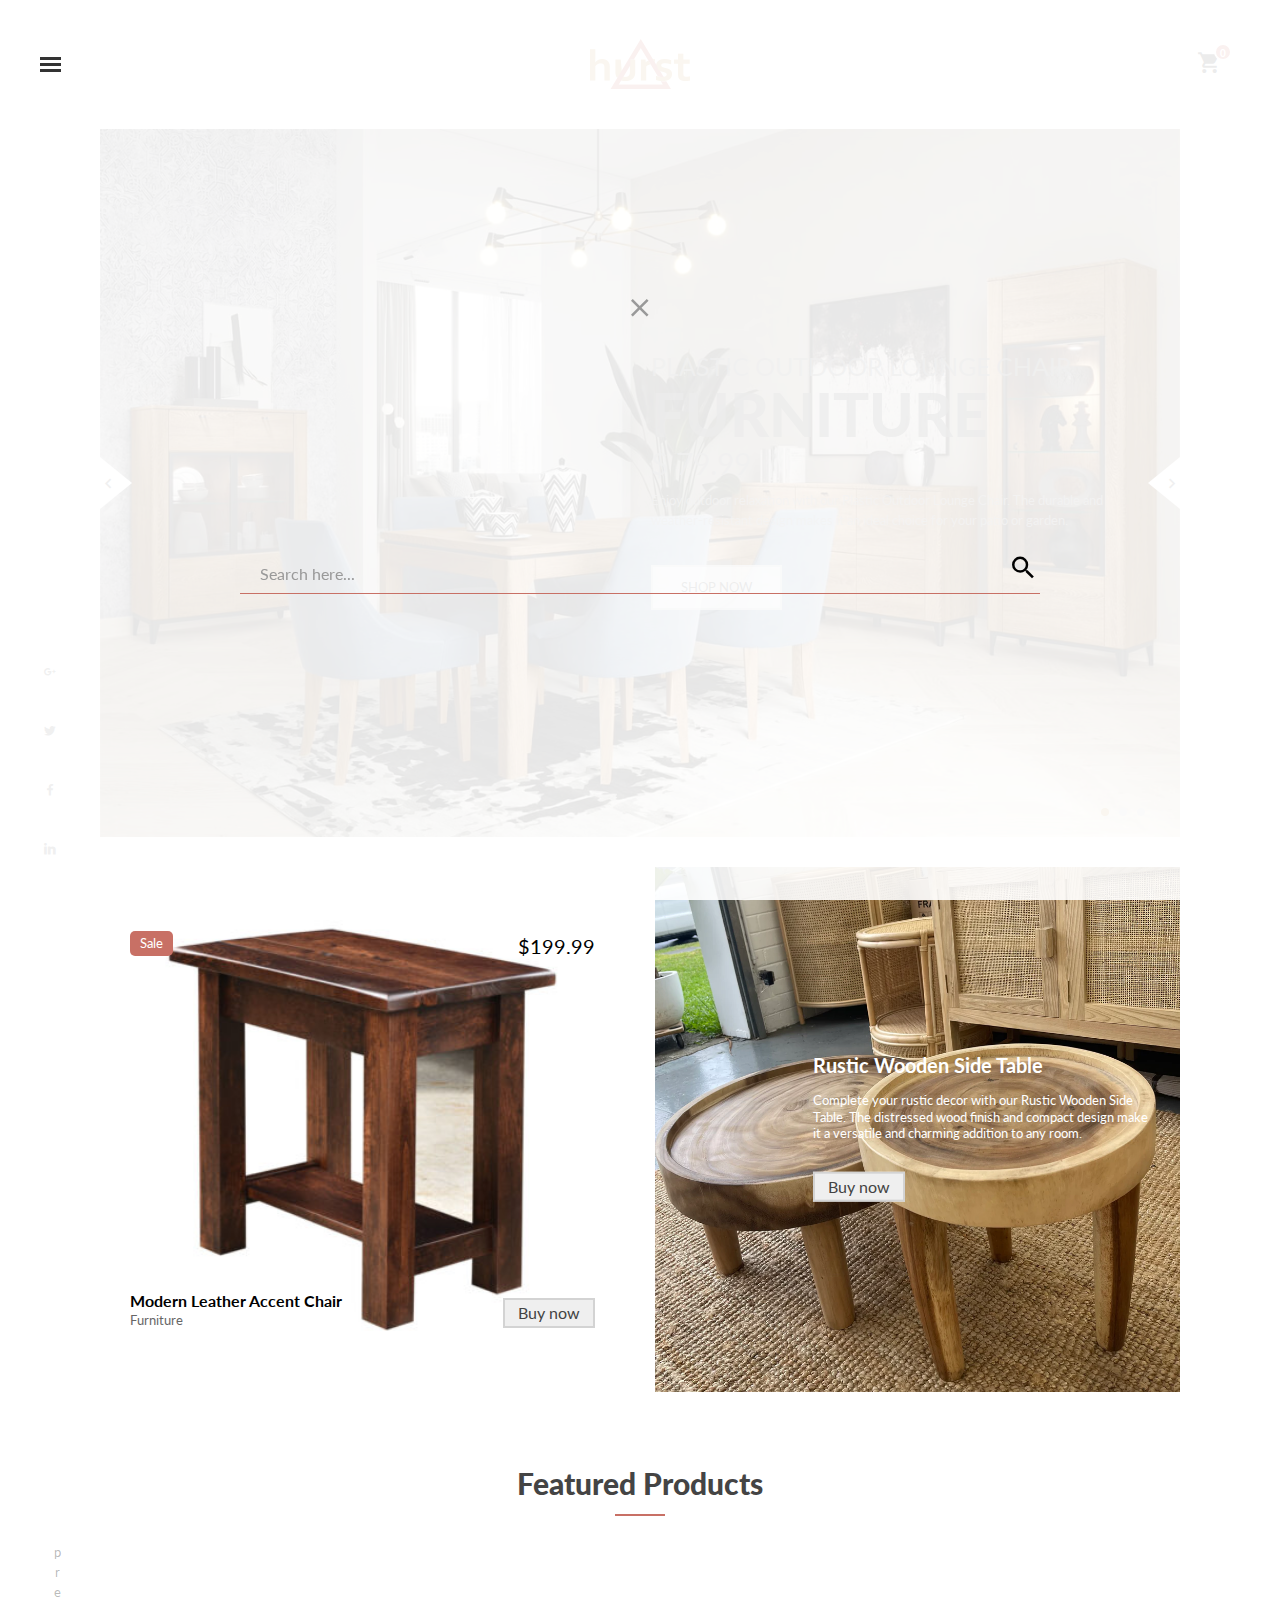
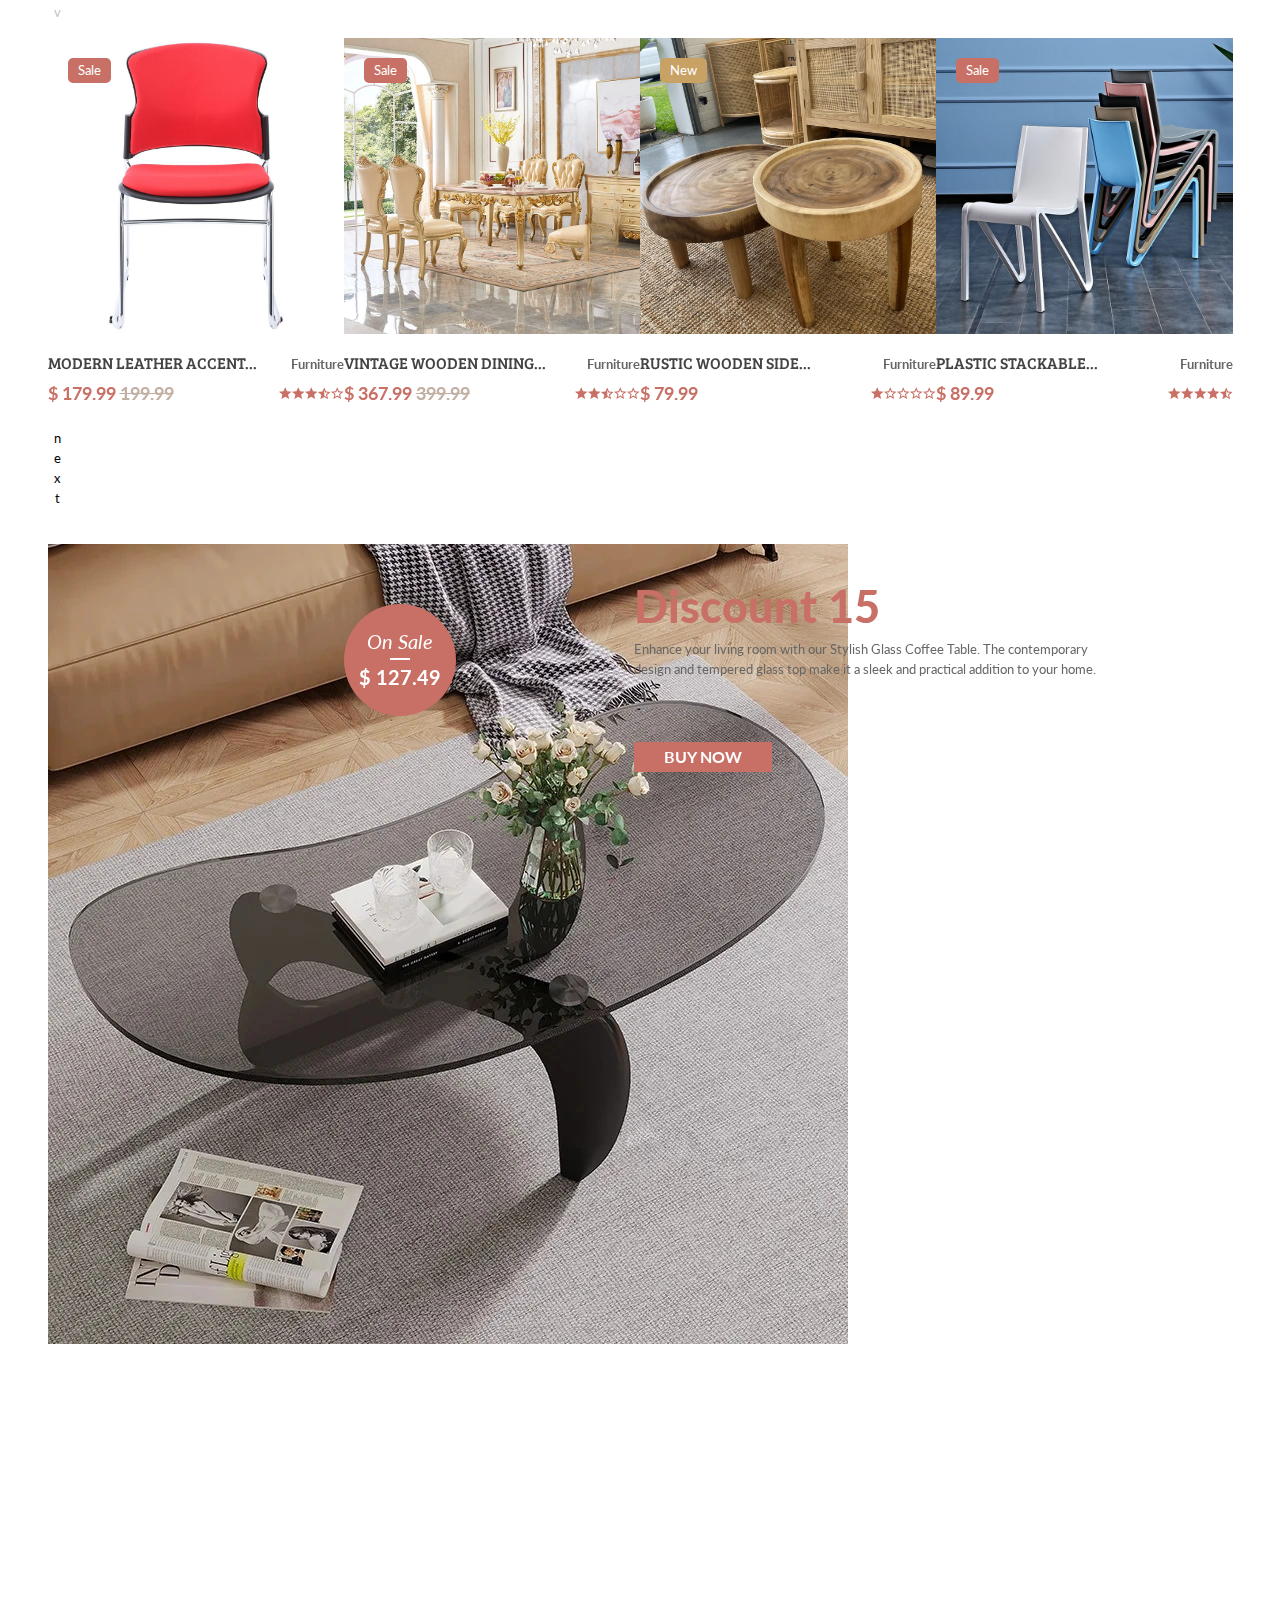
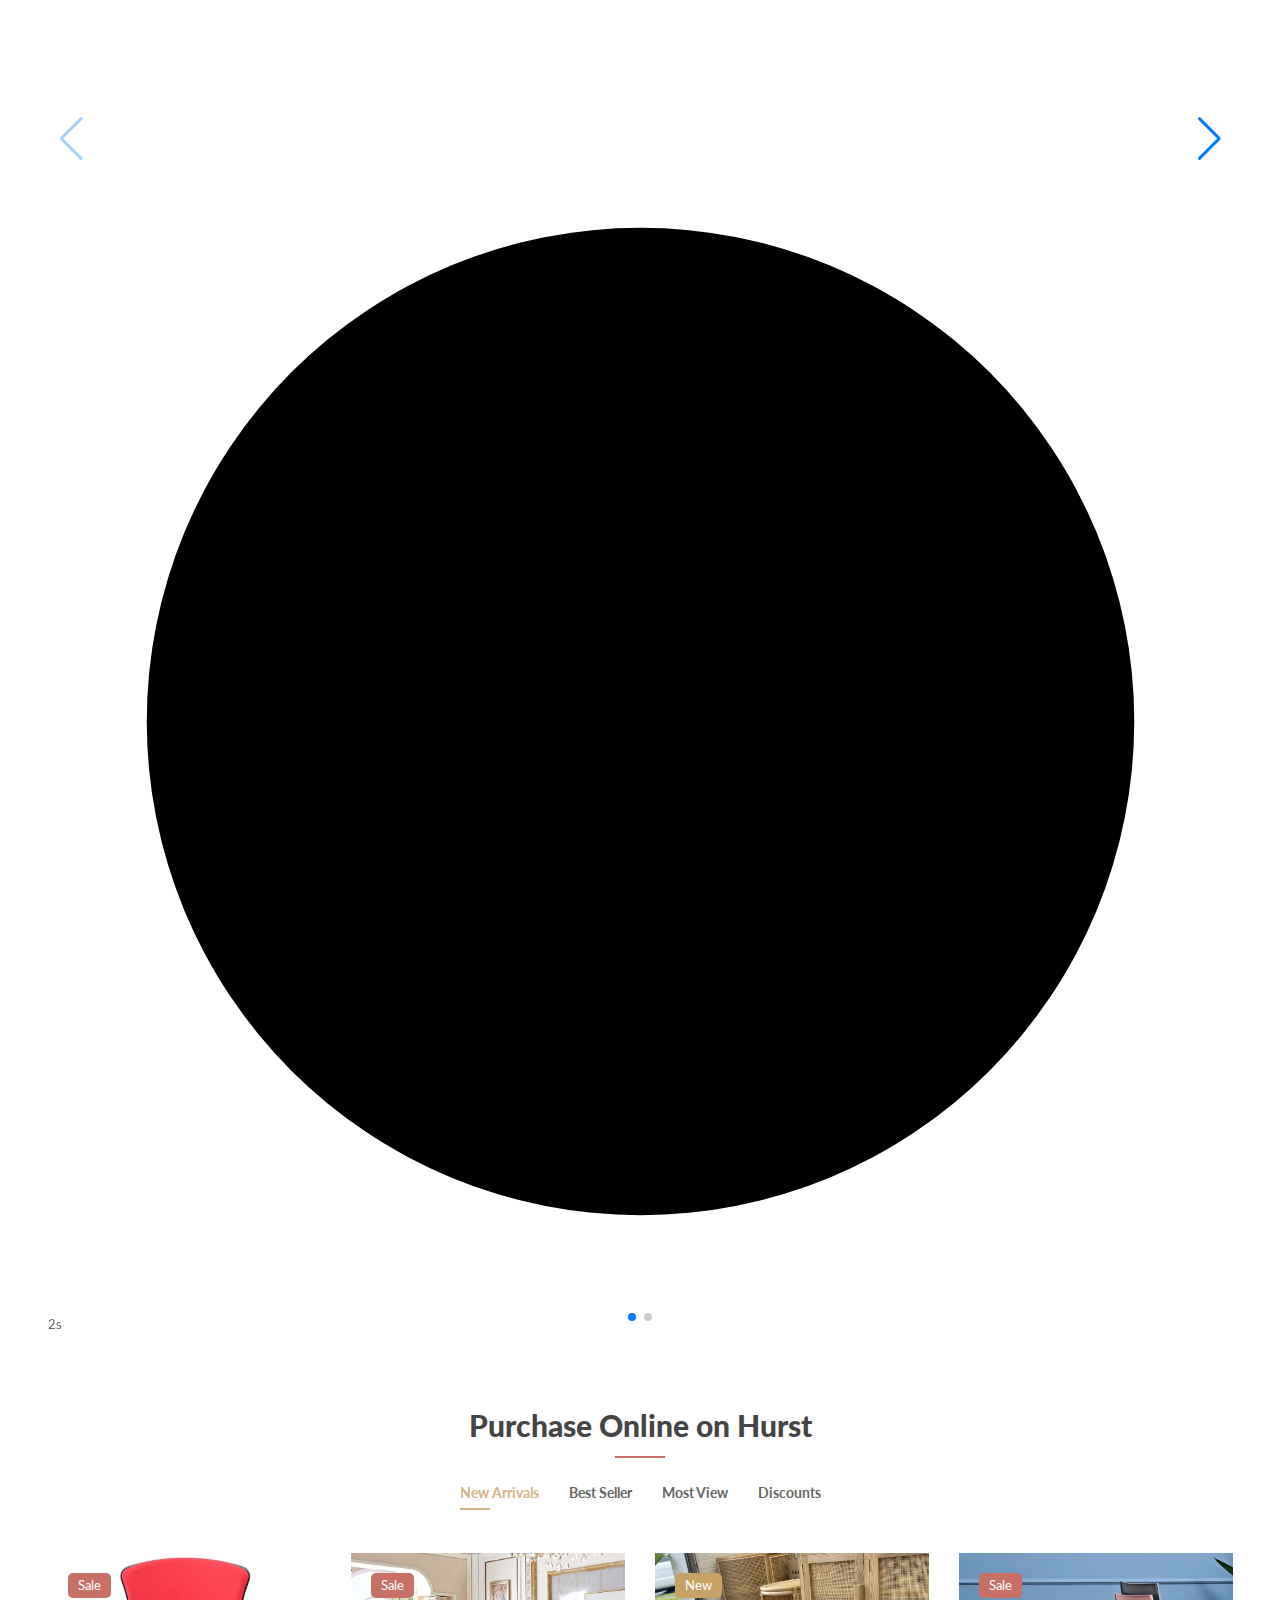
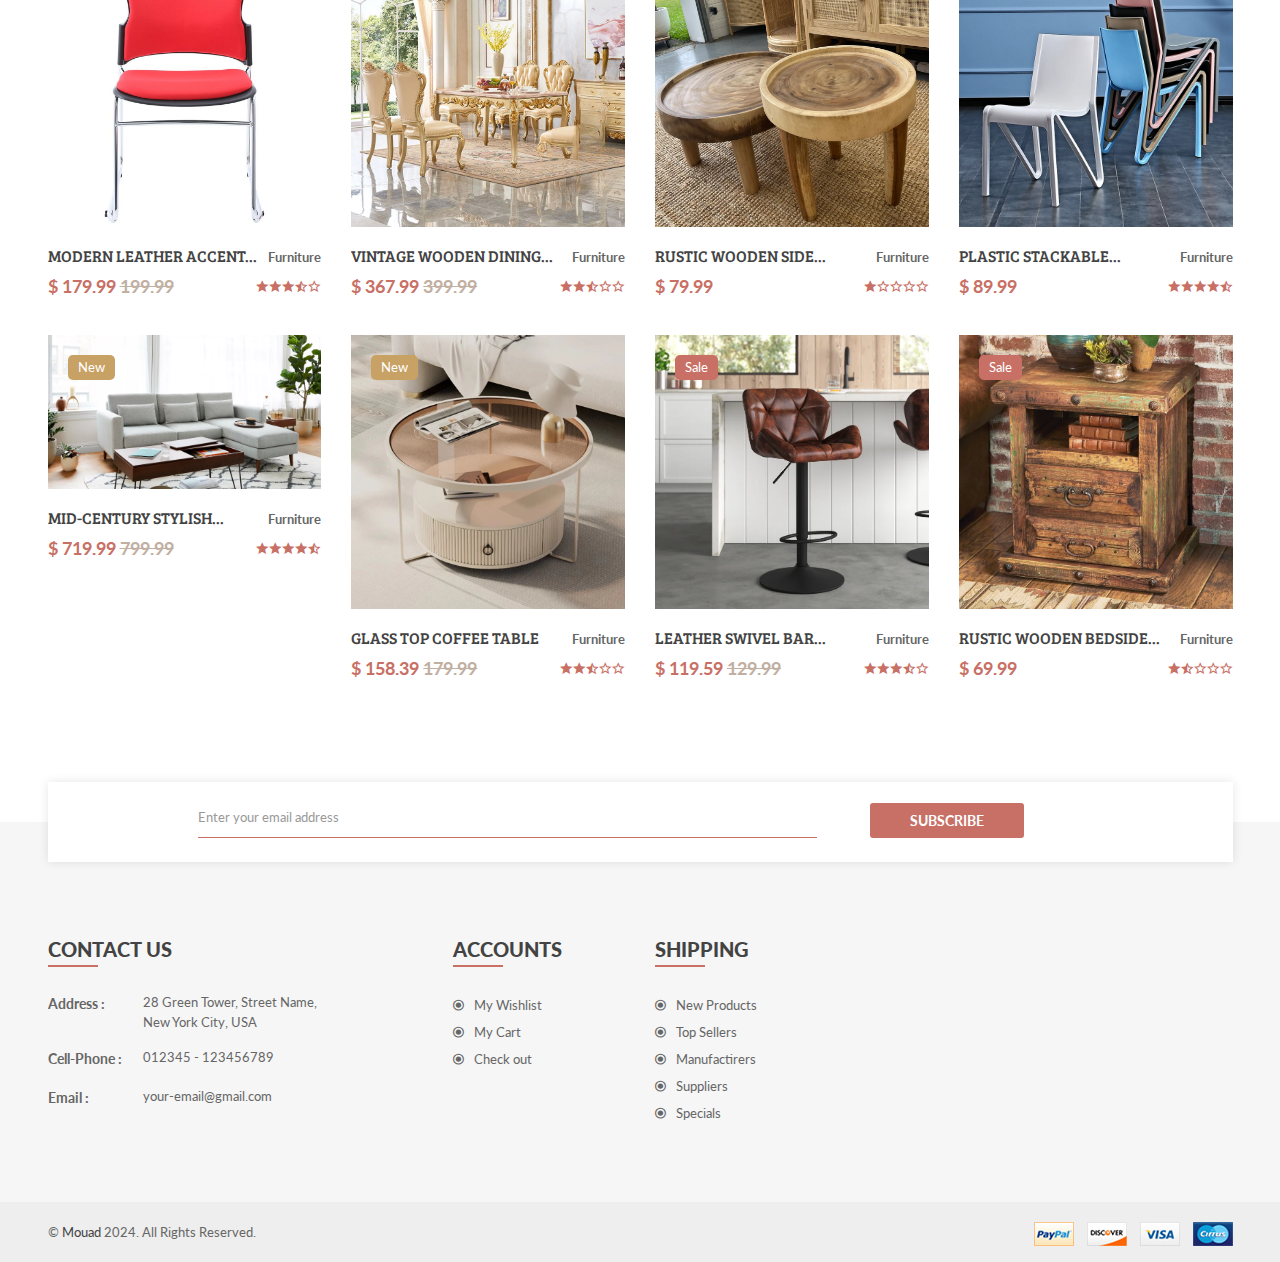
<file: index.html>
<!doctype html>
<html class="no-js" lang="en">
	<head>
		<meta charset="utf-8">
		<meta http-equiv="x-ua-compatible" content="ie=edge">
		<title>Home one || Hurst</title>
		<meta name="description" content="Hurst – Furniture Store eCommerce HTML Template is a clean and elegant design – suitable for selling flower, cookery, accessories, fashion, high fashion, accessories, digital, kids, watches, jewelries, shoes, kids, furniture, sports….. It has a fully responsive width adjusts automatically to any screen size or resolution.">
		<meta name="viewport" content="width=device-width, initial-scale=1">

		<link rel="shortcut icon" type="image/x-icon" href="img/favicon.ico">
		<!-- Place favicon.ico in the root directory -->

		<!-- Google Font -->
		<link href='https://fonts.googleapis.com/css?family=Lato:400,700,900' rel='stylesheet' type='text/css'>
		<link href='https://fonts.googleapis.com/css?family=Bree+Serif' rel='stylesheet' type='text/css'>

		<!-- all css here -->
		<!-- bootstrap v3.3.6 css -->
		<link rel="stylesheet" href="css/bootstrap.min.css">
		<!-- animate css -->
		<link rel="stylesheet" href="css/animate.min.css">
		<!-- jquery-ui.min css -->
		<link rel="stylesheet" href="css/jquery-ui.min.css">
		<!-- meanmenu css -->
		<link rel="stylesheet" href="css/meanmenu.min.css">
		<!-- nivo-slider css -->
		<link rel="stylesheet" href="lib/css/nivo-slider.css">
		<link rel="stylesheet" href="lib/css/preview.css">
		<!-- slick css -->
		<link rel="stylesheet" href="css/slick.min.css">
		<!-- lightbox css -->
		<link rel="stylesheet" href="css/lightbox.min.css">
		<!-- material-design-iconic-font css -->
		<link rel="stylesheet" href="css/material-design-iconic-font.css">
		<!-- All common css of theme -->
		<link rel="stylesheet" href="css/default.css">
		<!-- style css -->
		<link rel="stylesheet" href="style.min.css">
        <!-- shortcode css -->
        <link rel="stylesheet" href="css/shortcode.css">
		<!-- responsive css -->
		<link rel="stylesheet" href="css/responsive.css">
		<!-- modernizr css -->
		<script src="js/vendor/modernizr-3.11.2.min.js"></script>
	</head>
	<body>
		<!-- WRAPPER START -->
		<div class="wrapper">
			<!-- HEADER-AREA START -->
			<header id="sticky-menu" class="header">
				<div class="header-area">
					<div class="container-fluid">
						<div class="row">
							<div class="col-md-4 offset-md-4 col-7">
								<div class="logo text-md-center">
									<a href="index.html"><img src=" img/logo/logo.png " alt="" /></a>
								</div>
							</div>
							<div class="col-md-4 col-5">
								<div class="mini-cart text-end">
									<ul>
										<li>
											<a class="cart-icon" href="#">
												<i class="zmdi zmdi-shopping-cart"></i>
												<span>3</span>
											</a>
											<div class="mini-cart-brief text-left">
												<div class="cart-items">
													<p class="mb-0">You have <span>03 items</span> in your shopping bag</p>
												</div>
												<div class="all-cart-product clearfix">
													<div class="single-cart clearfix">
														<div class="cart-photo">
															<a href="#"><img src="img/cart/1.jpg" alt="" /></a>
														</div>
														<div class="cart-info">
															<h5><a href="#">dummy product name</a></h5>
															<p class="mb-0">Price : $ 100.00</p>
															<p class="mb-0">Qty : 02 </p>
															<span class="cart-delete"><a href="#"><i class="zmdi zmdi-close"></i></a></span>
														</div>
													</div>
													<div class="single-cart clearfix">
														<div class="cart-photo">
															<a href="#"><img src="img/cart/2.jpg" alt="" /></a>
														</div>
														<div class="cart-info">
															<h5><a href="#">dummy product name</a></h5>
															<p class="mb-0">Price : $ 300.00</p>
															<p class="mb-0">Qty : 01 </p>
															<span class="cart-delete"><a href="#"><i class="zmdi zmdi-close"></i></a></span>
														</div>
													</div>
												</div>
												<div class="cart-totals">
													<h5 class="mb-0">Total <span class="floatright">$500.00</span></h5>
												</div>
												<div class="cart-bottom  clearfix">
													<a href="cart.html" class="button-one floatleft text-uppercase" data-text="View cart">View cart</a>
													<a href="checkout.html" class="button-one floatright text-uppercase" data-text="Check out">Check out</a>
												</div>
											</div>
										</li>
									</ul>
								</div>
							</div>
						</div>
					</div>
				</div>
				<!-- MAIN-MENU START -->
				<div class="menu-toggle hamburger hamburger--emphatic d-none d-md-block">
					<div class="hamburger-box">
						<div class="hamburger-inner"></div>
					</div>
				</div>
				<div class="main-menu  d-none d-md-block">
					<nav>
						<ul>
							<li><a href="index.html">home</a>
							</li>
							<li><a href="shop.html">products</a>
							</li>
							<li><a href="about.html">about us</a></li>
							<li><a href="contact.html">contact</a></li>
						</ul>
					</nav>
				</div>
				<!-- MAIN-MENU END -->
			</header>
			<!-- HEADER-AREA END -->
			<!-- Mobile-menu start -->
			<div class="mobile-menu-area">
				<div class="container-fluid">
					<div class="row">
						<div class="col-xs-12 d-block d-md-none">
							<div class="mobile-menu">
								<nav id="dropdown">
									<ul>
										<li><a href="index.html">home</a>
										</li>
										<li><a href="shop.html">products</a></li>
										<li><a href="about.html">about us</a></li>
										<li><a href="contact.html">contact</a></li>
									</ul>
								</nav>
							</div>
						</div>
					</div>
				</div>
			</div>
			<!-- Mobile-menu end -->
			<!-- SLIDER-BANNER-AREA START -->
			<section class="slider-banner-area clearfix">
				<!-- Sidebar-social-media start -->
				<div class="sidebar-social d-none d-md-block">
					<div class="table">
						<div class="table-cell">
							<ul>
								<li><a href="#" target="_blank" title="Google Plus"><i class="zmdi zmdi-google-plus"></i></a></li>
								<li><a href="#" target="_blank" title="Twitter"><i class="zmdi zmdi-twitter"></i></a></li>
								<li><a href="#" target="_blank" title="Facebook"><i class="zmdi zmdi-facebook"></i></a></li>
								<li><a href="#" target="_blank" title="Linkedin"><i class="zmdi zmdi-linkedin"></i></a></li>
							</ul>
						</div>
					</div>
				</div>
				<!-- Sidebar-social-media start -->
				<div class="banner-left floatleft">
					<!-- Slider-banner start -->
					<div class="slider-banner">
						<div class="single-banner banner-1">
							<a class="banner-thumb" href="#"><img src="img/banner/1.jpg" alt="" /></a>
							<span class="pro-label new-label">new</span>
							<span class="price">$50.00</span>
							<div class="banner-brief">
								<h2 class="banner-title"><a href="#">Product name</a></h2>
								<p class="mb-0">Furniture</p>
							</div>
							<a href="#" class="button-one font-16px" data-text="Buy now">Buy now</a>
						</div>
						<div class="single-banner banner-2">
							<a class="banner-thumb" href="#"><img src="img/banner/2.jpg" alt="" /></a>
							<div class="banner-brief">
								<h2 class="banner-title"><a href="#">New Product 2021</a></h2>
								<p class="hidden-md hidden-sm d-none d-md-block">Lorem Ipsum is simply dummy text of the printing and types sate industry. Lorem Ipsum has been the industry.</p>
								<a href="#" class="button-one font-16px" data-text="Buy now">Buy now</a>
							</div>
						</div>
					</div>
					<!-- Slider-banner end -->
				</div>
				<div class="slider-right floatleft">
					<!-- Slider-area start -->
					<div class="slider-area">
						<div class="bend niceties preview-2">
							<div id="ensign-nivoslider" class="slides">
								<img src="img/slider/slider-1/1.jpg" alt="" title="#slider-direction-1"  />
								<img src="img/slider/slider-1/2.jpg" alt="" title="#slider-direction-2"  />
								<img src="img/slider/slider-1/3.jpg" alt="" title="#slider-direction-3"  />
							</div>
							<!-- direction 1 -->
							<div id="slider-direction-1" class="t-cn slider-direction">
								<div class="slider-progress"></div>
								<div class="slider-content t-lfl s-tb slider-1">
									<div class="title-container s-tb-c title-compress">
										<div class="layer-1">
											<div class="wow fadeIn" data-wow-duration="1s" data-wow-delay="0.5s">
												<h2 class="slider-title3 text-uppercase mb-0" >welcome to our</h2>
											</div>
											<div class="wow fadeIn" data-wow-duration="1.5s" data-wow-delay="1.5s">
												<h2 class="slider-title1 text-uppercase mb-0">furniture</h2>
											</div>
											<div class="wow fadeIn" data-wow-duration="2s" data-wow-delay="2.5s">
												<h3 class="slider-title2 text-uppercase" >gallery 2021</h3>
											</div>
											<div class="wow fadeInUpBig" data-wow-duration="2.5s" data-wow-delay="0.5s">
												<p class="slider-pro-brief">There are many variations of passages of Lorem Ipsum available, but the majority have suffered alteration in some form, by injected humour, or randomised words which don't look even slightly believable</p>
											</div>
											<div class="wow fadeIn" data-wow-duration="2.5s" data-wow-delay="3.5s">
												<a href="#" class="button-one style-2 text-uppercase mt-20" data-text="Shop now">Shop now</a>
											</div>
										</div>
									</div>
								</div>
							</div>
							<!-- direction 2 -->
							<div id="slider-direction-2" class="slider-direction">
								<div class="slider-progress"></div>
								<div class="slider-content t-lfl s-tb slider-1">
									<div class="title-container s-tb-c title-compress">
										<div class="layer-1">
											<div class="wow fadeInUpBig" data-wow-duration="1s" data-wow-delay="0.5s">
												<h2 class="slider-title3 text-uppercase mb-0" >welcome to our</h2>
											</div>
											<div class="wow fadeInUpBig" data-wow-duration="1.5s" data-wow-delay="0.5s">
												<h2 class="slider-title1 text-uppercase">furniture</h2>
											</div>
											<div class="wow fadeIn" data-wow-duration="2s" data-wow-delay="2.5s">
												<h3 class="slider-title2 text-uppercase" >gallery 2021</h3>
											</div>
											<div class="wow fadeInUpBig" data-wow-duration="2.5s" data-wow-delay="0.5s">
												<p class="slider-pro-brief">There are many variations of passages of Lorem Ipsum available, but the majority have suffered alteration in some form, by injected humour, or randomised words which don't look even slightly believable</p>
											</div>
											<div class="wow fadeInUpBig" data-wow-duration="2.5s" data-wow-delay="0.5s">
												<a href="#" class="button-one style-2 text-uppercase mt-20" data-text="Shop now">Shop now</a>
											</div>
										</div>
									</div>
								</div>
							</div>
							<!-- direction 3 -->
							<div id="slider-direction-3" class="slider-direction">
								<div class="slider-progress"></div>
								<div class="slider-content t-lfl s-tb slider-1">
									<div class="title-container s-tb-c title-compress">
										<div class="layer-1">
											<div class="wow fadeInUpBig" data-wow-duration="1s" data-wow-delay="0.5s">
												<h2 class="slider-title3 text-uppercase mb-0" >welcome to our</h2>
											</div>
											<div class="wow fadeInUpBig" data-wow-duration="1.5s" data-wow-delay="0.5s">
												<h2 class="slider-title1 text-uppercase mb-0">furniture</h2>
											</div>
											<div class="wow fadeInUpBig" data-wow-duration="2s" data-wow-delay="0.5s">
												<h3 class="slider-title2 text-uppercase" >gallery 2021</h3>
											</div>
											<div class="wow fadeInUpBig" data-wow-duration="2.5s" data-wow-delay="0.5s">
												<p class="slider-pro-brief">There are many variations of passages of Lorem Ipsum available, but the majority have suffered alteration in some form, by injected humour, or randomised words which don't look even slightly believable</p>
											</div>
											<div class="wow fadeInUpBig" data-wow-duration="3s" data-wow-delay="0.5s">
												<a href="#" class="button-one style-2 text-uppercase mt-20" data-text="Shop now">Shop now</a>
											</div>
										</div>
									</div>
								</div>
							</div>
						</div>
					</div>
					<!-- Slider-area end -->
				</div>
			</section>
			<!-- End Slider-section -->
			<!-- sidebar-search Start -->
			<div class="sidebar-search animated slideOutUp">
				<div class="table">
					<div class="table-cell">
						<div class="container">
							<div class="row">
								<div class="col-md-8 offset-md-2 p-0">
									<div class="search-form-wrap">
										<button class="close-search"><i class="zmdi zmdi-close"></i></button>
										<form action="#">
											<input type="text" placeholder="Search here..." />
											<button class="search-button" type="submit">
												<i class="zmdi zmdi-search"></i>
											</button>
										</form>
									</div>
								</div>
							</div>
						</div>
					</div>
				</div>
			</div>
			<!-- sidebar-search End -->
			<!-- PRODUCT-AREA START -->
			<div class="product-area pt-80 pb-35">
				<div class="container">
					<div class="row">
						<div class="col-lg-12">
							<div class="section-title text-center">
								<h2 class="title-border">Featured Products</h2>
							</div>
							<div class="style-1 arrow-left-right">
								<!-- Single-product start -->
								<div class="single-product">
									<div class="product-img">
										<span class="pro-label new-label">new</span>
										<a href="single-product.html"><img src="img/product/1.jpg" alt="" /></a>
										<div class="product-action clearfix">
											<a href="wishlist.html" data-bs-toggle="tooltip" data-placement="top" title="Wishlist"><i class="zmdi zmdi-favorite-outline"></i></a>
											<a href="#" data-bs-toggle="modal"  data-bs-target="#productModal" title="Quick View"><i class="zmdi zmdi-zoom-in"></i></a>
											<a href="#" data-bs-toggle="tooltip" data-placement="top" title="Compare"><i class="zmdi zmdi-refresh"></i></a>
											<a href="cart.html" data-bs-toggle="tooltip" data-placement="top" title="Add To Cart"><i class="zmdi zmdi-shopping-cart-plus"></i></a>
										</div>
									</div>
									<div class="product-info clearfix">
										<div class="fix">
											<h4 class="post-title floatleft"><a href="#">dummy Product name</a></h4>
											<p class="floatright hidden-sm d-none d-md-block">Furniture</p>
										</div>
										<div class="fix">
											<span class="pro-price floatleft">$ 56.20</span>
											<span class="pro-rating floatright">
												<a href="#"><i class="zmdi zmdi-star"></i></a>
												<a href="#"><i class="zmdi zmdi-star"></i></a>
												<a href="#"><i class="zmdi zmdi-star"></i></a>
												<a href="#"><i class="zmdi zmdi-star-half"></i></a>
												<a href="#"><i class="zmdi zmdi-star-half"></i></a>
											</span>
										</div>
									</div>
								</div>
								<!-- Single-product end -->
								<!-- Single-product start -->
								<div class="single-product">
									<div class="product-img">
										<span class="pro-label sale-label">Sale</span>
										<a href="single-product.html"><img src="img/product/2.jpg" alt="" /></a>
										<div class="product-action clearfix">
											<a href="wishlist.html" data-bs-toggle="tooltip" data-placement="top" title="Wishlist"><i class="zmdi zmdi-favorite-outline"></i></a>
											<a href="#" data-bs-toggle="modal"  data-bs-target="#productModal" title="Quick View"><i class="zmdi zmdi-zoom-in"></i></a>
											<a href="#" data-bs-toggle="tooltip" data-placement="top" title="Compare"><i class="zmdi zmdi-refresh"></i></a>
											<a href="cart.html" data-bs-toggle="tooltip" data-placement="top" title="Add To Cart"><i class="zmdi zmdi-shopping-cart-plus"></i></a>
										</div>
									</div>
									<div class="product-info clearfix">
										<div class="fix">
											<h4 class="post-title floatleft"><a href="#">dummy Product name</a></h4>
											<p class="floatright hidden-sm d-none d-md-block">Furniture</p>
										</div>
										<div class="fix">
											<span class="pro-price floatleft">$ 56.20</span>
											<span class="pro-rating floatright">
												<a href="#"><i class="zmdi zmdi-star"></i></a>
												<a href="#"><i class="zmdi zmdi-star"></i></a>
												<a href="#"><i class="zmdi zmdi-star"></i></a>
												<a href="#"><i class="zmdi zmdi-star-half"></i></a>
												<a href="#"><i class="zmdi zmdi-star-half"></i></a>
											</span>
										</div>
									</div>
								</div>
								<!-- Single-product end -->
								<!-- Single-product start -->
								<div class="single-product">
									<div class="product-img">
										<a href="single-product.html"><img src="img/product/3.jpg" alt="" /></a>
										<div class="product-action clearfix">
											<a href="wishlist.html" data-bs-toggle="tooltip" data-placement="top" title="Wishlist"><i class="zmdi zmdi-favorite-outline"></i></a>
											<a href="#" data-bs-toggle="modal"  data-bs-target="#productModal" title="Quick View"><i class="zmdi zmdi-zoom-in"></i></a>
											<a href="#" data-bs-toggle="tooltip" data-placement="top" title="Compare"><i class="zmdi zmdi-refresh"></i></a>
											<a href="cart.html" data-bs-toggle="tooltip" data-placement="top" title="Add To Cart"><i class="zmdi zmdi-shopping-cart-plus"></i></a>
										</div>
									</div>
									<div class="product-info clearfix">
										<div class="fix">
											<h4 class="post-title floatleft"><a href="#">dummy Product name</a></h4>
											<p class="floatright hidden-sm d-none d-md-block">Furniture</p>
										</div>
										<div class="fix">
											<span class="pro-price floatleft">$ 56.20</span>
											<span class="pro-rating floatright">
												<a href="#"><i class="zmdi zmdi-star"></i></a>
												<a href="#"><i class="zmdi zmdi-star"></i></a>
												<a href="#"><i class="zmdi zmdi-star"></i></a>
												<a href="#"><i class="zmdi zmdi-star-half"></i></a>
												<a href="#"><i class="zmdi zmdi-star-half"></i></a>
											</span>
										</div>
									</div>
								</div>
								<!-- Single-product end -->
								<!-- Single-product start -->
								<div class="single-product">
									<div class="product-img">
										<a href="single-product.html"><img src="img/product/4.jpg" alt="" /></a>
										<div class="product-action clearfix">
											<a href="wishlist.html" data-bs-toggle="tooltip" data-placement="top" title="Wishlist"><i class="zmdi zmdi-favorite-outline"></i></a>
											<a href="#" data-bs-toggle="modal"  data-bs-target="#productModal" title="Quick View"><i class="zmdi zmdi-zoom-in"></i></a>
											<a href="#" data-bs-toggle="tooltip" data-placement="top" title="Compare"><i class="zmdi zmdi-refresh"></i></a>
											<a href="cart.html" data-bs-toggle="tooltip" data-placement="top" title="Add To Cart"><i class="zmdi zmdi-shopping-cart-plus"></i></a>
										</div>
									</div>
									<div class="product-info clearfix">
										<div class="fix">
											<h4 class="post-title floatleft"><a href="#">dummy Product name</a></h4>
											<p class="floatright hidden-sm d-none d-md-block">Furniture</p>
										</div>
										<div class="fix">
											<span class="pro-price floatleft">$ 56.20</span>
											<span class="pro-rating floatright">
												<a href="#"><i class="zmdi zmdi-star"></i></a>
												<a href="#"><i class="zmdi zmdi-star"></i></a>
												<a href="#"><i class="zmdi zmdi-star"></i></a>
												<a href="#"><i class="zmdi zmdi-star-half"></i></a>
												<a href="#"><i class="zmdi zmdi-star-half"></i></a>
											</span>
										</div>
									</div>
								</div>
								<!-- Single-product end -->
								<!-- Single-product start -->
								<div class="single-product">
									<div class="product-img">
										<span class="pro-label new-label">new</span>
										<a href="single-product.html"><img src="img/product/3.jpg" alt="" /></a>
										<div class="product-action clearfix">
											<a href="wishlist.html" data-bs-toggle="tooltip" data-placement="top" title="Wishlist"><i class="zmdi zmdi-favorite-outline"></i></a>
											<a href="#" data-bs-toggle="modal"  data-bs-target="#productModal" title="Quick View"><i class="zmdi zmdi-zoom-in"></i></a>
											<a href="#" data-bs-toggle="tooltip" data-placement="top" title="Compare"><i class="zmdi zmdi-refresh"></i></a>
											<a href="cart.html" data-bs-toggle="tooltip" data-placement="top" title="Add To Cart"><i class="zmdi zmdi-shopping-cart-plus"></i></a>
										</div>
									</div>
									<div class="product-info clearfix">
										<div class="fix">
											<h4 class="post-title floatleft"><a href="#">dummy Product name</a></h4>
											<p class="floatright hidden-sm d-none d-md-block">Furniture</p>
										</div>
										<div class="fix">
											<span class="pro-price floatleft">$ 56.20</span>
											<span class="pro-rating floatright">
												<a href="#"><i class="zmdi zmdi-star"></i></a>
												<a href="#"><i class="zmdi zmdi-star"></i></a>
												<a href="#"><i class="zmdi zmdi-star"></i></a>
												<a href="#"><i class="zmdi zmdi-star-half"></i></a>
												<a href="#"><i class="zmdi zmdi-star-half"></i></a>
											</span>
										</div>
									</div>
								</div>
								<!-- Single-product end -->
							</div>
						</div>
					</div>
				</div>
			</div>
			<!-- PRODUCT-AREA END -->
			<!-- DISCOUNT-PRODUCT START -->
			<div class="discount-product-area">
				<div class="container">
					<div class="row">
						<div class="discount-product-slider dots-bottom-right">
							<!-- single-discount-product start -->
							<div class="col-lg-12">
								<div class="discount-product">
									<img src="img/discount/1.jpg" alt="" />
									<div class="discount-img-brief">
										<div class="onsale">
											<span class="onsale-text">On Sale</span>
											<span class="onsale-price">$ 10.00</span>
										</div>
										<div class="discount-info">
											<h1 class="text-dark-red d-none d-md-block">Discount 50%</h1>
											<p class="d-none d-md-block">Lorem ipsum dolor sit amet, consectetur adipiscing elit, sed does eiusmodes tempor incididunt ut labore et dolore magna aliqua. Ut enim ad minim venim, quis nostrud exercitation ullamco laboris.</p>
											<a href="#" class="button-one font-16px style-3 text-uppercase mt-md-5" data-text="Buy now">Buy now</a>
										</div>
									</div>
								</div>
							</div>
							<!-- single-discount-product end -->
							<!-- single-discount-product start -->
							<div class="col-lg-12">
								<div class="discount-product">
									<img src="img/discount/2.jpg" alt="" />
									<div class="discount-img-brief">
										<div class="onsale">
											<span class="onsale-text">On Sale</span>
											<span class="onsale-price">$ 20.00</span>
										</div>
										<div class="discount-info">
											<h1 class="text-dark-red d-none d-md-block">Discount 50%</h1>
											<p class="d-none d-md-block">Lorem ipsum dolor sit amet, consectetur adipiscing elit, sed does eiusmodes tempor incididunt ut labore et dolore magna aliqua. Ut enim ad minim venim, quis nostrud exercitation ullamco laboris.</p>
											<a href="#" class="button-one font-16px style-3 text-uppercase mt-md-5" data-text="Buy now">Buy now</a>
										</div>
									</div>
								</div>
							</div>
							<!-- single-discount-product end -->
							<!-- single-discount-product start -->
							<div class="col-lg-12">
								<div class="discount-product">
									<img src="img/discount/3.jpg" alt="" />
									<div class="discount-img-brief">
										<div class="onsale">
											<span class="onsale-text">On Sale</span>
											<span class="onsale-price">$ 30.00</span>
										</div>
										<div class="discount-info">
											<h1 class="text-dark-red d-none d-md-block">Discount 50%</h1>
											<p class="d-none d-md-block">Lorem ipsum dolor sit amet, consectetur adipiscing elit, sed does eiusmodes tempor incididunt ut labore et dolore magna aliqua. Ut enim ad minim venim, quis nostrud exercitation ullamco laboris.</p>
											<a href="#" class="button-one font-16px style-3 text-uppercase mt-md-5" data-text="Buy now">Buy now</a>
										</div>
									</div>
								</div>
							</div>
							<!-- single-discount-product end -->
							<!-- single-discount-product start -->
							<div class="col-lg-12">
								<div class="discount-product">
									<img src="img/discount/4.jpg" alt="" />
									<div class="discount-img-brief">
										<div class="onsale">
											<span class="onsale-text">On Sale</span>
											<span class="onsale-price">$ 40.00</span>
										</div>
										<div class="discount-info">
											<h1 class="text-dark-red d-none d-md-block">Discount 50%</h1>
											<p class="d-none d-md-block">Lorem ipsum dolor sit amet, consectetur adipiscing elit, sed does eiusmodes tempor incididunt ut labore et dolore magna aliqua. Ut enim ad minim venim, quis nostrud exercitation ullamco laboris.</p>
											<a href="#" class="button-one font-16px style-3 text-uppercase mt-md-5" data-text="Buy now">Buy now</a>
										</div>
									</div>
								</div>
							</div>
							<!-- single-discount-product end -->
						</div>
					</div>
				</div>
			</div>
			<!-- DISCOUNT-PRODUCT END -->
			<!-- PURCHASE-ONLINE-AREA START -->
			<div class="purchase-online-area pt-80">
				<div class="container">
					<div class="row">
						<div class="col-lg-12">
							<div class="section-title text-center">
								<h2 class="title-border">Purchase Online on Hurst</h2>
							</div>
						</div>
					</div>
					<div class="row">
						<div class="col-lg-12 text-center">
							<!-- Nav tabs -->
							<ul class="tab-menu nav clearfix">
								<li><a class="active" href="#new-arrivals" data-bs-toggle="tab">New Arrivals</a></li>
								<li><a href="#best-seller"  data-bs-toggle="tab">Best Seller </a></li>
								<li><a href="#most-view" data-bs-toggle="tab">Most View </a></li>
								<li><a href="#discounts" data-bs-toggle="tab">Discounts</a></li>
							</ul>
						</div>
						<div class="col-lg-12">
							<!-- Tab panes -->
							<div class="tab-content">
								<div class="tab-pane active" id="new-arrivals">
									<div class="row">
										<!-- Single-product start -->
										<div class="single-product col-xl-3 col-lg-4 col-md-6">
											<div class="product-img">
												<span class="pro-label new-label">new</span>
												<a href="single-product.html"><img src="img/product/5.jpg" alt="" /></a>
												<div class="product-action clearfix">
													<a href="wishlist.html" data-bs-toggle="tooltip" data-placement="top" title="Wishlist"><i class="zmdi zmdi-favorite-outline"></i></a>
													<a href="#" data-bs-toggle="modal"  data-bs-target="#productModal" title="Quick View"><i class="zmdi zmdi-zoom-in"></i></a>
													<a href="#" data-bs-toggle="tooltip" data-placement="top" title="Compare"><i class="zmdi zmdi-refresh"></i></a>
													<a href="cart.html" data-bs-toggle="tooltip" data-placement="top" title="Add To Cart"><i class="zmdi zmdi-shopping-cart-plus"></i></a>
												</div>
											</div>
											<div class="product-info clearfix">
												<div class="fix">
													<h4 class="post-title floatleft"><a href="#">dummy Product name</a></h4>
													<p class="floatright hidden-sm">Furniture</p>
												</div>
												<div class="fix">
													<span class="pro-price floatleft">$ 56.20</span>
													<span class="pro-rating floatright">
														<a href="#"><i class="zmdi zmdi-star"></i></a>
														<a href="#"><i class="zmdi zmdi-star"></i></a>
														<a href="#"><i class="zmdi zmdi-star"></i></a>
														<a href="#"><i class="zmdi zmdi-star-half"></i></a>
														<a href="#"><i class="zmdi zmdi-star-half"></i></a>
													</span>
												</div>
											</div>
										</div>
										<!-- Single-product end -->
										<!-- Single-product start -->
										<div class="single-product col-xl-3 col-lg-4 col-md-6">
											<div class="product-img">
												<span class="pro-label sale-label">Sale</span>
												<a href="single-product.html"><img src="img/product/6.jpg" alt="" /></a>
												<div class="product-action clearfix">
													<a href="wishlist.html" data-bs-toggle="tooltip" data-placement="top" title="Wishlist"><i class="zmdi zmdi-favorite-outline"></i></a>
													<a href="#" data-bs-toggle="modal"  data-bs-target="#productModal" title="Quick View"><i class="zmdi zmdi-zoom-in"></i></a>
													<a href="#" data-bs-toggle="tooltip" data-placement="top" title="Compare"><i class="zmdi zmdi-refresh"></i></a>
													<a href="cart.html" data-bs-toggle="tooltip" data-placement="top" title="Add To Cart"><i class="zmdi zmdi-shopping-cart-plus"></i></a>
												</div>
											</div>
											<div class="product-info clearfix">
												<div class="fix">
													<h4 class="post-title floatleft"><a href="#">dummy Product name</a></h4>
													<p class="floatright hidden-sm">Furniture</p>
												</div>
												<div class="fix">
													<span class="pro-price floatleft">$ 36.20</span>
													<span class="pro-rating floatright">
														<a href="#"><i class="zmdi zmdi-star"></i></a>
														<a href="#"><i class="zmdi zmdi-star"></i></a>
														<a href="#"><i class="zmdi zmdi-star"></i></a>
														<a href="#"><i class="zmdi zmdi-star-half"></i></a>
														<a href="#"><i class="zmdi zmdi-star-half"></i></a>
													</span>
												</div>
											</div>
										</div>
										<!-- Single-product end -->
										<!-- Single-product start -->
										<div class="single-product col-xl-3 col-lg-4 col-md-6">
											<div class="product-img">
												<a href="single-product.html"><img src="img/product/3.jpg" alt="" /></a>
												<div class="product-action clearfix">
													<a href="wishlist.html" data-bs-toggle="tooltip" data-placement="top" title="Wishlist"><i class="zmdi zmdi-favorite-outline"></i></a>
													<a href="#" data-bs-toggle="modal"  data-bs-target="#productModal" title="Quick View"><i class="zmdi zmdi-zoom-in"></i></a>
													<a href="#" data-bs-toggle="tooltip" data-placement="top" title="Compare"><i class="zmdi zmdi-refresh"></i></a>
													<a href="cart.html" data-bs-toggle="tooltip" data-placement="top" title="Add To Cart"><i class="zmdi zmdi-shopping-cart-plus"></i></a>
												</div>
											</div>
											<div class="product-info clearfix">
												<div class="fix">
													<h4 class="post-title floatleft"><a href="#">dummy Product name</a></h4>
													<p class="floatright hidden-sm">Furniture</p>
												</div>
												<div class="fix">
													<span class="pro-price floatleft">$ 66.20</span>
													<span class="pro-rating floatright">
														<a href="#"><i class="zmdi zmdi-star"></i></a>
														<a href="#"><i class="zmdi zmdi-star"></i></a>
														<a href="#"><i class="zmdi zmdi-star"></i></a>
														<a href="#"><i class="zmdi zmdi-star-half"></i></a>
														<a href="#"><i class="zmdi zmdi-star-half"></i></a>
													</span>
												</div>
											</div>
										</div>
										<!-- Single-product end -->
										<!-- Single-product start -->
										<div class="single-product col-xl-3 col-lg-4 col-md-6">
											<div class="product-img">
												<a href="single-product.html"><img src="img/product/7.jpg" alt="" /></a>
												<div class="product-action clearfix">
													<a href="wishlist.html" data-bs-toggle="tooltip" data-placement="top" title="Wishlist"><i class="zmdi zmdi-favorite-outline"></i></a>
													<a href="#" data-bs-toggle="modal"  data-bs-target="#productModal" title="Quick View"><i class="zmdi zmdi-zoom-in"></i></a>
													<a href="#" data-bs-toggle="tooltip" data-placement="top" title="Compare"><i class="zmdi zmdi-refresh"></i></a>
													<a href="cart.html" data-bs-toggle="tooltip" data-placement="top" title="Add To Cart"><i class="zmdi zmdi-shopping-cart-plus"></i></a>
												</div>
											</div>
											<div class="product-info clearfix">
												<div class="fix">
													<h4 class="post-title floatleft"><a href="#">dummy Product name</a></h4>
													<p class="floatright hidden-sm">Furniture</p>
												</div>
												<div class="fix">
													<span class="pro-price floatleft">$ 57.20</span>
													<span class="pro-rating floatright">
														<a href="#"><i class="zmdi zmdi-star"></i></a>
														<a href="#"><i class="zmdi zmdi-star"></i></a>
														<a href="#"><i class="zmdi zmdi-star"></i></a>
														<a href="#"><i class="zmdi zmdi-star-half"></i></a>
														<a href="#"><i class="zmdi zmdi-star-half"></i></a>
													</span>
												</div>
											</div>
										</div>
										<!-- Single-product end -->
										<!-- Single-product start -->
										<div class="single-product col-xl-3 col-lg-4 col-md-6">
											<div class="product-img">
												<span class="pro-label new-label">new</span>
												<a href="single-product.html"><img src="img/product/1.jpg" alt="" /></a>
												<div class="product-action clearfix">
													<a href="wishlist.html" data-bs-toggle="tooltip" data-placement="top" title="Wishlist"><i class="zmdi zmdi-favorite-outline"></i></a>
													<a href="#" data-bs-toggle="modal"  data-bs-target="#productModal" title="Quick View"><i class="zmdi zmdi-zoom-in"></i></a>
													<a href="#" data-bs-toggle="tooltip" data-placement="top" title="Compare"><i class="zmdi zmdi-refresh"></i></a>
													<a href="cart.html" data-bs-toggle="tooltip" data-placement="top" title="Add To Cart"><i class="zmdi zmdi-shopping-cart-plus"></i></a>
												</div>
											</div>
											<div class="product-info clearfix">
												<div class="fix">
													<h4 class="post-title floatleft"><a href="#">dummy Product name</a></h4>
													<p class="floatright hidden-sm">Furniture</p>
												</div>
												<div class="fix">
													<span class="pro-price floatleft">$ 55.20</span>
													<span class="pro-rating floatright">
														<a href="#"><i class="zmdi zmdi-star"></i></a>
														<a href="#"><i class="zmdi zmdi-star"></i></a>
														<a href="#"><i class="zmdi zmdi-star"></i></a>
														<a href="#"><i class="zmdi zmdi-star-half"></i></a>
														<a href="#"><i class="zmdi zmdi-star-half"></i></a>
													</span>
												</div>
											</div>
										</div>
										<!-- Single-product end -->
										<!-- Single-product start -->
										<div class="single-product col-xl-3 col-lg-4 col-md-6">
											<div class="product-img">
												<span class="pro-label sale-label">Sale</span>
												<a href="single-product.html"><img src="img/product/2.jpg" alt="" /></a>
												<div class="product-action clearfix">
													<a href="wishlist.html" data-bs-toggle="tooltip" data-placement="top" title="Wishlist"><i class="zmdi zmdi-favorite-outline"></i></a>
													<a href="#" data-bs-toggle="modal"  data-bs-target="#productModal" title="Quick View"><i class="zmdi zmdi-zoom-in"></i></a>
													<a href="#" data-bs-toggle="tooltip" data-placement="top" title="Compare"><i class="zmdi zmdi-refresh"></i></a>
													<a href="cart.html" data-bs-toggle="tooltip" data-placement="top" title="Add To Cart"><i class="zmdi zmdi-shopping-cart-plus"></i></a>
												</div>
											</div>
											<div class="product-info clearfix">
												<div class="fix">
													<h4 class="post-title floatleft"><a href="#">dummy Product name</a></h4>
													<p class="floatright hidden-sm">Furniture</p>
												</div>
												<div class="fix">
													<span class="pro-price floatleft">$ 65.20</span>
													<span class="pro-rating floatright">
														<a href="#"><i class="zmdi zmdi-star"></i></a>
														<a href="#"><i class="zmdi zmdi-star"></i></a>
														<a href="#"><i class="zmdi zmdi-star"></i></a>
														<a href="#"><i class="zmdi zmdi-star-half"></i></a>
														<a href="#"><i class="zmdi zmdi-star-half"></i></a>
													</span>
												</div>
											</div>
										</div>
										<!-- Single-product end -->
										<!-- Single-product start -->
										<div class="single-product col-xl-3 col-lg-4 col-md-6">
											<div class="product-img">
												<a href="single-product.html"><img src="img/product/8.jpg" alt="" /></a>
												<div class="product-action clearfix">
													<a href="wishlist.html" data-bs-toggle="tooltip" data-placement="top" title="Wishlist"><i class="zmdi zmdi-favorite-outline"></i></a>
													<a href="#" data-bs-toggle="modal"  data-bs-target="#productModal" title="Quick View"><i class="zmdi zmdi-zoom-in"></i></a>
													<a href="#" data-bs-toggle="tooltip" data-placement="top" title="Compare"><i class="zmdi zmdi-refresh"></i></a>
													<a href="cart.html" data-bs-toggle="tooltip" data-placement="top" title="Add To Cart"><i class="zmdi zmdi-shopping-cart-plus"></i></a>
												</div>
											</div>
											<div class="product-info clearfix">
												<div class="fix">
													<h4 class="post-title floatleft"><a href="#">dummy Product name</a></h4>
													<p class="floatright hidden-sm">Furniture</p>
												</div>
												<div class="fix">
													<span class="pro-price floatleft">$ 60.20</span>
													<span class="pro-rating floatright">
														<a href="#"><i class="zmdi zmdi-star"></i></a>
														<a href="#"><i class="zmdi zmdi-star"></i></a>
														<a href="#"><i class="zmdi zmdi-star"></i></a>
														<a href="#"><i class="zmdi zmdi-star-half"></i></a>
														<a href="#"><i class="zmdi zmdi-star-half"></i></a>
													</span>
												</div>
											</div>
										</div>
										<!-- Single-product end -->
										<!-- Single-product start -->
										<div class="single-product col-xl-3 col-lg-4 col-md-6">
											<div class="product-img">
												<a href="single-product.html"><img src="img/product/9.jpg" alt="" /></a>
												<div class="product-action clearfix">
													<a href="wishlist.html" data-bs-toggle="tooltip" data-placement="top" title="Wishlist"><i class="zmdi zmdi-favorite-outline"></i></a>
													<a href="#" data-bs-toggle="modal"  data-bs-target="#productModal" title="Quick View"><i class="zmdi zmdi-zoom-in"></i></a>
													<a href="#" data-bs-toggle="tooltip" data-placement="top" title="Compare"><i class="zmdi zmdi-refresh"></i></a>
													<a href="cart.html" data-bs-toggle="tooltip" data-placement="top" title="Add To Cart"><i class="zmdi zmdi-shopping-cart-plus"></i></a>
												</div>
											</div>
											<div class="product-info clearfix">
												<div class="fix">
													<h4 class="post-title floatleft"><a href="#">dummy Product name</a></h4>
													<p class="floatright hidden-sm">Furniture</p>
												</div>
												<div class="fix">
													<span class="pro-price floatleft">$ 66.20</span>
													<span class="pro-rating floatright">
														<a href="#"><i class="zmdi zmdi-star"></i></a>
														<a href="#"><i class="zmdi zmdi-star"></i></a>
														<a href="#"><i class="zmdi zmdi-star"></i></a>
														<a href="#"><i class="zmdi zmdi-star-half"></i></a>
														<a href="#"><i class="zmdi zmdi-star-half"></i></a>
													</span>
												</div>
											</div>
										</div>
										<!-- Single-product end -->
									</div>
								</div>
								<div class="tab-pane" id="best-seller">
									<div class="row">
										<!-- Single-product start -->
										<div class="single-product col-xl-3 col-lg-4 col-md-6">
											<div class="product-img">
												<span class="pro-label new-label">new</span>
												<a href="single-product.html"><img src="img/product/2.jpg" alt="" /></a>
												<div class="product-action clearfix">
													<a href="wishlist.html" data-bs-toggle="tooltip" data-placement="top" title="Wishlist"><i class="zmdi zmdi-favorite-outline"></i></a>
													<a href="#" data-bs-toggle="modal"  data-bs-target="#productModal" title="Quick View"><i class="zmdi zmdi-zoom-in"></i></a>
													<a href="#" data-bs-toggle="tooltip" data-placement="top" title="Compare"><i class="zmdi zmdi-refresh"></i></a>
													<a href="cart.html" data-bs-toggle="tooltip" data-placement="top" title="Add To Cart"><i class="zmdi zmdi-shopping-cart-plus"></i></a>
												</div>
											</div>
											<div class="product-info clearfix">
												<div class="fix">
													<h4 class="post-title floatleft"><a href="#">dummy Product name</a></h4>
													<p class="floatright hidden-sm">Furniture</p>
												</div>
												<div class="fix">
													<span class="pro-price floatleft">$ 56.20</span>
													<span class="pro-rating floatright">
														<a href="#"><i class="zmdi zmdi-star"></i></a>
														<a href="#"><i class="zmdi zmdi-star"></i></a>
														<a href="#"><i class="zmdi zmdi-star"></i></a>
														<a href="#"><i class="zmdi zmdi-star-half"></i></a>
														<a href="#"><i class="zmdi zmdi-star-half"></i></a>
													</span>
												</div>
											</div>
										</div>
										<!-- Single-product end -->
										<!-- Single-product start -->
										<div class="single-product col-xl-3 col-lg-4 col-md-6">
											<div class="product-img">
												<span class="pro-label sale-label">Sale</span>
												<a href="single-product.html"><img src="img/product/9.jpg" alt="" /></a>
												<div class="product-action clearfix">
													<a href="wishlist.html" data-bs-toggle="tooltip" data-placement="top" title="Wishlist"><i class="zmdi zmdi-favorite-outline"></i></a>
													<a href="#" data-bs-toggle="modal"  data-bs-target="#productModal" title="Quick View"><i class="zmdi zmdi-zoom-in"></i></a>
													<a href="#" data-bs-toggle="tooltip" data-placement="top" title="Compare"><i class="zmdi zmdi-refresh"></i></a>
													<a href="cart.html" data-bs-toggle="tooltip" data-placement="top" title="Add To Cart"><i class="zmdi zmdi-shopping-cart-plus"></i></a>
												</div>
											</div>
											<div class="product-info clearfix">
												<div class="fix">
													<h4 class="post-title floatleft"><a href="#">dummy Product name</a></h4>
													<p class="floatright hidden-sm">Furniture</p>
												</div>
												<div class="fix">
													<span class="pro-price floatleft">$ 36.20</span>
													<span class="pro-rating floatright">
														<a href="#"><i class="zmdi zmdi-star"></i></a>
														<a href="#"><i class="zmdi zmdi-star"></i></a>
														<a href="#"><i class="zmdi zmdi-star"></i></a>
														<a href="#"><i class="zmdi zmdi-star-half"></i></a>
														<a href="#"><i class="zmdi zmdi-star-half"></i></a>
													</span>
												</div>
											</div>
										</div>
										<!-- Single-product end -->
										<!-- Single-product start -->
										<div class="single-product col-xl-3 col-lg-4 col-md-6">
											<div class="product-img">
												<a href="single-product.html"><img src="img/product/8.jpg" alt="" /></a>
												<div class="product-action clearfix">
													<a href="wishlist.html" data-bs-toggle="tooltip" data-placement="top" title="Wishlist"><i class="zmdi zmdi-favorite-outline"></i></a>
													<a href="#" data-bs-toggle="modal"  data-bs-target="#productModal" title="Quick View"><i class="zmdi zmdi-zoom-in"></i></a>
													<a href="#" data-bs-toggle="tooltip" data-placement="top" title="Compare"><i class="zmdi zmdi-refresh"></i></a>
													<a href="cart.html" data-bs-toggle="tooltip" data-placement="top" title="Add To Cart"><i class="zmdi zmdi-shopping-cart-plus"></i></a>
												</div>
											</div>
											<div class="product-info clearfix">
												<div class="fix">
													<h4 class="post-title floatleft"><a href="#">dummy Product name</a></h4>
													<p class="floatright hidden-sm">Furniture</p>
												</div>
												<div class="fix">
													<span class="pro-price floatleft">$ 66.20</span>
													<span class="pro-rating floatright">
														<a href="#"><i class="zmdi zmdi-star"></i></a>
														<a href="#"><i class="zmdi zmdi-star"></i></a>
														<a href="#"><i class="zmdi zmdi-star"></i></a>
														<a href="#"><i class="zmdi zmdi-star-half"></i></a>
														<a href="#"><i class="zmdi zmdi-star-half"></i></a>
													</span>
												</div>
											</div>
										</div>
										<!-- Single-product end -->
										<!-- Single-product start -->
										<div class="single-product col-xl-3 col-lg-4 col-md-6">
											<div class="product-img">
												<a href="single-product.html"><img src="img/product/6.jpg" alt="" /></a>
												<div class="product-action clearfix">
													<a href="wishlist.html" data-bs-toggle="tooltip" data-placement="top" title="Wishlist"><i class="zmdi zmdi-favorite-outline"></i></a>
													<a href="#" data-bs-toggle="modal"  data-bs-target="#productModal" title="Quick View"><i class="zmdi zmdi-zoom-in"></i></a>
													<a href="#" data-bs-toggle="tooltip" data-placement="top" title="Compare"><i class="zmdi zmdi-refresh"></i></a>
													<a href="cart.html" data-bs-toggle="tooltip" data-placement="top" title="Add To Cart"><i class="zmdi zmdi-shopping-cart-plus"></i></a>
												</div>
											</div>
											<div class="product-info clearfix">
												<div class="fix">
													<h4 class="post-title floatleft"><a href="#">dummy Product name</a></h4>
													<p class="floatright hidden-sm">Furniture</p>
												</div>
												<div class="fix">
													<span class="pro-price floatleft">$ 57.20</span>
													<span class="pro-rating floatright">
														<a href="#"><i class="zmdi zmdi-star"></i></a>
														<a href="#"><i class="zmdi zmdi-star"></i></a>
														<a href="#"><i class="zmdi zmdi-star"></i></a>
														<a href="#"><i class="zmdi zmdi-star-half"></i></a>
														<a href="#"><i class="zmdi zmdi-star-half"></i></a>
													</span>
												</div>
											</div>
										</div>
										<!-- Single-product end -->
										<!-- Single-product start -->
										<div class="single-product col-xl-3 col-lg-4 col-md-6">
											<div class="product-img">
												<span class="pro-label new-label">new</span>
												<a href="single-product.html"><img src="img/product/4.jpg" alt="" /></a>
												<div class="product-action clearfix">
													<a href="wishlist.html" data-bs-toggle="tooltip" data-placement="top" title="Wishlist"><i class="zmdi zmdi-favorite-outline"></i></a>
													<a href="#" data-bs-toggle="modal"  data-bs-target="#productModal" title="Quick View"><i class="zmdi zmdi-zoom-in"></i></a>
													<a href="#" data-bs-toggle="tooltip" data-placement="top" title="Compare"><i class="zmdi zmdi-refresh"></i></a>
													<a href="cart.html" data-bs-toggle="tooltip" data-placement="top" title="Add To Cart"><i class="zmdi zmdi-shopping-cart-plus"></i></a>
												</div>
											</div>
											<div class="product-info clearfix">
												<div class="fix">
													<h4 class="post-title floatleft"><a href="#">dummy Product name</a></h4>
													<p class="floatright hidden-sm">Furniture</p>
												</div>
												<div class="fix">
													<span class="pro-price floatleft">$ 55.20</span>
													<span class="pro-rating floatright">
														<a href="#"><i class="zmdi zmdi-star"></i></a>
														<a href="#"><i class="zmdi zmdi-star"></i></a>
														<a href="#"><i class="zmdi zmdi-star"></i></a>
														<a href="#"><i class="zmdi zmdi-star-half"></i></a>
														<a href="#"><i class="zmdi zmdi-star-half"></i></a>
													</span>
												</div>
											</div>
										</div>
										<!-- Single-product end -->
										<!-- Single-product start -->
										<div class="single-product col-xl-3 col-lg-4 col-md-6">
											<div class="product-img">
												<span class="pro-label sale-label">Sale</span>
												<a href="single-product.html"><img src="img/product/3.jpg" alt="" /></a>
												<div class="product-action clearfix">
													<a href="wishlist.html" data-bs-toggle="tooltip" data-placement="top" title="Wishlist"><i class="zmdi zmdi-favorite-outline"></i></a>
													<a href="#" data-bs-toggle="modal"  data-bs-target="#productModal" title="Quick View"><i class="zmdi zmdi-zoom-in"></i></a>
													<a href="#" data-bs-toggle="tooltip" data-placement="top" title="Compare"><i class="zmdi zmdi-refresh"></i></a>
													<a href="cart.html" data-bs-toggle="tooltip" data-placement="top" title="Add To Cart"><i class="zmdi zmdi-shopping-cart-plus"></i></a>
												</div>
											</div>
											<div class="product-info clearfix">
												<div class="fix">
													<h4 class="post-title floatleft"><a href="#">dummy Product name</a></h4>
													<p class="floatright hidden-sm">Furniture</p>
												</div>
												<div class="fix">
													<span class="pro-price floatleft">$ 65.20</span>
													<span class="pro-rating floatright">
														<a href="#"><i class="zmdi zmdi-star"></i></a>
														<a href="#"><i class="zmdi zmdi-star"></i></a>
														<a href="#"><i class="zmdi zmdi-star"></i></a>
														<a href="#"><i class="zmdi zmdi-star-half"></i></a>
														<a href="#"><i class="zmdi zmdi-star-half"></i></a>
													</span>
												</div>
											</div>
										</div>
										<!-- Single-product end -->
										<!-- Single-product start -->
										<div class="single-product col-xl-3 col-lg-4 col-md-6">
											<div class="product-img">
												<a href="single-product.html"><img src="img/product/7.jpg" alt="" /></a>
												<div class="product-action clearfix">
													<a href="wishlist.html" data-bs-toggle="tooltip" data-placement="top" title="Wishlist"><i class="zmdi zmdi-favorite-outline"></i></a>
													<a href="#" data-bs-toggle="modal"  data-bs-target="#productModal" title="Quick View"><i class="zmdi zmdi-zoom-in"></i></a>
													<a href="#" data-bs-toggle="tooltip" data-placement="top" title="Compare"><i class="zmdi zmdi-refresh"></i></a>
													<a href="cart.html" data-bs-toggle="tooltip" data-placement="top" title="Add To Cart"><i class="zmdi zmdi-shopping-cart-plus"></i></a>
												</div>
											</div>
											<div class="product-info clearfix">
												<div class="fix">
													<h4 class="post-title floatleft"><a href="#">dummy Product name</a></h4>
													<p class="floatright hidden-sm">Furniture</p>
												</div>
												<div class="fix">
													<span class="pro-price floatleft">$ 60.20</span>
													<span class="pro-rating floatright">
														<a href="#"><i class="zmdi zmdi-star"></i></a>
														<a href="#"><i class="zmdi zmdi-star"></i></a>
														<a href="#"><i class="zmdi zmdi-star"></i></a>
														<a href="#"><i class="zmdi zmdi-star-half"></i></a>
														<a href="#"><i class="zmdi zmdi-star-half"></i></a>
													</span>
												</div>
											</div>
										</div>
										<!-- Single-product end -->
										<!-- Single-product start -->
										<div class="single-product col-xl-3 col-lg-4 col-md-6">
											<div class="product-img">
												<a href="single-product.html"><img src="img/product/5.jpg" alt="" /></a>
												<div class="product-action clearfix">
													<a href="wishlist.html" data-bs-toggle="tooltip" data-placement="top" title="Wishlist"><i class="zmdi zmdi-favorite-outline"></i></a>
													<a href="#" data-bs-toggle="modal"  data-bs-target="#productModal" title="Quick View"><i class="zmdi zmdi-zoom-in"></i></a>
													<a href="#" data-bs-toggle="tooltip" data-placement="top" title="Compare"><i class="zmdi zmdi-refresh"></i></a>
													<a href="cart.html" data-bs-toggle="tooltip" data-placement="top" title="Add To Cart"><i class="zmdi zmdi-shopping-cart-plus"></i></a>
												</div>
											</div>
											<div class="product-info clearfix">
												<div class="fix">
													<h4 class="post-title floatleft"><a href="#">dummy Product name</a></h4>
													<p class="floatright hidden-sm">Furniture</p>
												</div>
												<div class="fix">
													<span class="pro-price floatleft">$ 66.20</span>
													<span class="pro-rating floatright">
														<a href="#"><i class="zmdi zmdi-star"></i></a>
														<a href="#"><i class="zmdi zmdi-star"></i></a>
														<a href="#"><i class="zmdi zmdi-star"></i></a>
														<a href="#"><i class="zmdi zmdi-star-half"></i></a>
														<a href="#"><i class="zmdi zmdi-star-half"></i></a>
													</span>
												</div>
											</div>
										</div>
										<!-- Single-product end -->
									</div>
								</div>
								<div class="tab-pane" id="most-view">
									<div class="row">
										<!-- Single-product start -->
										<div class="single-product col-xl-3 col-lg-4 col-md-6">
											<div class="product-img">
												<span class="pro-label new-label">new</span>
												<a href="single-product.html"><img src="img/product/1.jpg" alt="" /></a>
												<div class="product-action clearfix">
													<a href="wishlist.html" data-bs-toggle="tooltip" data-placement="top" title="Wishlist"><i class="zmdi zmdi-favorite-outline"></i></a>
													<a href="#" data-bs-toggle="modal"  data-bs-target="#productModal" title="Quick View"><i class="zmdi zmdi-zoom-in"></i></a>
													<a href="#" data-bs-toggle="tooltip" data-placement="top" title="Compare"><i class="zmdi zmdi-refresh"></i></a>
													<a href="cart.html" data-bs-toggle="tooltip" data-placement="top" title="Add To Cart"><i class="zmdi zmdi-shopping-cart-plus"></i></a>
												</div>
											</div>
											<div class="product-info clearfix">
												<div class="fix">
													<h4 class="post-title floatleft"><a href="#">dummy Product name</a></h4>
													<p class="floatright hidden-sm">Furniture</p>
												</div>
												<div class="fix">
													<span class="pro-price floatleft">$ 56.20</span>
													<span class="pro-rating floatright">
														<a href="#"><i class="zmdi zmdi-star"></i></a>
														<a href="#"><i class="zmdi zmdi-star"></i></a>
														<a href="#"><i class="zmdi zmdi-star"></i></a>
														<a href="#"><i class="zmdi zmdi-star-half"></i></a>
														<a href="#"><i class="zmdi zmdi-star-half"></i></a>
													</span>
												</div>
											</div>
										</div>
										<!-- Single-product end -->
										<!-- Single-product start -->
										<div class="single-product col-xl-3 col-lg-4 col-md-6">
											<div class="product-img">
												<span class="pro-label sale-label">Sale</span>
												<a href="single-product.html"><img src="img/product/3.jpg" alt="" /></a>
												<div class="product-action clearfix">
													<a href="wishlist.html" data-bs-toggle="tooltip" data-placement="top" title="Wishlist"><i class="zmdi zmdi-favorite-outline"></i></a>
													<a href="#" data-bs-toggle="modal"  data-bs-target="#productModal" title="Quick View"><i class="zmdi zmdi-zoom-in"></i></a>
													<a href="#" data-bs-toggle="tooltip" data-placement="top" title="Compare"><i class="zmdi zmdi-refresh"></i></a>
													<a href="cart.html" data-bs-toggle="tooltip" data-placement="top" title="Add To Cart"><i class="zmdi zmdi-shopping-cart-plus"></i></a>
												</div>
											</div>
											<div class="product-info clearfix">
												<div class="fix">
													<h4 class="post-title floatleft"><a href="#">dummy Product name</a></h4>
													<p class="floatright hidden-sm">Furniture</p>
												</div>
												<div class="fix">
													<span class="pro-price floatleft">$ 36.20</span>
													<span class="pro-rating floatright">
														<a href="#"><i class="zmdi zmdi-star"></i></a>
														<a href="#"><i class="zmdi zmdi-star"></i></a>
														<a href="#"><i class="zmdi zmdi-star"></i></a>
														<a href="#"><i class="zmdi zmdi-star-half"></i></a>
														<a href="#"><i class="zmdi zmdi-star-half"></i></a>
													</span>
												</div>
											</div>
										</div>
										<!-- Single-product end -->
										<!-- Single-product start -->
										<div class="single-product col-xl-3 col-lg-4 col-md-6">
											<div class="product-img">
												<a href="single-product.html"><img src="img/product/5.jpg" alt="" /></a>
												<div class="product-action clearfix">
													<a href="wishlist.html" data-bs-toggle="tooltip" data-placement="top" title="Wishlist"><i class="zmdi zmdi-favorite-outline"></i></a>
													<a href="#" data-bs-toggle="modal"  data-bs-target="#productModal" title="Quick View"><i class="zmdi zmdi-zoom-in"></i></a>
													<a href="#" data-bs-toggle="tooltip" data-placement="top" title="Compare"><i class="zmdi zmdi-refresh"></i></a>
													<a href="cart.html" data-bs-toggle="tooltip" data-placement="top" title="Add To Cart"><i class="zmdi zmdi-shopping-cart-plus"></i></a>
												</div>
											</div>
											<div class="product-info clearfix">
												<div class="fix">
													<h4 class="post-title floatleft"><a href="#">dummy Product name</a></h4>
													<p class="floatright hidden-sm">Furniture</p>
												</div>
												<div class="fix">
													<span class="pro-price floatleft">$ 66.20</span>
													<span class="pro-rating floatright">
														<a href="#"><i class="zmdi zmdi-star"></i></a>
														<a href="#"><i class="zmdi zmdi-star"></i></a>
														<a href="#"><i class="zmdi zmdi-star"></i></a>
														<a href="#"><i class="zmdi zmdi-star-half"></i></a>
														<a href="#"><i class="zmdi zmdi-star-half"></i></a>
													</span>
												</div>
											</div>
										</div>
										<!-- Single-product end -->
										<!-- Single-product start -->
										<div class="single-product col-xl-3 col-lg-4 col-md-6">
											<div class="product-img">
												<a href="single-product.html"><img src="img/product/9.jpg" alt="" /></a>
												<div class="product-action clearfix">
													<a href="wishlist.html" data-bs-toggle="tooltip" data-placement="top" title="Wishlist"><i class="zmdi zmdi-favorite-outline"></i></a>
													<a href="#" data-bs-toggle="modal"  data-bs-target="#productModal" title="Quick View"><i class="zmdi zmdi-zoom-in"></i></a>
													<a href="#" data-bs-toggle="tooltip" data-placement="top" title="Compare"><i class="zmdi zmdi-refresh"></i></a>
													<a href="cart.html" data-bs-toggle="tooltip" data-placement="top" title="Add To Cart"><i class="zmdi zmdi-shopping-cart-plus"></i></a>
												</div>
											</div>
											<div class="product-info clearfix">
												<div class="fix">
													<h4 class="post-title floatleft"><a href="#">dummy Product name</a></h4>
													<p class="floatright hidden-sm">Furniture</p>
												</div>
												<div class="fix">
													<span class="pro-price floatleft">$ 57.20</span>
													<span class="pro-rating floatright">
														<a href="#"><i class="zmdi zmdi-star"></i></a>
														<a href="#"><i class="zmdi zmdi-star"></i></a>
														<a href="#"><i class="zmdi zmdi-star"></i></a>
														<a href="#"><i class="zmdi zmdi-star-half"></i></a>
														<a href="#"><i class="zmdi zmdi-star-half"></i></a>
													</span>
												</div>
											</div>
										</div>
										<!-- Single-product end -->
										<!-- Single-product start -->
										<div class="single-product col-xl-3 col-lg-4 col-md-6">
											<div class="product-img">
												<span class="pro-label new-label">new</span>
												<a href="single-product.html"><img src="img/product/7.jpg" alt="" /></a>
												<div class="product-action clearfix">
													<a href="wishlist.html" data-bs-toggle="tooltip" data-placement="top" title="Wishlist"><i class="zmdi zmdi-favorite-outline"></i></a>
													<a href="#" data-bs-toggle="modal"  data-bs-target="#productModal" title="Quick View"><i class="zmdi zmdi-zoom-in"></i></a>
													<a href="#" data-bs-toggle="tooltip" data-placement="top" title="Compare"><i class="zmdi zmdi-refresh"></i></a>
													<a href="cart.html" data-bs-toggle="tooltip" data-placement="top" title="Add To Cart"><i class="zmdi zmdi-shopping-cart-plus"></i></a>
												</div>
											</div>
											<div class="product-info clearfix">
												<div class="fix">
													<h4 class="post-title floatleft"><a href="#">dummy Product name</a></h4>
													<p class="floatright hidden-sm">Furniture</p>
												</div>
												<div class="fix">
													<span class="pro-price floatleft">$ 55.20</span>
													<span class="pro-rating floatright">
														<a href="#"><i class="zmdi zmdi-star"></i></a>
														<a href="#"><i class="zmdi zmdi-star"></i></a>
														<a href="#"><i class="zmdi zmdi-star"></i></a>
														<a href="#"><i class="zmdi zmdi-star-half"></i></a>
														<a href="#"><i class="zmdi zmdi-star-half"></i></a>
													</span>
												</div>
											</div>
										</div>
										<!-- Single-product end -->
										<!-- Single-product start -->
										<div class="single-product col-xl-3 col-lg-4 col-md-6">
											<div class="product-img">
												<span class="pro-label sale-label">Sale</span>
												<a href="single-product.html"><img src="img/product/5.jpg" alt="" /></a>
												<div class="product-action clearfix">
													<a href="wishlist.html" data-bs-toggle="tooltip" data-placement="top" title="Wishlist"><i class="zmdi zmdi-favorite-outline"></i></a>
													<a href="#" data-bs-toggle="modal"  data-bs-target="#productModal" title="Quick View"><i class="zmdi zmdi-zoom-in"></i></a>
													<a href="#" data-bs-toggle="tooltip" data-placement="top" title="Compare"><i class="zmdi zmdi-refresh"></i></a>
													<a href="cart.html" data-bs-toggle="tooltip" data-placement="top" title="Add To Cart"><i class="zmdi zmdi-shopping-cart-plus"></i></a>
												</div>
											</div>
											<div class="product-info clearfix">
												<div class="fix">
													<h4 class="post-title floatleft"><a href="#">dummy Product name</a></h4>
													<p class="floatright hidden-sm">Furniture</p>
												</div>
												<div class="fix">
													<span class="pro-price floatleft">$ 65.20</span>
													<span class="pro-rating floatright">
														<a href="#"><i class="zmdi zmdi-star"></i></a>
														<a href="#"><i class="zmdi zmdi-star"></i></a>
														<a href="#"><i class="zmdi zmdi-star"></i></a>
														<a href="#"><i class="zmdi zmdi-star-half"></i></a>
														<a href="#"><i class="zmdi zmdi-star-half"></i></a>
													</span>
												</div>
											</div>
										</div>
										<!-- Single-product end -->
										<!-- Single-product start -->
										<div class="single-product col-xl-3 col-lg-4 col-md-6">
											<div class="product-img">
												<a href="single-product.html"><img src="img/product/7.jpg" alt="" /></a>
												<div class="product-action clearfix">
													<a href="wishlist.html" data-bs-toggle="tooltip" data-placement="top" title="Wishlist"><i class="zmdi zmdi-favorite-outline"></i></a>
													<a href="#" data-bs-toggle="modal"  data-bs-target="#productModal" title="Quick View"><i class="zmdi zmdi-zoom-in"></i></a>
													<a href="#" data-bs-toggle="tooltip" data-placement="top" title="Compare"><i class="zmdi zmdi-refresh"></i></a>
													<a href="cart.html" data-bs-toggle="tooltip" data-placement="top" title="Add To Cart"><i class="zmdi zmdi-shopping-cart-plus"></i></a>
												</div>
											</div>
											<div class="product-info clearfix">
												<div class="fix">
													<h4 class="post-title floatleft"><a href="#">dummy Product name</a></h4>
													<p class="floatright hidden-sm">Furniture</p>
												</div>
												<div class="fix">
													<span class="pro-price floatleft">$ 60.20</span>
													<span class="pro-rating floatright">
														<a href="#"><i class="zmdi zmdi-star"></i></a>
														<a href="#"><i class="zmdi zmdi-star"></i></a>
														<a href="#"><i class="zmdi zmdi-star"></i></a>
														<a href="#"><i class="zmdi zmdi-star-half"></i></a>
														<a href="#"><i class="zmdi zmdi-star-half"></i></a>
													</span>
												</div>
											</div>
										</div>
										<!-- Single-product end -->
										<!-- Single-product start -->
										<div class="single-product col-xl-3 col-lg-4 col-md-6">
											<div class="product-img">
												<a href="single-product.html"><img src="img/product/8.jpg" alt="" /></a>
												<div class="product-action clearfix">
													<a href="wishlist.html" data-bs-toggle="tooltip" data-placement="top" title="Wishlist"><i class="zmdi zmdi-favorite-outline"></i></a>
													<a href="#" data-bs-toggle="modal"  data-bs-target="#productModal" title="Quick View"><i class="zmdi zmdi-zoom-in"></i></a>
													<a href="#" data-bs-toggle="tooltip" data-placement="top" title="Compare"><i class="zmdi zmdi-refresh"></i></a>
													<a href="cart.html" data-bs-toggle="tooltip" data-placement="top" title="Add To Cart"><i class="zmdi zmdi-shopping-cart-plus"></i></a>
												</div>
											</div>
											<div class="product-info clearfix">
												<div class="fix">
													<h4 class="post-title floatleft"><a href="#">dummy Product name</a></h4>
													<p class="floatright hidden-sm">Furniture</p>
												</div>
												<div class="fix">
													<span class="pro-price floatleft">$ 66.20</span>
													<span class="pro-rating floatright">
														<a href="#"><i class="zmdi zmdi-star"></i></a>
														<a href="#"><i class="zmdi zmdi-star"></i></a>
														<a href="#"><i class="zmdi zmdi-star"></i></a>
														<a href="#"><i class="zmdi zmdi-star-half"></i></a>
														<a href="#"><i class="zmdi zmdi-star-half"></i></a>
													</span>
												</div>
											</div>
										</div>
										<!-- Single-product end -->
									</div>
								</div>
								<div class="tab-pane" id="discounts">
									<div class="row">
										<!-- Single-product start -->
										<div class="single-product col-xl-3 col-lg-4 col-md-6">
											<div class="product-img">
												<span class="pro-label new-label">new</span>
												<a href="single-product.html"><img src="img/product/8.jpg" alt="" /></a>
												<div class="product-action clearfix">
													<a href="wishlist.html" data-bs-toggle="tooltip" data-placement="top" title="Wishlist"><i class="zmdi zmdi-favorite-outline"></i></a>
													<a href="#" data-bs-toggle="modal"  data-bs-target="#productModal" title="Quick View"><i class="zmdi zmdi-zoom-in"></i></a>
													<a href="#" data-bs-toggle="tooltip" data-placement="top" title="Compare"><i class="zmdi zmdi-refresh"></i></a>
													<a href="cart.html" data-bs-toggle="tooltip" data-placement="top" title="Add To Cart"><i class="zmdi zmdi-shopping-cart-plus"></i></a>
												</div>
											</div>
											<div class="product-info clearfix">
												<div class="fix">
													<h4 class="post-title floatleft"><a href="#">dummy Product name</a></h4>
													<p class="floatright hidden-sm">Furniture</p>
												</div>
												<div class="fix">
													<span class="pro-price floatleft">$ 56.20</span>
													<span class="pro-rating floatright">
														<a href="#"><i class="zmdi zmdi-star"></i></a>
														<a href="#"><i class="zmdi zmdi-star"></i></a>
														<a href="#"><i class="zmdi zmdi-star"></i></a>
														<a href="#"><i class="zmdi zmdi-star-half"></i></a>
														<a href="#"><i class="zmdi zmdi-star-half"></i></a>
													</span>
												</div>
											</div>
										</div>
										<!-- Single-product end -->
										<!-- Single-product start -->
										<div class="single-product col-xl-3 col-lg-4 col-md-6">
											<div class="product-img">
												<span class="pro-label sale-label">Sale</span>
												<a href="single-product.html"><img src="img/product/9.jpg" alt="" /></a>
												<div class="product-action clearfix">
													<a href="wishlist.html" data-bs-toggle="tooltip" data-placement="top" title="Wishlist"><i class="zmdi zmdi-favorite-outline"></i></a>
													<a href="#" data-bs-toggle="modal"  data-bs-target="#productModal" title="Quick View"><i class="zmdi zmdi-zoom-in"></i></a>
													<a href="#" data-bs-toggle="tooltip" data-placement="top" title="Compare"><i class="zmdi zmdi-refresh"></i></a>
													<a href="cart.html" data-bs-toggle="tooltip" data-placement="top" title="Add To Cart"><i class="zmdi zmdi-shopping-cart-plus"></i></a>
												</div>
											</div>
											<div class="product-info clearfix">
												<div class="fix">
													<h4 class="post-title floatleft"><a href="#">dummy Product name</a></h4>
													<p class="floatright hidden-sm">Furniture</p>
												</div>
												<div class="fix">
													<span class="pro-price floatleft">$ 36.20</span>
													<span class="pro-rating floatright">
														<a href="#"><i class="zmdi zmdi-star"></i></a>
														<a href="#"><i class="zmdi zmdi-star"></i></a>
														<a href="#"><i class="zmdi zmdi-star"></i></a>
														<a href="#"><i class="zmdi zmdi-star-half"></i></a>
														<a href="#"><i class="zmdi zmdi-star-half"></i></a>
													</span>
												</div>
											</div>
										</div>
										<!-- Single-product end -->
										<!-- Single-product start -->
										<div class="single-product col-xl-3 col-lg-4 col-md-6">
											<div class="product-img">
												<a href="single-product.html"><img src="img/product/7.jpg" alt="" /></a>
												<div class="product-action clearfix">
													<a href="wishlist.html" data-bs-toggle="tooltip" data-placement="top" title="Wishlist"><i class="zmdi zmdi-favorite-outline"></i></a>
													<a href="#" data-bs-toggle="modal"  data-bs-target="#productModal" title="Quick View"><i class="zmdi zmdi-zoom-in"></i></a>
													<a href="#" data-bs-toggle="tooltip" data-placement="top" title="Compare"><i class="zmdi zmdi-refresh"></i></a>
													<a href="cart.html" data-bs-toggle="tooltip" data-placement="top" title="Add To Cart"><i class="zmdi zmdi-shopping-cart-plus"></i></a>
												</div>
											</div>
											<div class="product-info clearfix">
												<div class="fix">
													<h4 class="post-title floatleft"><a href="#">dummy Product name</a></h4>
													<p class="floatright hidden-sm">Furniture</p>
												</div>
												<div class="fix">
													<span class="pro-price floatleft">$ 66.20</span>
													<span class="pro-rating floatright">
														<a href="#"><i class="zmdi zmdi-star"></i></a>
														<a href="#"><i class="zmdi zmdi-star"></i></a>
														<a href="#"><i class="zmdi zmdi-star"></i></a>
														<a href="#"><i class="zmdi zmdi-star-half"></i></a>
														<a href="#"><i class="zmdi zmdi-star-half"></i></a>
													</span>
												</div>
											</div>
										</div>
										<!-- Single-product end -->
										<!-- Single-product start -->
										<div class="single-product col-xl-3 col-lg-4 col-md-6">
											<div class="product-img">
												<a href="single-product.html"><img src="img/product/6.jpg" alt="" /></a>
												<div class="product-action clearfix">
													<a href="wishlist.html" data-bs-toggle="tooltip" data-placement="top" title="Wishlist"><i class="zmdi zmdi-favorite-outline"></i></a>
													<a href="#" data-bs-toggle="modal"  data-bs-target="#productModal" title="Quick View"><i class="zmdi zmdi-zoom-in"></i></a>
													<a href="#" data-bs-toggle="tooltip" data-placement="top" title="Compare"><i class="zmdi zmdi-refresh"></i></a>
													<a href="cart.html" data-bs-toggle="tooltip" data-placement="top" title="Add To Cart"><i class="zmdi zmdi-shopping-cart-plus"></i></a>
												</div>
											</div>
											<div class="product-info clearfix">
												<div class="fix">
													<h4 class="post-title floatleft"><a href="#">dummy Product name</a></h4>
													<p class="floatright hidden-sm">Furniture</p>
												</div>
												<div class="fix">
													<span class="pro-price floatleft">$ 57.20</span>
													<span class="pro-rating floatright">
														<a href="#"><i class="zmdi zmdi-star"></i></a>
														<a href="#"><i class="zmdi zmdi-star"></i></a>
														<a href="#"><i class="zmdi zmdi-star"></i></a>
														<a href="#"><i class="zmdi zmdi-star-half"></i></a>
														<a href="#"><i class="zmdi zmdi-star-half"></i></a>
													</span>
												</div>
											</div>
										</div>
										<!-- Single-product end -->
										<!-- Single-product start -->
										<div class="single-product col-xl-3 col-lg-4 col-md-6">
											<div class="product-img">
												<span class="pro-label new-label">new</span>
												<a href="single-product.html"><img src="img/product/3.jpg" alt="" /></a>
												<div class="product-action clearfix">
													<a href="wishlist.html" data-bs-toggle="tooltip" data-placement="top" title="Wishlist"><i class="zmdi zmdi-favorite-outline"></i></a>
													<a href="#" data-bs-toggle="modal"  data-bs-target="#productModal" title="Quick View"><i class="zmdi zmdi-zoom-in"></i></a>
													<a href="#" data-bs-toggle="tooltip" data-placement="top" title="Compare"><i class="zmdi zmdi-refresh"></i></a>
													<a href="cart.html" data-bs-toggle="tooltip" data-placement="top" title="Add To Cart"><i class="zmdi zmdi-shopping-cart-plus"></i></a>
												</div>
											</div>
											<div class="product-info clearfix">
												<div class="fix">
													<h4 class="post-title floatleft"><a href="#">dummy Product name</a></h4>
													<p class="floatright hidden-sm">Furniture</p>
												</div>
												<div class="fix">
													<span class="pro-price floatleft">$ 55.20</span>
													<span class="pro-rating floatright">
														<a href="#"><i class="zmdi zmdi-star"></i></a>
														<a href="#"><i class="zmdi zmdi-star"></i></a>
														<a href="#"><i class="zmdi zmdi-star"></i></a>
														<a href="#"><i class="zmdi zmdi-star-half"></i></a>
														<a href="#"><i class="zmdi zmdi-star-half"></i></a>
													</span>
												</div>
											</div>
										</div>
										<!-- Single-product end -->
										<!-- Single-product start -->
										<div class="single-product col-xl-3 col-lg-4 col-md-6">
											<div class="product-img">
												<span class="pro-label sale-label">Sale</span>
												<a href="single-product.html"><img src="img/product/4.jpg" alt="" /></a>
												<div class="product-action clearfix">
													<a href="wishlist.html" data-bs-toggle="tooltip" data-placement="top" title="Wishlist"><i class="zmdi zmdi-favorite-outline"></i></a>
													<a href="#" data-bs-toggle="modal"  data-bs-target="#productModal" title="Quick View"><i class="zmdi zmdi-zoom-in"></i></a>
													<a href="#" data-bs-toggle="tooltip" data-placement="top" title="Compare"><i class="zmdi zmdi-refresh"></i></a>
													<a href="cart.html" data-bs-toggle="tooltip" data-placement="top" title="Add To Cart"><i class="zmdi zmdi-shopping-cart-plus"></i></a>
												</div>
											</div>
											<div class="product-info clearfix">
												<div class="fix">
													<h4 class="post-title floatleft"><a href="#">dummy Product name</a></h4>
													<p class="floatright hidden-sm">Furniture</p>
												</div>
												<div class="fix">
													<span class="pro-price floatleft">$ 65.20</span>
													<span class="pro-rating floatright">
														<a href="#"><i class="zmdi zmdi-star"></i></a>
														<a href="#"><i class="zmdi zmdi-star"></i></a>
														<a href="#"><i class="zmdi zmdi-star"></i></a>
														<a href="#"><i class="zmdi zmdi-star-half"></i></a>
														<a href="#"><i class="zmdi zmdi-star-half"></i></a>
													</span>
												</div>
											</div>
										</div>
										<!-- Single-product end -->
										<!-- Single-product start -->
										<div class="single-product col-xl-3 col-lg-4 col-md-6">
											<div class="product-img">
												<a href="single-product.html"><img src="img/product/5.jpg" alt="" /></a>
												<div class="product-action clearfix">
													<a href="wishlist.html" data-bs-toggle="tooltip" data-placement="top" title="Wishlist"><i class="zmdi zmdi-favorite-outline"></i></a>
													<a href="#" data-bs-toggle="modal"  data-bs-target="#productModal" title="Quick View"><i class="zmdi zmdi-zoom-in"></i></a>
													<a href="#" data-bs-toggle="tooltip" data-placement="top" title="Compare"><i class="zmdi zmdi-refresh"></i></a>
													<a href="cart.html" data-bs-toggle="tooltip" data-placement="top" title="Add To Cart"><i class="zmdi zmdi-shopping-cart-plus"></i></a>
												</div>
											</div>
											<div class="product-info clearfix">
												<div class="fix">
													<h4 class="post-title floatleft"><a href="#">dummy Product name</a></h4>
													<p class="floatright hidden-sm">Furniture</p>
												</div>
												<div class="fix">
													<span class="pro-price floatleft">$ 60.20</span>
													<span class="pro-rating floatright">
														<a href="#"><i class="zmdi zmdi-star"></i></a>
														<a href="#"><i class="zmdi zmdi-star"></i></a>
														<a href="#"><i class="zmdi zmdi-star"></i></a>
														<a href="#"><i class="zmdi zmdi-star-half"></i></a>
														<a href="#"><i class="zmdi zmdi-star-half"></i></a>
													</span>
												</div>
											</div>
										</div>
										<!-- Single-product end -->
										<!-- Single-product start -->
										<div class="single-product col-xl-3 col-lg-4 col-md-6">
											<div class="product-img">
												<a href="single-product.html"><img src="img/product/2.jpg" alt="" /></a>
												<div class="product-action clearfix">
													<a href="wishlist.html" data-bs-toggle="tooltip" data-placement="top" title="Wishlist"><i class="zmdi zmdi-favorite-outline"></i></a>
													<a href="#" data-bs-toggle="modal"  data-bs-target="#productModal" title="Quick View"><i class="zmdi zmdi-zoom-in"></i></a>
													<a href="#" data-bs-toggle="tooltip" data-placement="top" title="Compare"><i class="zmdi zmdi-refresh"></i></a>
													<a href="cart.html" data-bs-toggle="tooltip" data-placement="top" title="Add To Cart"><i class="zmdi zmdi-shopping-cart-plus"></i></a>
												</div>
											</div>
											<div class="product-info clearfix">
												<div class="fix">
													<h4 class="post-title floatleft"><a href="#">dummy Product name</a></h4>
													<p class="floatright hidden-sm">Furniture</p>
												</div>
												<div class="fix">
													<span class="pro-price floatleft">$ 66.20</span>
													<span class="pro-rating floatright">
														<a href="#"><i class="zmdi zmdi-star"></i></a>
														<a href="#"><i class="zmdi zmdi-star"></i></a>
														<a href="#"><i class="zmdi zmdi-star"></i></a>
														<a href="#"><i class="zmdi zmdi-star-half"></i></a>
														<a href="#"><i class="zmdi zmdi-star-half"></i></a>
													</span>
												</div>
											</div>
										</div>
										<!-- Single-product end -->
									</div>
								</div>
							</div>
						</div>
					</div>
				</div>
			</div>
			<!-- PURCHASE-ONLINE-AREA END -->
			<!-- SUBSCRIVE-AREA START -->
			<div class="subscribe-area pt-80">
				<div class="container">
					<div class="row">
						<div class="col-lg-12">
							<div class="subscribe">
								<form action="#">
									<input type="text" placeholder="Enter your email address"/>
									<button class="submit-button submit-btn-2 button-one" data-text="subscribe" type="submit" >subscribe</button>
								</form>
							</div>
						</div>
					</div>
				</div>
			</div>
			<!-- SUBSCRIVE-AREA END -->
			<!-- FOOTER START -->
			<footer>
				<!-- Footer-area start -->
				<div class="footer-area">
					<div class="container">
						<div class="row">
							<div class="col-lg-4 col-md-6">
								<div class="single-footer">
									<h3 class="footer-title  title-border">Contact Us</h3>
									<ul class="footer-contact">
										<li><span>Address :</span>28 Green Tower, Street Name,<br>New York City, USA</li>
										<li><span>Cell-Phone :</span>012345 - 123456789</li>
										<li><span>Email :</span>your-email@gmail.com</li>
									</ul>
								</div>
							</div>
							<div class="col-lg-2 col-md-3 col-sm-6">
								<div class="single-footer">
									<h3 class="footer-title  title-border">accounts</h3>
									<ul class="footer-menu">
										<li><a href="cart.html"><i class="zmdi zmdi-dot-circle"></i>My Wishlist</a></li>
										<li><a href="cart.html"><i class="zmdi zmdi-dot-circle"></i>My Cart</a></li>
										<li><a href="cart.html"><i class="zmdi zmdi-dot-circle"></i>Check out</a></li>
									</ul>
								</div>
							</div>
							<div class="col-lg-2 col-md-3 col-sm-6">
								<div class="single-footer">
									<h3 class="footer-title  title-border">shipping</h3>
									<ul class="footer-menu">
										<li><a href="#"><i class="zmdi zmdi-dot-circle"></i>New Products</a></li>
										<li><a href="#"><i class="zmdi zmdi-dot-circle"></i>Top Sellers</a></li>
										<li><a href="#"><i class="zmdi zmdi-dot-circle"></i>Manufactirers</a></li>
										<li><a href="#"><i class="zmdi zmdi-dot-circle"></i>Suppliers</a></li>
										<li><a href="#"><i class="zmdi zmdi-dot-circle"></i>Specials</a></li>
									</ul>
								</div>
							</div>
							<div class="col-lg-4 col-md-6">

							</div>
						</div>
					</div>
				</div>
				<!-- Footer-area end -->
				<!-- Copyright-area start -->
				<div class="copyright-area">
					<div class="container">
						<div class="row">
							<div class="col-md-6">
								<div class="copyright">
									<p class="mb-0">&copy; <a href=" https://github.com/moaadahtchaou/Hurst " target="_blank"> Mouad  </a> 2024. All Rights Reserved.</p>
								</div>
							</div>
							<div class="col-md-6">
								<div class="payment  text-md-end">
									<a href="#"><img src="img/payment/1.png" alt="" /></a>
									<a href="#"><img src="img/payment/2.png" alt="" /></a>
									<a href="#"><img src="img/payment/3.png" alt="" /></a>
									<a href="#"><img src="img/payment/4.png" alt="" /></a>
								</div>
							</div>
						</div>
					</div>
				</div>
				<!-- Copyright-area start -->
			</footer>
			<!-- FOOTER END -->
			<!-- QUICKVIEW PRODUCT -->
			<div id="quickview-wrapper">
			   <!-- Modal -->
			   <div class="modal fade" id="productModal" tabindex="-1" role="dialog">
					<div class="modal-dialog" role="document">
						<div class="modal-content">
							<div class="modal-header">
								<button type="button" class="close" data-bs-dismiss="modal" aria-label="Close"><span aria-hidden="true">&times;</span></button>
							</div>
							<div class="modal-body">
								<div class="modal-product">
									<div class="product-images">
										<div class="main-image images">
											<img alt="#" src="img/product/quickview-photo.jpg"/>
										</div>
									</div><!-- .product-images -->

									<div class="product-info">
										<h1>Aenean eu tristique</h1>
										<div class="price-box-3">
											<hr />
											<div class="s-price-box">
												<span class="new-price">$160.00</span>
												<span class="old-price">$190.00</span>
											</div>
											<hr />
										</div>
										<a href="shop.html" class="see-all">See all features</a>
										<div class="quick-add-to-cart">
											<form method="post" class="cart">
												<div class="numbers-row">
													<input type="number" id="french-hens" value="3" min="1">
												</div>
												<button class="single_add_to_cart_button" type="submit">Add to cart</button>
											</form>
										</div>
										<div class="quick-desc">
											Lorem ipsum dolor sit amet, consectetur adipiscing elit. Nam fringilla augue nec est tristique auctor. Donec non est at libero.
										</div>
										<div class="social-sharing">
											<div class="widget widget_socialsharing_widget">
												<h3 class="widget-title-modal">Share this product</h3>
												<ul class="social-icons">
													<li><a target="_blank" title="Google +" href="#" class="gplus social-icon"><i class="zmdi zmdi-google-plus"></i></a></li>
													<li><a target="_blank" title="Twitter" href="#" class="twitter social-icon"><i class="zmdi zmdi-twitter"></i></a></li>
													<li><a target="_blank" title="Facebook" href="#" class="facebook social-icon"><i class="zmdi zmdi-facebook"></i></a></li>
													<li><a target="_blank" title="LinkedIn" href="#" class="linkedin social-icon"><i class="zmdi zmdi-linkedin"></i></a></li>
												</ul>
											</div>
										</div>
									</div><!-- .product-info -->
								</div><!-- .modal-product -->
							</div><!-- .modal-body -->
						</div><!-- .modal-content -->
					</div><!-- .modal-dialog -->
			   </div>
			   <!-- END Modal -->
			</div>
			<!-- END QUICKVIEW PRODUCT -->

		</div>
		<!-- WRAPPER END -->
		<!-- all js here -->
		<!-- jquery latest version -->
		<script src="js/vendor/jquery-3.6.0.min.js"></script>
		<script src="js/vendor/jquery-migrate-3.3.2.min.js"></script>
		<!-- bootstrap js -->
		<script src="js/bootstrap.bundle.min.js"></script>
		<!-- jquery.meanmenu js -->
		<script src="js/jquery.meanmenu.js"></script>
		<!-- slick.min js -->
		<script src="js/slick.min.js"></script>
		<!-- jquery.treeview js -->
		<script src="js/jquery.treeview.js"></script>
		<!-- lightbox.min js -->
		<script src="js/lightbox.min.js"></script>
		<!-- jquery-ui js -->
		<script src="js/jquery-ui.min.js"></script>
		<!-- jquery.nivo.slider js -->
		<script src="lib/js/jquery.nivo.slider.js"></script>
		<script src="lib/home.js"></script>
		<!-- jquery.nicescroll.min js -->
		<script src="js/jquery.nicescroll.min.js"></script>
		<!-- countdon.min js -->
		<script src="js/countdon.min.js"></script>
		<!-- wow js -->
		<script src="js/wow.min.js"></script>
		<!-- plugins js -->
		<script src="js/plugins.js"></script>
		<!-- main js -->
		<script src="js/main.min.js"></script>
		<!--Swiper js -->
		<link rel="stylesheet" href="https://cdn.jsdelivr.net/npm/swiper@11/swiper-bundle.min.css"/>
		<script src="https://cdn.jsdelivr.net/npm/swiper@11/swiper-bundle.min.js"></script>
		<script type="module" src="./components/Slider/slider.js"></script>
		<!-- Created By Mouad -->
		<script type="module" src="./components/index/index.js"></script>
	</body>
</html>
</file>
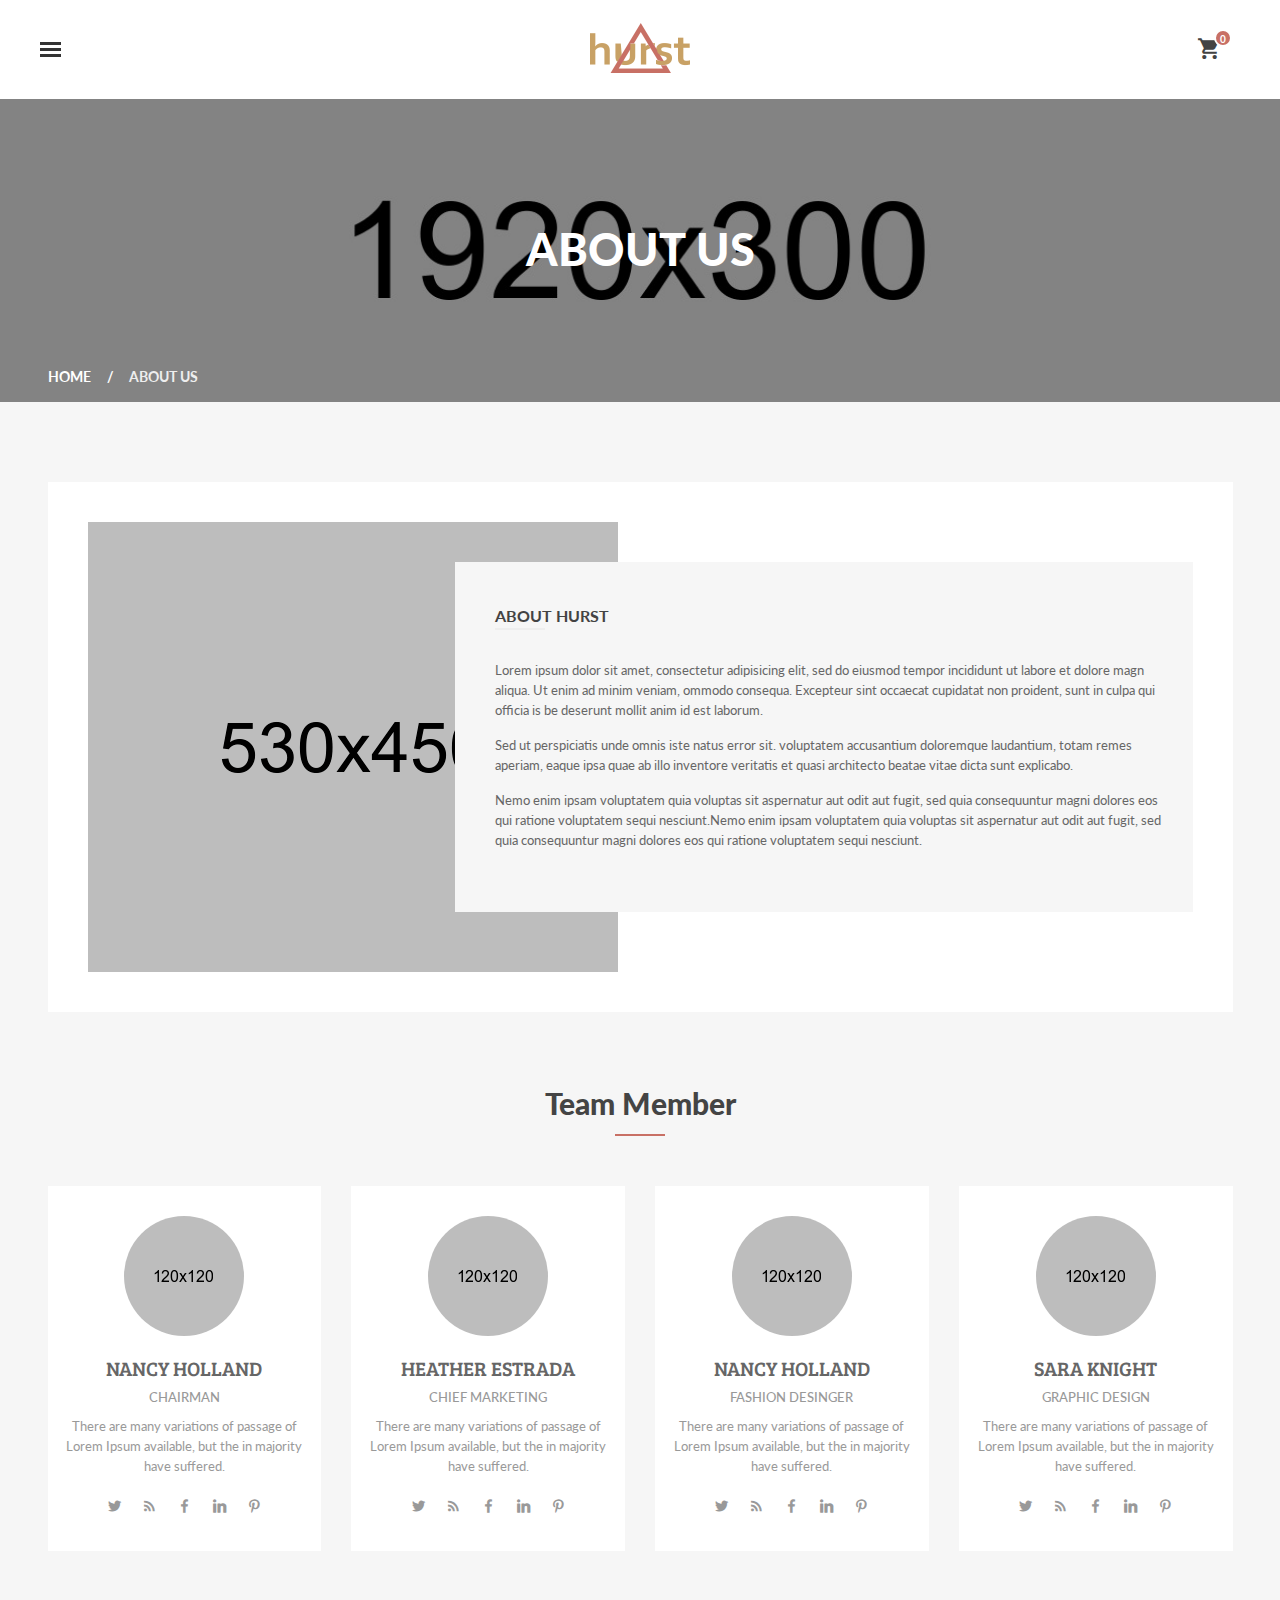
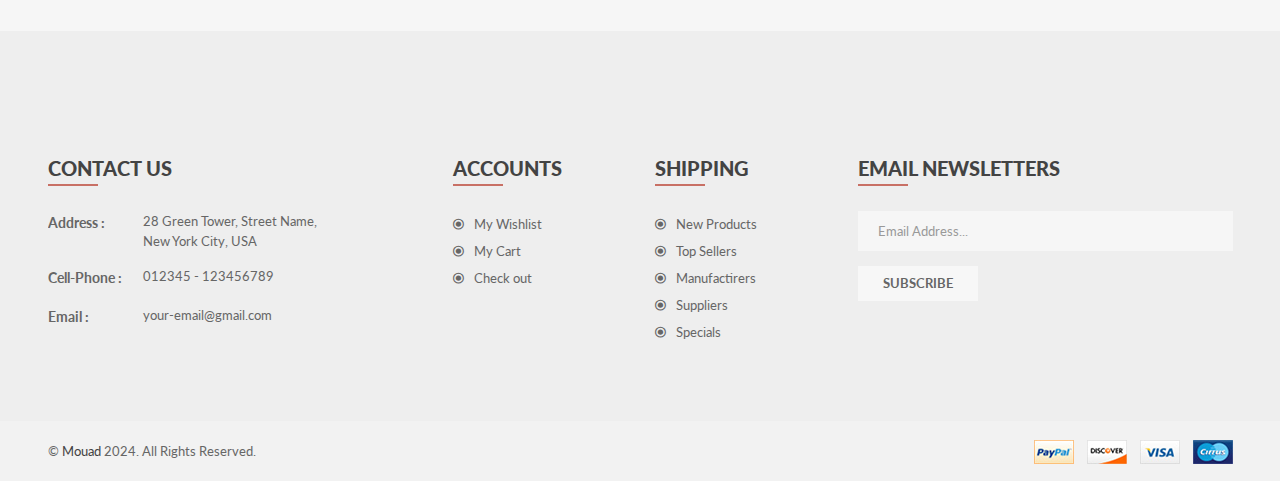
<file: about.html>
<!doctype html>
<html class="no-js" lang="en">
	<head>
		<meta charset="utf-8">
		<meta http-equiv="x-ua-compatible" content="ie=edge">
		<title>About Us || Hurst</title>
		<meta name="description" content="Hurst – Furniture Store eCommerce HTML Template is a clean and elegant design – suitable for selling flower, cookery, accessories, fashion, high fashion, accessories, digital, kids, watches, jewelries, shoes, kids, furniture, sports….. It has a fully responsive width adjusts automatically to any screen size or resolution.">
		<meta name="viewport" content="width=device-width, initial-scale=1">

		<link rel="shortcut icon" type="image/x-icon" href="img/favicon.ico">
		<!-- Place favicon.ico in the root directory -->
		
		<!-- Google Font -->
		<link href='https://fonts.googleapis.com/css?family=Lato:400,700,900' rel='stylesheet' type='text/css'>
		<link href='https://fonts.googleapis.com/css?family=Bree+Serif' rel='stylesheet' type='text/css'>

		<!-- all css here -->
		<!-- bootstrap v3.3.6 css -->
		<link rel="stylesheet" href="css/bootstrap.min.css">
		<!-- animate css -->
		<link rel="stylesheet" href="css/animate.min.css">
		<!-- jquery-ui.min css -->
		<link rel="stylesheet" href="css/jquery-ui.min.css">
		<!-- meanmenu css -->
		<link rel="stylesheet" href="css/meanmenu.min.css">
		<!-- nivo-slider css -->
		<link rel="stylesheet" href="lib/css/nivo-slider.css">
		<link rel="stylesheet" href="lib/css/preview.css">
		<!-- slick css -->
		<link rel="stylesheet" href="css/slick.min.css">
		<!-- lightbox css -->
		<link rel="stylesheet" href="css/lightbox.min.css">
		<!-- material-design-iconic-font css -->
		<link rel="stylesheet" href="css/material-design-iconic-font.css">
		<!-- All common css of theme -->
		<link rel="stylesheet" href="css/default.css">
		<!-- style css -->
		<link rel="stylesheet" href="style.min.css">
        <!-- shortcode css -->
        <link rel="stylesheet" href="css/shortcode.css">
		<!-- responsive css -->
		<link rel="stylesheet" href="css/responsive.css">
		<!-- modernizr css -->
		<script src="js/vendor/modernizr-3.11.2.min.js"></script>
	</head>
	<body>	
		<!-- WRAPPER START -->
		<div class="wrapper bg-dark-white">

			<!-- HEADER-AREA START -->
			<header id="sticky-menu" class="header header-2">
				<div class="header-area">
					<div class="container-fluid">
						<div class="row">
							<div class="col-md-4 offset-md-4 col-7">
								<div class="logo text-md-center">
									<a href="index.html"><img src="img/logo/logo.png" alt="" /></a>
								</div>
							</div>
							<div class="col-md-4 col-5">
								<div class="mini-cart text-end">
									<ul>
										<li>
											<a class="cart-icon" href="#">
												<i class="zmdi zmdi-shopping-cart"></i>
												<span>3</span>
											</a>
											<div class="mini-cart-brief text-left">
												<div class="cart-items">
													<p class="mb-0">You have <span>03 items</span> in your shopping bag</p>
												</div>
												<div class="all-cart-product clearfix">
													<div class="single-cart clearfix">
														<div class="cart-photo">
															<a href="#"><img src="img/cart/1.jpg" alt="" /></a>
														</div>
														<div class="cart-info">
															<h5><a href="#">dummy product name</a></h5>
															<p class="mb-0">Price : $ 100.00</p>
															<p class="mb-0">Qty : 02 </p>
															<span class="cart-delete"><a href="#"><i class="zmdi zmdi-close"></i></a></span>
														</div>
													</div>
													<div class="single-cart clearfix">
														<div class="cart-photo">
															<a href="#"><img src="img/cart/2.jpg" alt="" /></a>
														</div>
														<div class="cart-info">
															<h5><a href="#">dummy product name</a></h5>
															<p class="mb-0">Price : $ 300.00</p>
															<p class="mb-0">Qty : 01 </p>
															<span class="cart-delete"><a href="#"><i class="zmdi zmdi-close"></i></a></span>
														</div>
													</div>
												</div>
												<div class="cart-totals">
													<h5 class="mb-0">Total <span class="floatright">$500.00</span></h5>
												</div>
												<div class="cart-bottom  clearfix">
													<a href="cart.html" class="button-one floatleft text-uppercase" data-text="View cart">View cart</a>
													<a href="checkout.html" class="button-one floatright text-uppercase" data-text="Check out">Check out</a>
												</div>
											</div>
										</li>
									</ul>
								</div>
							</div>
						</div>
					</div>
				</div>
				<!-- MAIN-MENU START -->
				<div class="menu-toggle menu-toggle-2 hamburger hamburger--emphatic d-none d-md-block">
					<div class="hamburger-box">
						<div class="hamburger-inner"></div>
					</div>
				</div>
				<div class="main-menu  d-none d-md-block">
<nav>
				<ul>
					<li><a href="index.html">home</a>
					</li>
					<li><a href="shop.html">products</a>
					</li>
					<li><a href="about.html">about us</a></li>
					<li><a href="contact.html">contact</a></li>
				</ul>
					</nav>
				</div>
				<!-- MAIN-MENU END -->
			</header>
			<!-- HEADER-AREA END -->
			<!-- Mobile-menu start -->
			<div class="mobile-menu-area">
				<div class="container-fluid">
					<div class="row">
						<div class="col-xs-12 d-block d-md-none">
							<div class="mobile-menu">
								<nav id="dropdown">
									<ul>
										<li><a href="index.html">home</a>
										</li>
										<li><a href="shop.html">products</a>
										</li>
										<li><a href="about.html">about us</a></li>
										<li><a href="contact.html">contact</a></li>
									</ul>
								</nav>
							</div>
						</div>
					</div>
				</div>
			</div>
			<!-- Mobile-menu end -->
			<!-- HEADING-BANNER START -->
			<div class="heading-banner-area overlay-bg">
				<div class="container">
					<div class="row">
						<div class="col-md-12">
							<div class="heading-banner">
								<div class="heading-banner-title">
									<h2>About Us</h2>
								</div>
								<div class="breadcumbs pb-15">
									<ul>
										<li><a href="index.html">Home</a></li>
										<li>About Us</li>
									</ul>
								</div>
							</div>
						</div>
					</div>
				</div>
			</div>
			<!-- HEADING-BANNER END -->
			<!-- ABOUT-US-AREA START -->
			<div class="about-us-area  pt-80 pb-80">
				<div class="container">	
					<div class="about-us bg-white">
						<div class="row">
							<div class="col-lg-6">
								<div class="about-photo">
									<img src="img/bg/about.png" alt="" />
								</div>
							</div>
							<div class="col-lg-6">
								<div class="about-brief bg-dark-white">
									<h4 class="title-1 title-border text-uppercase mb-30">about hurst</h4>
									<p>Lorem ipsum dolor sit amet, consectetur adipisicing elit, sed do eiusmod tempor incididunt ut labore et dolore magn aliqua. Ut enim ad minim veniam, ommodo consequa.  Excepteur sint occaecat cupidatat non proident, sunt in culpa qui officia is be deserunt mollit anim id est laborum.</p>
									<p>Sed ut perspiciatis unde omnis iste natus error sit. voluptatem accusantium doloremque laudantium, totam remes aperiam, eaque ipsa quae ab illo inventore veritatis et quasi architecto beatae vitae dicta sunt explicabo.</p>
									<p>Nemo enim ipsam voluptatem quia voluptas sit aspernatur aut odit aut fugit, sed quia consequuntur magni dolores eos qui ratione voluptatem sequi nesciunt.Nemo enim ipsam voluptatem quia voluptas sit aspernatur aut odit aut fugit, sed quia consequuntur magni dolores eos qui ratione voluptatem sequi nesciunt.</p>
								</div>
							</div>
						</div>
					</div>
				</div>
			</div>
			<!-- ABOUT-US-AREA END -->
			<!-- TEAM-MEMBER-AREA END -->
			<div class="team-member-area pb-80">
				<div class="container">
					<!-- Section-title start -->
					<div class="row">
						<div class="col-lg-12">
							<div class="section-title text-center">
								<h2 class="title-border">Team Member</h2>
							</div>
						</div>
					</div>
					<!-- Section-title end -->	
					<div class="team-member">
						<div class="row">
							<div class="col-lg-3 col-md-6">
								<div class="single-member text-center bg-white mt-25">
									<img src="img/team/1.png" alt="" />
									<h3 class="text-uppercase mt-20">Nancy holland</h3>
									<h4 class="text-uppercase text-gray">Chairman</h4>
									<p class="text-gray">There are many variations of passage of Lorem Ipsum available, but the in majority have suffered.</p>
									<div class="team-social">
										<ul>
											<li><a href="#"><i class="zmdi zmdi-twitter"></i></a></li>
											<li><a href="#"><i class="zmdi zmdi-rss"></i></a></li>
											<li><a href="#"><i class="zmdi zmdi-facebook"></i></a></li>
											<li><a href="#"><i class="zmdi zmdi-linkedin"></i></a></li>
											<li><a href="#"><i class="zmdi zmdi-pinterest"></i></a></li>
										</ul>
									</div>
								</div>
							</div>
							<div class="col-lg-3 col-md-6">
								<div class="single-member text-center bg-white mt-25">
									<img src="img/team/2.png" alt="" />
									<h3 class="text-uppercase mt-20">Heather Estrada</h3>
									<h4 class="text-uppercase text-gray">Chief Marketing</h4>
									<p class="text-gray">There are many variations of passage of Lorem Ipsum available, but the in majority have suffered.</p>
									<div class="team-social">
										<ul>
											<li><a href="#"><i class="zmdi zmdi-twitter"></i></a></li>
											<li><a href="#"><i class="zmdi zmdi-rss"></i></a></li>
											<li><a href="#"><i class="zmdi zmdi-facebook"></i></a></li>
											<li><a href="#"><i class="zmdi zmdi-linkedin"></i></a></li>
											<li><a href="#"><i class="zmdi zmdi-pinterest"></i></a></li>
										</ul>
									</div>
								</div>
							</div>
							<div class="col-lg-3 col-md-6">
								<div class="single-member text-center bg-white mt-25">
									<img src="img/team/3.png" alt="" />
									<h3 class="text-uppercase mt-20">Nancy holland</h3>
									<h4 class="text-uppercase text-gray">fashion desinger</h4>
									<p class="text-gray">There are many variations of passage of Lorem Ipsum available, but the in majority have suffered.</p>
									<div class="team-social">
										<ul>
											<li><a href="#"><i class="zmdi zmdi-twitter"></i></a></li>
											<li><a href="#"><i class="zmdi zmdi-rss"></i></a></li>
											<li><a href="#"><i class="zmdi zmdi-facebook"></i></a></li>
											<li><a href="#"><i class="zmdi zmdi-linkedin"></i></a></li>
											<li><a href="#"><i class="zmdi zmdi-pinterest"></i></a></li>
										</ul>
									</div>
								</div>
							</div>
							<div class="col-lg-3 col-md-6">
								<div class="single-member text-center bg-white mt-25">
									<img src="img/team/1.png" alt="" />
									<h3 class="text-uppercase mt-20">Sara Knight</h3>
									<h4 class="text-uppercase text-gray">Graphic Design</h4>
									<p class="text-gray">There are many variations of passage of Lorem Ipsum available, but the in majority have suffered.</p>
									<div class="team-social">
										<ul>
											<li><a href="#"><i class="zmdi zmdi-twitter"></i></a></li>
											<li><a href="#"><i class="zmdi zmdi-rss"></i></a></li>
											<li><a href="#"><i class="zmdi zmdi-facebook"></i></a></li>
											<li><a href="#"><i class="zmdi zmdi-linkedin"></i></a></li>
											<li><a href="#"><i class="zmdi zmdi-pinterest"></i></a></li>
										</ul>
									</div>
								</div>
							</div>
						</div>
					</div>
				</div>
			</div>
			<!-- TEAM-MEMBER-AREA END -->		
			<!-- FOOTER START -->
			<footer>
				<!-- Footer-area start -->
				<div class="footer-area footer-2">
                    <div class="container">
                        <div class="row">
                            <div class="col-lg-4 col-md-6">
                                <div class="single-footer">
                                    <h3 class="footer-title  title-border">Contact Us</h3>
                                    <ul class="footer-contact">
                                        <li><span>Address :</span>28 Green Tower, Street Name,<br>New York City, USA</li>
                                        <li><span>Cell-Phone :</span>012345 - 123456789</li>
                                        <li><span>Email :</span>your-email@gmail.com</li>
                                    </ul>
                                </div>
                            </div>
                            <div class="col-lg-2 col-md-3 col-sm-6">
                                <div class="single-footer">
                                    <h3 class="footer-title  title-border">accounts</h3>
                                    <ul class="footer-menu">
                                        <li><a href="cart.html"><i class="zmdi zmdi-dot-circle"></i>My Wishlist</a></li>
                                        <li><a href="cart.html"><i class="zmdi zmdi-dot-circle"></i>My Cart</a></li>
                                        <li><a href="cart.html"><i class="zmdi zmdi-dot-circle"></i>Check out</a></li>
                                    </ul>
                                </div>
                            </div>
                            <div class="col-lg-2 col-md-3 col-sm-6">
                                <div class="single-footer">
                                    <h3 class="footer-title  title-border">shipping</h3>
                                    <ul class="footer-menu">
                                        <li><a href="#"><i class="zmdi zmdi-dot-circle"></i>New Products</a></li>
                                        <li><a href="#"><i class="zmdi zmdi-dot-circle"></i>Top Sellers</a></li>
                                        <li><a href="#"><i class="zmdi zmdi-dot-circle"></i>Manufactirers</a></li>
                                        <li><a href="#"><i class="zmdi zmdi-dot-circle"></i>Suppliers</a></li>
                                        <li><a href="#"><i class="zmdi zmdi-dot-circle"></i>Specials</a></li>
                                    </ul>
                                </div>
                            </div>
                            <div class="col-lg-4 col-md-6">
                                <div class="single-footer newsletter-item">
                                    <h3 class="footer-title  title-border">Email Newsletters</h3>
                                    <div class="footer-subscribe">
                                        <form action="#">
                                            <input type="text" name="email" placeholder="Email Address..." />
                                            <button class="button-one submit-btn-4" type="submit" data-text="Subscribe">Subscribe</button>
                                        </form>
                                    </div>
                                </div>
                            </div>
                        </div>
                    </div>
                </div>
				<!-- Footer-area end -->
				<!-- Copyright-area start -->
				<div class="copyright-area copyright-2">
					<div class="container">
						<div class="row">
							<div class="col-md-6">
								<div class="copyright">
									<p class="mb-0">&copy; <a href=" https://github.com/moaadahtchaou/Hurst " target="_blank"> Mouad  </a> 2024. All Rights Reserved.</p>
								</div>
							</div>
							<div class="col-md-6">
								<div class="payment  text-md-end">
									<a href="#"><img src="img/payment/1.png" alt="" /></a>
									<a href="#"><img src="img/payment/2.png" alt="" /></a>
									<a href="#"><img src="img/payment/3.png" alt="" /></a>
									<a href="#"><img src="img/payment/4.png" alt="" /></a>
								</div>
							</div>
						</div>
					</div>
				</div>
				<!-- Copyright-area start -->
			</footer>
			<!-- FOOTER END -->
			<!-- QUICKVIEW PRODUCT -->
			<div id="quickview-wrapper">
			   <!-- Modal -->
			   <div class="modal fade" id="productModal" tabindex="-1" role="dialog">
					<div class="modal-dialog" role="document">
						<div class="modal-content">
							<div class="modal-header">
								<button type="button" class="close" data-bs-dismiss="modal" aria-label="Close"><span aria-hidden="true">&times;</span></button>
							</div>
							<div class="modal-body">
								<div class="modal-product">
									<div class="product-images">
										<div class="main-image images">
											<img alt="#" src="img/product/quickview-photo.jpg"/>
										</div>
									</div><!-- .product-images -->

									<div class="product-info">
										<h1>Aenean eu tristique</h1>
										<div class="price-box-3">
											<hr />
											<div class="s-price-box">
												<span class="new-price">$160.00</span>
												<span class="old-price">$190.00</span>
											</div>
											<hr />
										</div>
										<a href="shop.html" class="see-all">See all features</a>
										<div class="quick-add-to-cart">
											<form method="post" class="cart">
												<div class="numbers-row">
													<input type="number" id="french-hens" value="3" min="1">
												</div>
												<button class="single_add_to_cart_button" type="submit">Add to cart</button>
											</form>
										</div>
										<div class="quick-desc">
											Lorem ipsum dolor sit amet, consectetur adipiscing elit. Nam fringilla augue nec est tristique auctor. Donec non est at libero.
										</div>
										<div class="social-sharing">
											<div class="widget widget_socialsharing_widget">
												<h3 class="widget-title-modal">Share this product</h3>
												<ul class="social-icons">
													<li><a target="_blank" title="Google +" href="#" class="gplus social-icon"><i class="zmdi zmdi-google-plus"></i></a></li>
													<li><a target="_blank" title="Twitter" href="#" class="twitter social-icon"><i class="zmdi zmdi-twitter"></i></a></li>
													<li><a target="_blank" title="Facebook" href="#" class="facebook social-icon"><i class="zmdi zmdi-facebook"></i></a></li>
													<li><a target="_blank" title="LinkedIn" href="#" class="linkedin social-icon"><i class="zmdi zmdi-linkedin"></i></a></li>
												</ul>
											</div>
										</div>
									</div><!-- .product-info -->
								</div><!-- .modal-product -->
							</div><!-- .modal-body -->
						</div><!-- .modal-content -->
					</div><!-- .modal-dialog -->
			   </div>
			   <!-- END Modal -->
			</div>
			<!-- END QUICKVIEW PRODUCT -->	
			
		</div>
		<!-- WRAPPER END -->

		<!-- all js here -->
		<!-- jquery latest version -->
		<script src="js/vendor/jquery-3.6.0.min.js"></script>
		<script src="js/vendor/jquery-migrate-3.3.2.min.js"></script>
		<!-- bootstrap js -->
		<script src="js/bootstrap.bundle.min.js"></script>
		<!-- jquery.meanmenu js -->
		<script src="js/jquery.meanmenu.js"></script>
		<!-- slick.min js -->
		<script src="js/slick.min.js"></script>
		<!-- jquery.treeview js -->
		<script src="js/jquery.treeview.js"></script>
		<!-- lightbox.min js -->
		<script src="js/lightbox.min.js"></script>
		<!-- jquery-ui js -->
		<script src="js/jquery-ui.min.js"></script>
		<!-- jquery.nivo.slider js -->
		<script src="lib/js/jquery.nivo.slider.js"></script>
		<script src="lib/home.js"></script>
		<!-- jquery.nicescroll.min js -->
		<script src="js/jquery.nicescroll.min.js"></script>
		<!-- countdon.min js -->
		<script src="js/countdon.min.js"></script>
		<!-- wow js -->
		<script src="js/wow.min.js"></script>
		<!-- plugins js -->
		<script src="js/plugins.js"></script>
		<!-- main js -->
		<script src="js/main.min.js"></script>
		<!-- Created By Mouad -->
		<script type="module" src="./components/Error/404.js"></script>
	</body>
</html>
</file>
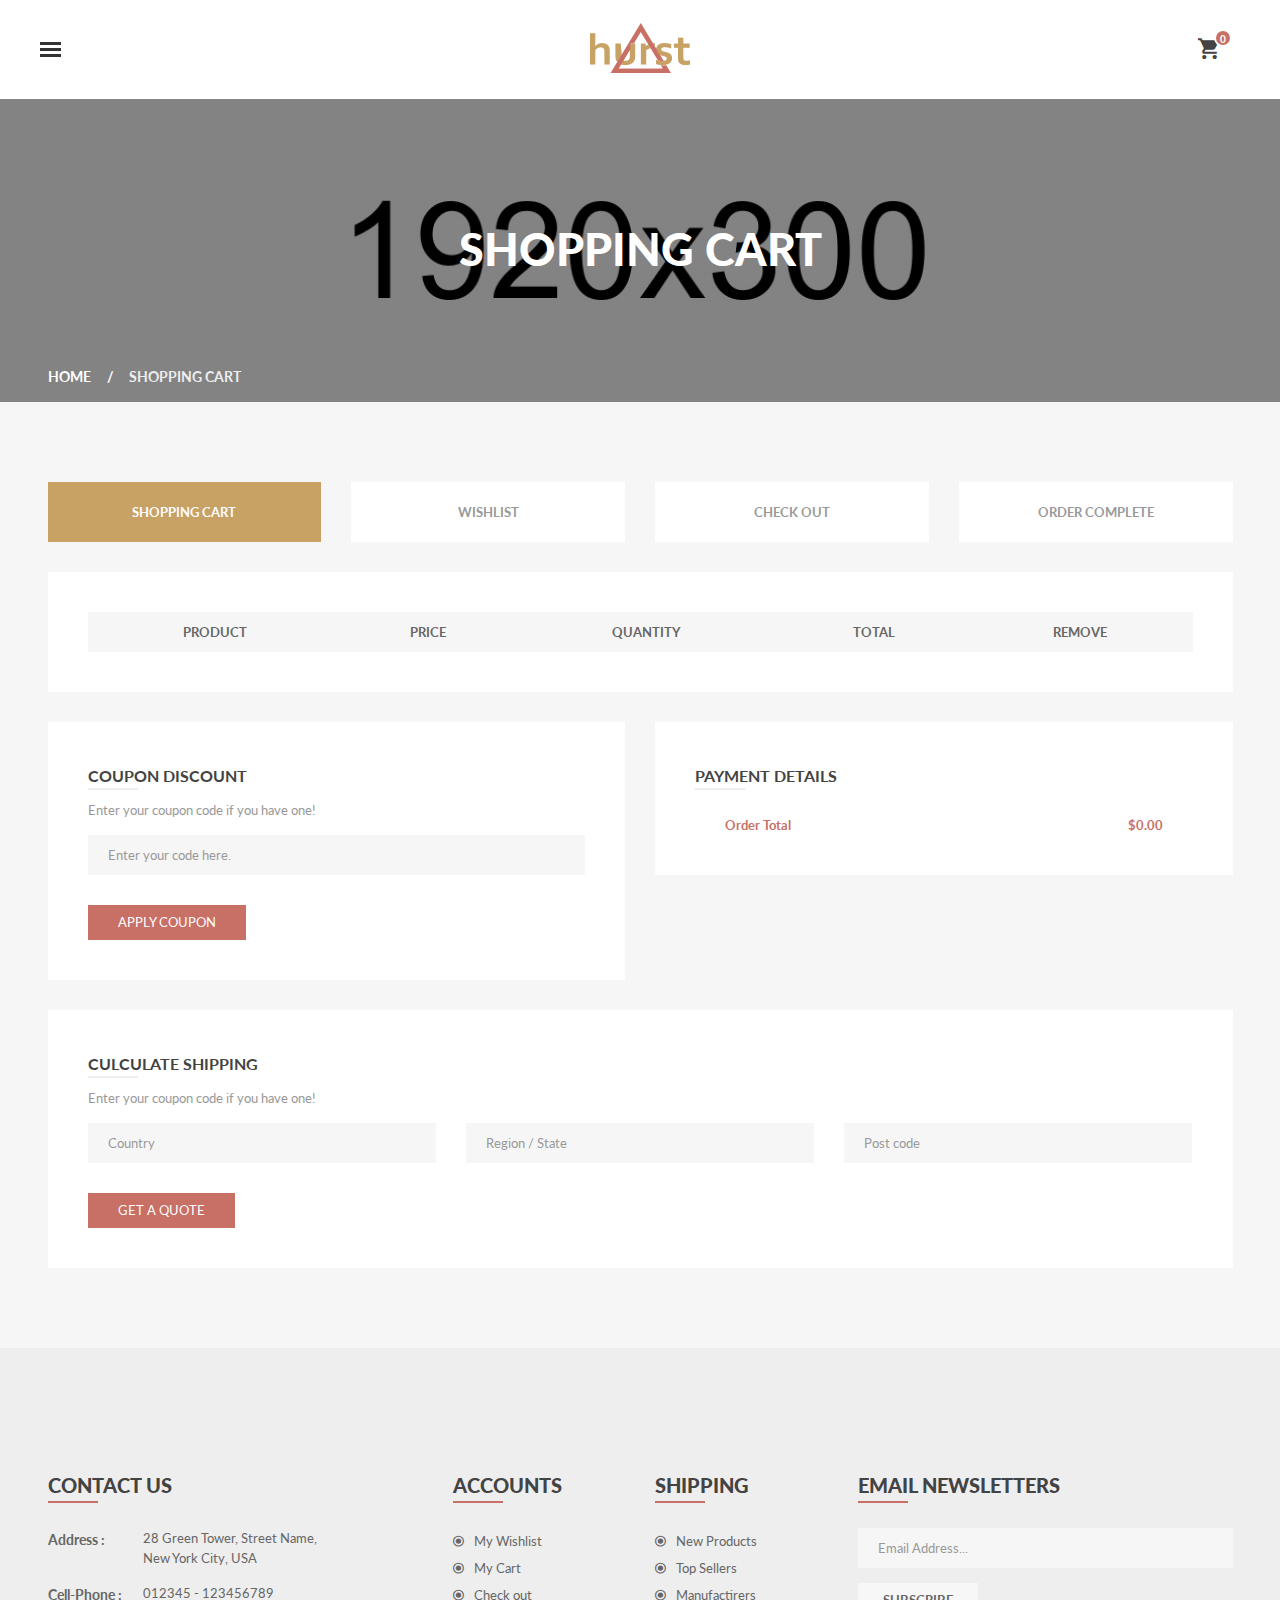
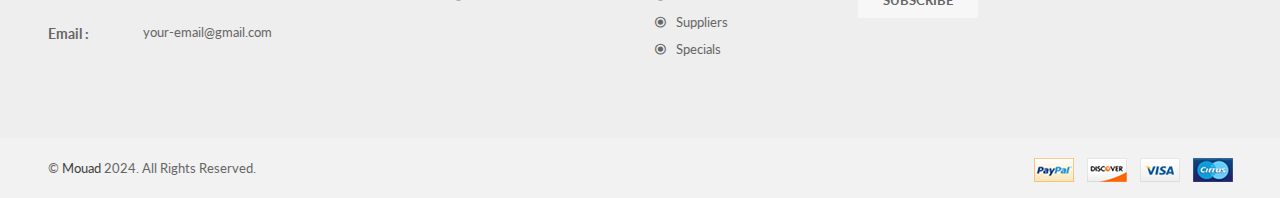
<file: cart.html>
<!doctype html>
<html class="no-js" lang="en">
	<head>
		<meta charset="utf-8">
		<meta http-equiv="x-ua-compatible" content="ie=edge">
		<title>Shopping Cart || Hurst</title>
		<meta name="description" content="Hurst – Furniture Store eCommerce HTML Template is a clean and elegant design – suitable for selling flower, cookery, accessories, fashion, high fashion, accessories, digital, kids, watches, jewelries, shoes, kids, furniture, sports….. It has a fully responsive width adjusts automatically to any screen size or resolution.">
		<meta name="viewport" content="width=device-width, initial-scale=1">

		<link rel="shortcut icon" type="image/x-icon" href="img/favicon.ico">
		<!-- Place favicon.ico in the root directory -->
		
		<!-- Google Font -->
		<link href='https://fonts.googleapis.com/css?family=Lato:400,700,900' rel='stylesheet' type='text/css'>
		<link href='https://fonts.googleapis.com/css?family=Bree+Serif' rel='stylesheet' type='text/css'>

		<!-- all css here -->
		<!-- bootstrap v3.3.6 css -->
		<link rel="stylesheet" href="css/bootstrap.min.css">
		<!-- animate css -->
		<link rel="stylesheet" href="css/animate.min.css">
		<!-- jquery-ui.min css -->
		<link rel="stylesheet" href="css/jquery-ui.min.css">
		<!-- meanmenu css -->
		<link rel="stylesheet" href="css/meanmenu.min.css">
		<!-- nivo-slider css -->
		<link rel="stylesheet" href="lib/css/nivo-slider.css">
		<link rel="stylesheet" href="lib/css/preview.css">
		<!-- slick css -->
		<link rel="stylesheet" href="css/slick.min.css">
		<!-- lightbox css -->
		<link rel="stylesheet" href="css/lightbox.min.css">
		<!-- material-design-iconic-font css -->
		<link rel="stylesheet" href="css/material-design-iconic-font.css">
		<!-- All common css of theme -->
		<link rel="stylesheet" href="css/default.css">
		<!-- style css -->
		<link rel="stylesheet" href="style.min.css">
        <!-- shortcode css -->
        <link rel="stylesheet" href="css/shortcode.css">
		<!-- responsive css -->
		<link rel="stylesheet" href="css/responsive.css">
		<!-- modernizr css -->
		<script src="js/vendor/modernizr-3.11.2.min.js"></script>
	</head>
	<body>	
		<!-- WRAPPER START -->
		<div class="wrapper bg-dark-white">

			<!-- HEADER-AREA START -->
			<header id="sticky-menu" class="header header-2">
				<div class="header-area">
					<div class="container-fluid">
						<div class="row">
							<div class="col-md-4 offset-md-4 col-7">
								<div class="logo text-md-center">
									<a href="index.html"><img src="img/logo/logo.png" alt="" /></a>
								</div>
							</div>
							<div class="col-md-4 col-5">
								<div class="mini-cart text-end">
									<ul>
										<li>
											<a class="cart-icon" href="#">
												<i class="zmdi zmdi-shopping-cart"></i>
												<span>3</span>
											</a>
											<div class="mini-cart-brief text-left">
												<div class="cart-items">
													<p class="mb-0">You have <span>03 items</span> in your shopping bag</p>
												</div>
												<div class="all-cart-product clearfix">
													<div class="single-cart clearfix">
														<div class="cart-photo">
															<a href="#"><img src="img/cart/1.jpg" alt="" /></a>
														</div>
														<div class="cart-info">
															<h5><a href="#">dummy product name</a></h5>
															<p class="mb-0">Price : $ 100.00</p>
															<p class="mb-0">Qty : 02 </p>
															<span class="cart-delete"><a href="#"><i class="zmdi zmdi-close"></i></a></span>
														</div>
													</div>
													<div class="single-cart clearfix">
														<div class="cart-photo">
															<a href="#"><img src="img/cart/2.jpg" alt="" /></a>
														</div>
														<div class="cart-info">
															<h5><a href="#">dummy product name</a></h5>
															<p class="mb-0">Price : $ 300.00</p>
															<p class="mb-0">Qty : 01 </p>
															<span class="cart-delete"><a href="#"><i class="zmdi zmdi-close"></i></a></span>
														</div>
													</div>
												</div>
												<div class="cart-totals">
													<h5 class="mb-0">Total <span class="floatright">$500.00</span></h5>
												</div>
												<div class="cart-bottom  clearfix">
													<a href="cart.html" class="button-one floatleft text-uppercase" data-text="View cart">View cart</a>
													<a href="checkout.html" class="button-one floatright text-uppercase" data-text="Check out">Check out</a>
												</div>
											</div>
										</li>
									</ul>
								</div>
							</div>
						</div>
					</div>
				</div>
				<!-- MAIN-MENU START -->
				<div class="menu-toggle menu-toggle-2 hamburger hamburger--emphatic d-none d-md-block">
					<div class="hamburger-box">
						<div class="hamburger-inner"></div>
					</div>
				</div>
				<div class="main-menu  d-none d-md-block">
<nav>
						<ul>
							<li><a href="index.html">home</a>
							</li>
							<li><a href="shop.html">products</a></li>
							<li><a href="about.html">about us</a></li>
							<li><a href="contact.html">contact</a></li>
						</ul>
					</nav>
				</div>
				<!-- MAIN-MENU END -->
			</header>
			<!-- HEADER-AREA END -->
			<!-- Mobile-menu start -->
			<div class="mobile-menu-area">
				<div class="container-fluid">
					<div class="row">
						<div class="col-xs-12 d-block d-md-none">
							<div class="mobile-menu">
								<nav id="dropdown">
									<ul>
										<li><a href="index.html">home</a>
										</li>
										<li><a href="shop.html">products</a></li>
										<li><a href="about.html">about us</a></li>
										<li><a href="contact.html">contact</a></li>
									</ul>
								</nav>
							</div>
						</div>
					</div>
				</div>
			</div>
			<!-- Mobile-menu end -->
			<!-- HEADING-BANNER START -->
			<div class="heading-banner-area overlay-bg">
				<div class="container">
					<div class="row">
						<div class="col-md-12">
							<div class="heading-banner">
								<div class="heading-banner-title">
									<h2>Shopping Cart</h2>
								</div>
								<div class="breadcumbs pb-15">
									<ul>
										<li><a href="index.html">Home</a></li>
										<li>Shopping Cart</li>
									</ul>
								</div>
							</div>
						</div>
					</div>
				</div>
			</div>
			<!-- HEADING-BANNER END -->
			<!-- SHOPPING-CART-AREA START -->
			<div class="shopping-cart-area  pt-80 pb-80">
				<div class="container">	
					<div class="row">
						<div class="col-lg-12">
							<div class="shopping-cart">
								<!-- Nav tabs -->
								<ul class="cart-page-menu nav row clearfix mb-30">
									<li><a class="active" href="#shopping-cart" data-bs-toggle="tab">shopping cart</a></li>
									<li><a href="#wishlist" data-bs-toggle="tab">wishlist</a></li>
									<li><a href="#check-out" data-bs-toggle="tab">check out</a></li>
									<li><a href="#order-complete" data-bs-toggle="tab">order complete</a></li>
								</ul>

								<!-- Tab panes -->
								<div class="tab-content">
									<!-- shopping-cart start -->
									<div class="tab-pane active" id="shopping-cart">
										<form action="#">
											<div class="shop-cart-table">
												<div class="table-content table-responsive">
													<table>
														<thead>
															<tr>
																<th class="product-thumbnail">Product</th>
																<th class="product-price">Price</th>
																<th class="product-quantity">Quantity</th>
																<th class="product-subtotal">Total</th>
																<th class="product-remove">Remove</th>
															</tr>
														</thead>
														<tbody>
															<tr>
																<td class="product-thumbnail  text-left">
																	<!-- Single-product start -->
																	<div class="single-product">
																		<div class="product-img">
																			<a href="single-product.html"><img src="img/product/2.jpg" alt="" /></a>
																		</div>
																		<div class="product-info">
																			<h4 class="post-title"><a class="text-light-black" href="#">dummy product name</a></h4>
																			<p class="mb-0">Color :  Black</p>
																			<p class="mb-0">Size :     SL</p>
																		</div>
																	</div>
																	<!-- Single-product end -->												
																</td>
																<td class="product-price">$56.00</td>
																<td class="product-quantity">
																	<div class="cart-plus-minus">
																		<input type="text" value="02" name="qtybutton" class="cart-plus-minus-box">
																	</div>
																</td>
																<td class="product-subtotal">$112.00</td>
																<td class="product-remove">
																	<a href="#"><i class="zmdi zmdi-close"></i></a>
																</td>
															</tr>
															<tr>
																<td class="product-thumbnail  text-left">
																	<!-- Single-product start -->
																	<div class="single-product">
																		<div class="product-img">
																			<a href="single-product.html"><img src="img/product/12.jpg" alt="" /></a>
																		</div>
																		<div class="product-info">
																			<h4 class="post-title"><a class="text-light-black" href="#">dummy product name</a></h4>
																			<p class="mb-0">Color :  Black</p>
																			<p class="mb-0">Size :     SL</p>
																		</div>
																	</div>
																	<!-- Single-product end -->												
																</td>
																<td class="product-price">$56.00</td>
																<td class="product-quantity">
																	<div class="cart-plus-minus">
																		<input type="text" value="02" name="qtybutton" class="cart-plus-minus-box">
																	</div>
																</td>
																<td class="product-subtotal">$112.00</td>
																<td class="product-remove">
																	<a href="#"><i class="zmdi zmdi-close"></i></a>
																</td>
															</tr>
															<tr>
																<td class="product-thumbnail  text-left">
																	<!-- Single-product start -->
																	<div class="single-product">
																		<div class="product-img">
																			<a href="single-product.html"><img src="img/product/6.jpg" alt="" /></a>
																		</div>
																		<div class="product-info">
																			<h4 class="post-title"><a class="text-light-black" href="#">dummy product name</a></h4>
																			<p class="mb-0">Color :  Black</p>
																			<p class="mb-0">Size :     SL</p>
																		</div>
																	</div>
																	<!-- Single-product end -->												
																</td>
																<td class="product-price">$56.00</td>
																<td class="product-quantity">
																	<div class="cart-plus-minus">
																		<input type="text" value="02" name="qtybutton" class="cart-plus-minus-box">
																	</div>
																</td>
																<td class="product-subtotal">$112.00</td>
																<td class="product-remove">
																	<a href="#"><i class="zmdi zmdi-close"></i></a>
																</td>
															</tr>
														</tbody>
													</table>
												</div>
											</div>
											<div class="row">
												<div class="col-md-6">
													<div class="customer-login mt-30">
														<h4 class="title-1 title-border text-uppercase">coupon discount</h4>
														<p class="text-gray">Enter your coupon code if you have one!</p>
														<input type="text" placeholder="Enter your code here.">
														<button type="submit" data-text="apply coupon" class="button-one submit-button mt-15">apply coupon</button>
													</div>
												</div>
												<div class="col-md-6">
													<div class="customer-login payment-details mt-30">
														<h4 class="title-1 title-border text-uppercase">payment details</h4>
														<table>
															<tbody>
																<tr>
																	<td class="text-left">Cart Subtotal</td>
																	<td class="text-end">$155.00</td>
																</tr>
																<tr>
																	<td class="text-left">Cart Subtotal</td>
																	<td class="text-end">$15.00</td>
																</tr>
																<tr>
																	<td class="text-left">Vat</td>
																	<td class="text-end">$00.00</td>
																</tr>
																<tr>
																	<td class="text-left">Order Total</td>
																	<td class="text-end">$170.00</td>
																</tr>
															</tbody>
														</table>
													</div>
												</div>
											</div>
											<div class="row">
												<div class="col-md-12">
													<div class="customer-login mt-30">
														<h4 class="title-1 title-border text-uppercase">culculate shipping</h4>
														<p class="text-gray">Enter your coupon code if you have one!</p>
														<div class="row">
															<div class="col-md-4">
																<input type="text" placeholder="Country">
															</div>
															<div class="col-md-4">
																<input type="text" placeholder="Region / State">
															</div>
															<div class="col-md-4">
																<input type="text" placeholder="Post code">
															</div>
														</div>
														<button type="submit" data-text="get a quote" class="button-one submit-button mt-15">get a quote</button>
													</div>											
												</div>
											</div>
										</form>		
									</div>
									<!-- shopping-cart end -->
									<!-- wishlist start -->
									<div class="tab-pane" id="wishlist">
										<form action="#">
											<div class="shop-cart-table">
												<div class="table-content table-responsive">
													<table>
														<thead>
															<tr>
																<th class="product-thumbnail">Product</th>
																<th class="product-price">Price</th>
																<th class="product-stock">stock status</th>
																<th class="product-add-cart">Add to cart</th>
																<th class="product-remove">Remove</th>
															</tr>
														</thead>
														<tbody>
															<tr>
																<td class="product-thumbnail  text-left">
																	<!-- Single-product start -->
																	<div class="single-product">
																		<div class="product-img">
																			<a href="single-product.html"><img src="img/product/2.jpg" alt="" /></a>
																		</div>
																		<div class="product-info">
																			<h4 class="post-title"><a class="text-light-black" href="#">dummy product name</a></h4>
																			<p class="mb-0">Color :  Black</p>
																			<p class="mb-0">Size : SL</p>
																		</div>
																	</div>
																	<!-- Single-product end -->				
																</td>
																<td class="product-price">$56.00</td>
																<td class="product-stock">in stock</td>
																<td class="product-add-cart">
																	<a class="text-light-black" href="#"><i class="zmdi zmdi-shopping-cart-plus"></i></a>
																</td>
																<td class="product-remove">
																	<a href="#"><i class="zmdi zmdi-close"></i></a>
																</td>
															</tr>
															<tr>
																<td class="product-thumbnail  text-left">
																	<!-- Single-product start -->
																	<div class="single-product">
																		<div class="product-img">
																			<a href="single-product.html"><img src="img/product/12.jpg" alt="" /></a>
																		</div>
																		<div class="product-info">
																			<h4 class="post-title"><a class="text-light-black" href="#">dummy product name</a></h4>
																			<p class="mb-0">Color :  Black</p>
																			<p class="mb-0">Size :     SL</p>
																		</div>
																	</div>
																	<!-- Single-product end -->												
																</td>
																<td class="product-price">$56.00</td>
																<td class="product-stock">in stock</td>
																<td class="product-add-cart">
																	<a class="text-light-black" href="#"><i class="zmdi zmdi-shopping-cart-plus"></i></a>
																</td>
																<td class="product-remove">
																	<a href="#"><i class="zmdi zmdi-close"></i></a>
																</td>
															</tr>
															<tr>
																<td class="product-thumbnail  text-left">
																	<!-- Single-product start -->
																	<div class="single-product">
																		<div class="product-img">
																			<a href="single-product.html"><img src="img/product/6.jpg" alt="" /></a>
																		</div>
																		<div class="product-info">
																			<h4 class="post-title"><a class="text-light-black" href="#">dummy product name</a></h4>
																			<p class="mb-0">Color :  Black</p>
																			<p class="mb-0">Size :     SL</p>
																		</div>
																	</div>
																	<!-- Single-product end -->												
																</td>
																<td class="product-price">$56.00</td>
																<td class="product-stock">in stock</td>
																<td class="product-add-cart">
																	<a class="text-light-black" href="#"><i class="zmdi zmdi-shopping-cart-plus"></i></a>
																</td>
																<td class="product-remove">
																	<a href="#"><i class="zmdi zmdi-close"></i></a>
																</td>
															</tr>
														</tbody>
													</table>
												</div>
											</div>
										</form>									
									</div>
									<!-- wishlist end -->
									<!-- check-out start -->
									<div class="tab-pane" id="check-out">
										<form action="#">
											<div class="shop-cart-table check-out-wrap">
												<div class="row">
													<div class="col-md-6">
														<div class="billing-details pr-20">
															<h4 class="title-1 title-border text-uppercase mb-30">billing details</h4>
															<input type="text" placeholder="Your name here...">
															<input type="text" placeholder="Email address here...">
															<input type="text" placeholder="Phone here...">
															<input type="text" placeholder="Company neme here...">
															<select class="custom-select mb-15">
																<option>Contry</option>
																<option>Bangladesh</option>
																<option>United States</option>
																<option>united Kingdom</option>
																<option>Australia</option>
																<option>Canada</option>
															</select>
															<select class="custom-select mb-15">
																<option>State</option>
																<option>Dhaka</option>
																<option>New York</option>
																<option>London</option>
																<option>Melbourne</option>
																<option>Ottawa</option>
															</select>
															<select class="custom-select mb-15">
																<option>Town / City</option>
																<option>Dhaka</option>
																<option>New York</option>
																<option>London</option>
																<option>Melbourne</option>
																<option>Ottawa</option>
															</select>
															<textarea class="custom-textarea" placeholder="Your address here..." ></textarea>
														</div>
													</div>
													<div class="col-md-6 mt-xs-30">
														<div class="billing-details pl-20">
															<h4 class="title-1 title-border text-uppercase mb-30">ship to different address</h4>
															<input type="text" placeholder="Your name here...">
															<input type="text" placeholder="Email address here...">
															<input type="text" placeholder="Phone here...">
															<input type="text" placeholder="Company neme here...">
															<select class="custom-select mb-15">
																<option>Contry</option>
																<option>Bangladesh</option>
																<option>United States</option>
																<option>united Kingdom</option>
																<option>Australia</option>
																<option>Canada</option>
															</select>
															<select class="custom-select mb-15">
																<option>State</option>
																<option>Dhaka</option>
																<option>New York</option>
																<option>London</option>
																<option>Melbourne</option>
																<option>Ottawa</option>
															</select>
															<select class="custom-select mb-15">
																<option>Town / City</option>
																<option>Dhaka</option>
																<option>New York</option>
																<option>London</option>
																<option>Melbourne</option>
																<option>Ottawa</option>
															</select>
															<textarea class="custom-textarea" placeholder="Your address here..." ></textarea>
														</div>
													</div>
													<div class="col-md-6">
														<div class="our-order payment-details mt-60 pr-20">
															<h4 class="title-1 title-border text-uppercase mb-30">our order</h4>
															<table>
																<thead>
																	<tr>
																		<th><strong>Product</strong></th>
																		<th class="text-end"><strong>Total</strong></th>
																	</tr>
																</thead>
																<tbody>
																	<tr>
																		<td>Dummy Product Name  x 2</td>
																		<td class="text-end">$86.00</td>
																	</tr>
																	<tr>
																		<td>Dummy Product Name  x 1</td>
																		<td class="text-end">$69.00</td>
																	</tr>
																	<tr>
																		<td>Cart Subtotal</td>
																		<td class="text-end">$155.00</td>
																	</tr>
																	<tr>
																		<td>Shipping and Handing</td>
																		<td class="text-end">$15.00</td>
																	</tr>
																	<tr>
																		<td>Vat</td>
																		<td class="text-end">$00.00</td>
																	</tr>
																	<tr>
																		<td>Order Total</td>
																		<td class="text-end">$170.00</td>
																	</tr>
																</tbody>
															</table>
														</div>
													</div>
													<!-- payment-method -->
													<div class="col-md-6">
														<div class="payment-method mt-60  pl-20">
															<h4 class="title-1 title-border text-uppercase mb-30">payment method</h4>
															<div class="payment-accordion">
																<!-- Accordion start  -->
																<h3 class="payment-accordion-toggle active">Direct Bank Transfer</h3>
																<div class="payment-content default">
																	<p>Make your payment directly into our bank account. Please use your Order ID as the payment reference. Your order won't be shipped until the funds have cleared in our account.</p>
																</div> 
																<!-- Accordion end -->
																<!-- Accordion start -->
																<h3 class="payment-accordion-toggle">Cheque Payment</h3>
																<div class="payment-content">
																	<p>Please send your cheque to Store Name, Store Street, Store Town, Store State / County, Store Postcode.</p>
																</div>
																<!-- Accordion end -->
																<!-- Accordion start -->
																<h3 class="payment-accordion-toggle">PayPal</h3>
																<div class="payment-content">
																	<p>Pay via PayPal; you can pay with your credit card if you don’t have a PayPal account.</p>
																	<a href="#"><img src="img/payment/1.png" alt="" /></a>
																	<a href="#"><img src="img/payment/2.png" alt="" /></a>
																	<a href="#"><img src="img/payment/3.png" alt="" /></a>
																	<a href="#"><img src="img/payment/4.png" alt="" /></a>
																</div>
																<!-- Accordion end --> 
																<button class="button-one submit-button mt-15" data-text="place order" type="submit">place order</button>			
															</div>															
														</div>
													</div>
												</div>
											</div>
										</form>											
									</div>
									<!-- check-out end -->
									<!-- order-complete start -->
									<div class="tab-pane" id="order-complete">
										<form action="#">
											<div class="thank-recieve bg-white mb-30">
												<p>Thank you. Your order has been received.</p>
											</div>
											<div class="order-info bg-white text-center clearfix mb-30">
												<div class="single-order-info">
													<h4 class="title-1 text-uppercase text-light-black mb-0">order no</h4>
													<p class="text-uppercase text-light-black mb-0"><strong>m 2653257</strong></p>
												</div>
												<div class="single-order-info">
													<h4 class="title-1 text-uppercase text-light-black mb-0">Date</h4>
													<p class="text-uppercase text-light-black mb-0"><strong>june 15, 2021</strong></p>
												</div>
												<div class="single-order-info">
													<h4 class="title-1 text-uppercase text-light-black mb-0">Total</h4>
													<p class="text-uppercase text-light-black mb-0"><strong>$ 170.00</strong></p>
												</div>
												<div class="single-order-info">
													<h4 class="title-1 text-uppercase text-light-black mb-0">payment method</h4>
													<p class="text-uppercase text-light-black mb-0"><a href="#"><strong>check payment</strong></a></p>
												</div>
											</div>
											<div class="shop-cart-table check-out-wrap">
												<div class="row">
													<div class="col-md-6">
														<div class="our-order payment-details pr-20">
															<h4 class="title-1 title-border text-uppercase mb-30">our order</h4>
															<table>
																<thead>
																	<tr>
																		<th><strong>Product</strong></th>
																		<th class="text-end"><strong>Total</strong></th>
																	</tr>
																</thead>
																<tbody>
																	<tr>
																		<td>Dummy Product Name  x 2</td>
																		<td class="text-end">$86.00</td>
																	</tr>
																	<tr>
																		<td>Dummy Product Name  x 1</td>
																		<td class="text-end">$69.00</td>
																	</tr>
																	<tr>
																		<td>Cart Subtotal</td>
																		<td class="text-end">$155.00</td>
																	</tr>
																	<tr>
																		<td>Shipping and Handing</td>
																		<td class="text-end">$15.00</td>
																	</tr>
																	<tr>
																		<td>Vat</td>
																		<td class="text-end">$00.00</td>
																	</tr>
																	<tr>
																		<td>Order Total</td>
																		<td class="text-end">$170.00</td>
																	</tr>
																</tbody>
															</table>
														</div>
													</div>
													<!-- payment-method -->
													<div class="col-md-6 mt-xs-30">
														<div class="payment-method  pl-20">
															<h4 class="title-1 title-border text-uppercase mb-30">payment method</h4>
															<div class="payment-accordion">
																<!-- Accordion start  -->
																<h3 class="payment-accordion-toggle active">Direct Bank Transfer</h3>
																<div class="payment-content default">
																	<p>Make your payment directly into our bank account. Please use your Order ID as the payment reference. Your order won't be shipped until the funds have cleared in our account.</p>
																</div> 
																<!-- Accordion end -->
																<!-- Accordion start -->
																<h3 class="payment-accordion-toggle">Cheque Payment</h3>
																<div class="payment-content">
																	<p>Please send your cheque to Store Name, Store Street, Store Town, Store State / County, Store Postcode.</p>
																</div>
																<!-- Accordion end -->
																<!-- Accordion start -->
																<h3 class="payment-accordion-toggle">PayPal</h3>
																<div class="payment-content">
																	<p>Pay via PayPal; you can pay with your credit card if you don’t have a PayPal account.</p>
																	<a href="#"><img src="img/payment/1.png" alt="" /></a>
																	<a href="#"><img src="img/payment/2.png" alt="" /></a>
																	<a href="#"><img src="img/payment/3.png" alt="" /></a>
																	<a href="#"><img src="img/payment/4.png" alt="" /></a>
																</div>
																<!-- Accordion end --> 
																<button class="button-one submit-button mt-15" data-text="place order" type="submit">place order</button>			
															</div>															
														</div>
													</div>
												</div>
											</div>
										</form>										
									</div>
									<!-- order-complete end -->
								</div>

							</div>
						</div>
					</div>
				</div>
			</div>
			<!-- SHOPPING-CART-AREA END -->
			<!-- FOOTER START -->
			<footer>
				<!-- Footer-area start -->
				<div class="footer-area footer-2">
                    <div class="container">
                        <div class="row">
                            <div class="col-lg-4 col-md-6">
                                <div class="single-footer">
                                    <h3 class="footer-title  title-border">Contact Us</h3>
                                    <ul class="footer-contact">
                                        <li><span>Address :</span>28 Green Tower, Street Name,<br>New York City, USA</li>
                                        <li><span>Cell-Phone :</span>012345 - 123456789</li>
                                        <li><span>Email :</span>your-email@gmail.com</li>
                                    </ul>
                                </div>
                            </div>
                            <div class="col-lg-2 col-md-3 col-sm-6">
                                <div class="single-footer">
                                    <h3 class="footer-title  title-border">accounts</h3>
                                    <ul class="footer-menu">
                                        <li><a href="cart.html"><i class="zmdi zmdi-dot-circle"></i>My Wishlist</a></li>
                                        <li><a href="cart.html"><i class="zmdi zmdi-dot-circle"></i>My Cart</a></li>
                                        <li><a href="cart.html"><i class="zmdi zmdi-dot-circle"></i>Check out</a></li>
                                    </ul>
                                </div>
                            </div>
                            <div class="col-lg-2 col-md-3 col-sm-6">
                                <div class="single-footer">
                                    <h3 class="footer-title  title-border">shipping</h3>
                                    <ul class="footer-menu">
                                        <li><a href="#"><i class="zmdi zmdi-dot-circle"></i>New Products</a></li>
                                        <li><a href="#"><i class="zmdi zmdi-dot-circle"></i>Top Sellers</a></li>
                                        <li><a href="#"><i class="zmdi zmdi-dot-circle"></i>Manufactirers</a></li>
                                        <li><a href="#"><i class="zmdi zmdi-dot-circle"></i>Suppliers</a></li>
                                        <li><a href="#"><i class="zmdi zmdi-dot-circle"></i>Specials</a></li>
                                    </ul>
                                </div>
                            </div>
                            <div class="col-lg-4 col-md-6">
                                <div class="single-footer newsletter-item">
                                    <h3 class="footer-title  title-border">Email Newsletters</h3>
                                    <div class="footer-subscribe">
                                        <form action="#">
                                            <input type="text" name="email" placeholder="Email Address..." />
                                            <button class="button-one submit-btn-4" type="submit" data-text="Subscribe">Subscribe</button>
                                        </form>
                                    </div>
                                </div>
                            </div>
                        </div>
                    </div>
                </div>
				<!-- Footer-area end -->
				<!-- Copyright-area start -->
				<div class="copyright-area copyright-2">
					<div class="container">
						<div class="row">
							<div class="col-md-6">
								<div class="copyright">
									<p class="mb-0">&copy; <a href=" https://github.com/moaadahtchaou/Hurst " target="_blank"> Mouad  </a> 2024. All Rights Reserved.</p>
								</div>
							</div>
							<div class="col-md-6">
								<div class="payment  text-md-end">
									<a href="#"><img src="img/payment/1.png" alt="" /></a>
									<a href="#"><img src="img/payment/2.png" alt="" /></a>
									<a href="#"><img src="img/payment/3.png" alt="" /></a>
									<a href="#"><img src="img/payment/4.png" alt="" /></a>
								</div>
							</div>
						</div>
					</div>
				</div>
				<!-- Copyright-area start -->
			</footer>
			<!-- FOOTER END -->
			<!-- QUICKVIEW PRODUCT -->
			<div id="quickview-wrapper">
			   <!-- Modal -->
			   <div class="modal fade" id="productModal" tabindex="-1" role="dialog">
					<div class="modal-dialog" role="document">
						<div class="modal-content">
							<div class="modal-header">
								<button type="button" class="close" data-bs-dismiss="modal" aria-label="Close"><span aria-hidden="true">&times;</span></button>
							</div>
							<div class="modal-body">
								<div class="modal-product">
									<div class="product-images">
										<div class="main-image images">
											<img alt="#" src="img/product/quickview-photo.jpg"/>
										</div>
									</div><!-- .product-images -->

									<div class="product-info">
										<h1>Aenean eu tristique</h1>
										<div class="price-box-3">
											<hr />
											<div class="s-price-box">
												<span class="new-price">$160.00</span>
												<span class="old-price">$190.00</span>
											</div>
											<hr />
										</div>
										<a href="shop.html" class="see-all">See all features</a>
										<div class="quick-add-to-cart">
											<form method="post" class="cart">
												<div class="numbers-row">
													<input type="number" id="french-hens" value="3" min="1">
												</div>
												<button class="single_add_to_cart_button" type="submit">Add to cart</button>
											</form>
										</div>
										<div class="quick-desc">
											Lorem ipsum dolor sit amet, consectetur adipiscing elit. Nam fringilla augue nec est tristique auctor. Donec non est at libero.
										</div>
										<div class="social-sharing">
											<div class="widget widget_socialsharing_widget">
												<h3 class="widget-title-modal">Share this product</h3>
												<ul class="social-icons">
													<li><a target="_blank" title="Google +" href="#" class="gplus social-icon"><i class="zmdi zmdi-google-plus"></i></a></li>
													<li><a target="_blank" title="Twitter" href="#" class="twitter social-icon"><i class="zmdi zmdi-twitter"></i></a></li>
													<li><a target="_blank" title="Facebook" href="#" class="facebook social-icon"><i class="zmdi zmdi-facebook"></i></a></li>
													<li><a target="_blank" title="LinkedIn" href="#" class="linkedin social-icon"><i class="zmdi zmdi-linkedin"></i></a></li>
												</ul>
											</div>
										</div>
									</div><!-- .product-info -->
								</div><!-- .modal-product -->
							</div><!-- .modal-body -->
						</div><!-- .modal-content -->
					</div><!-- .modal-dialog -->
			   </div>
			   <!-- END Modal -->
			</div>
			<!-- END QUICKVIEW PRODUCT -->	
			
		</div>
		<!-- WRAPPER END -->

		<!-- all js here -->
		<!-- jquery latest version -->
		<script src="js/vendor/jquery-3.6.0.min.js"></script>
		<script src="js/vendor/jquery-migrate-3.3.2.min.js"></script>
		<!-- bootstrap js -->
		<script src="js/bootstrap.bundle.min.js"></script>
		<!-- jquery.meanmenu js -->
		<script src="js/jquery.meanmenu.js"></script>
		<!-- slick.min js -->
		<script src="js/slick.min.js"></script>
		<!-- jquery.treeview js -->
		<script src="js/jquery.treeview.js"></script>
		<!-- lightbox.min js -->
		<script src="js/lightbox.min.js"></script>
		<!-- jquery-ui js -->
		<script src="js/jquery-ui.min.js"></script>
		<!-- jquery.nivo.slider js -->
		<script src="lib/js/jquery.nivo.slider.js"></script>
		<script src="lib/home.js"></script>
		<!-- jquery.nicescroll.min js -->
		<script src="js/jquery.nicescroll.min.js"></script>
		<!-- countdon.min js -->
		<script src="js/countdon.min.js"></script>
		<!-- wow js -->
		<script src="js/wow.min.js"></script>
		<!-- plugins js -->
		<script src="js/plugins.js"></script>
		<!-- main js -->
		<script src="js/main.min.js"></script>
		<!-- Created By Mouad -->
		<script type="module" src="./components/cart/cart.js"></script>
	</body>
</html>
</file>
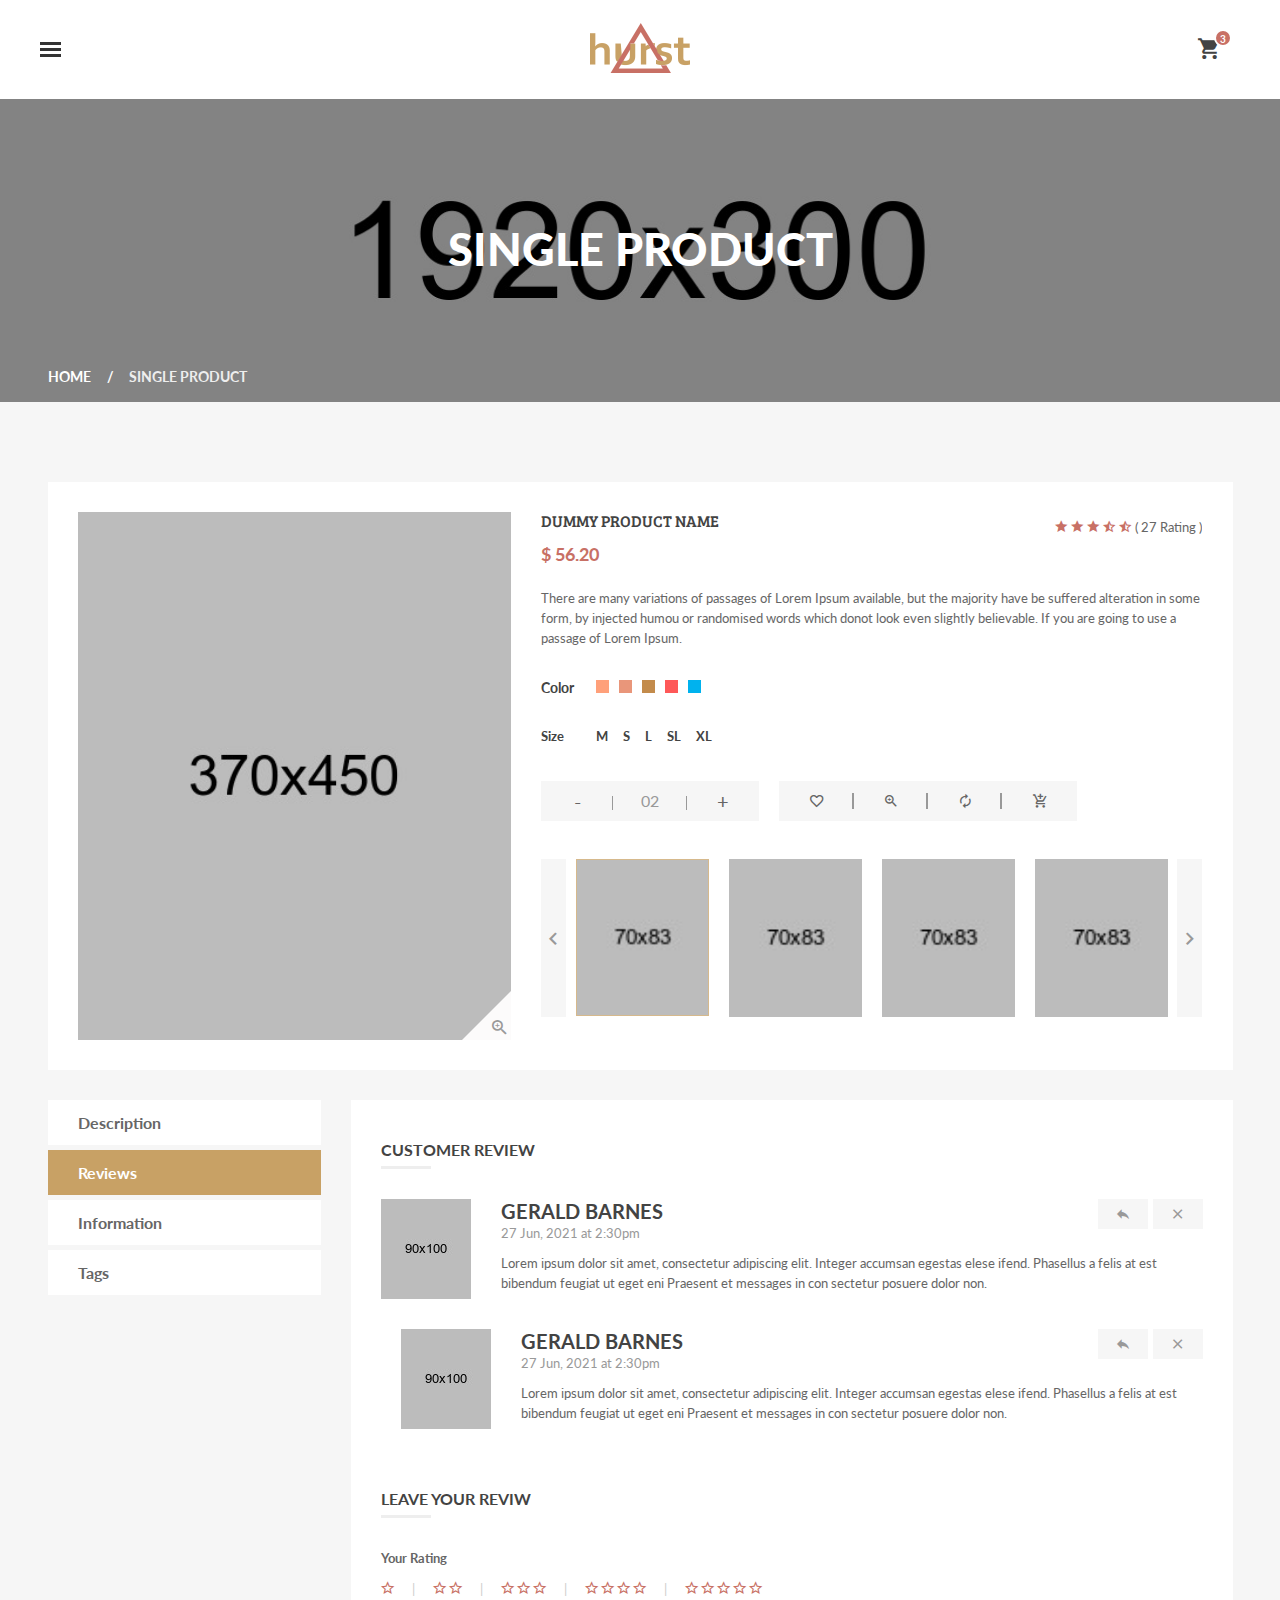
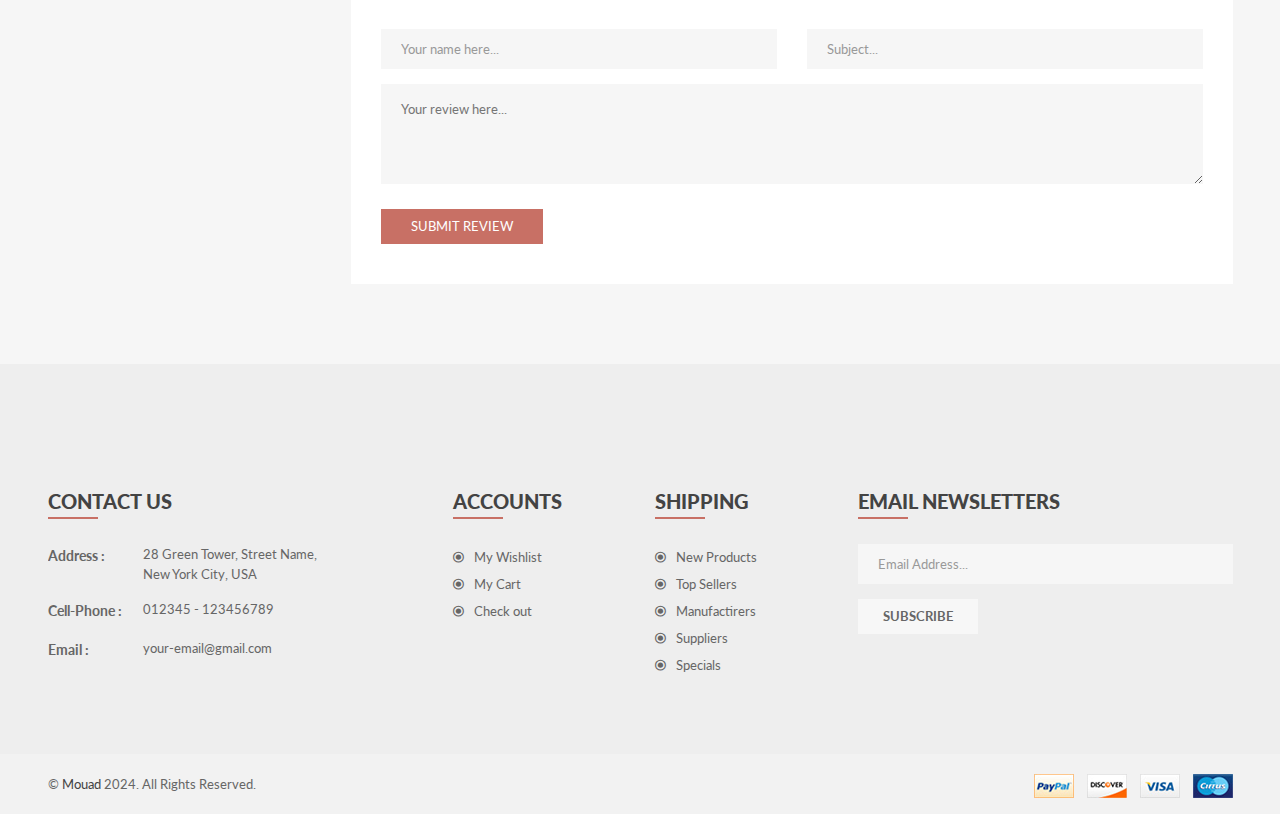
<file: single-product.html>
<!doctype html>
<html class="no-js" lang="en">
	<head>
		<meta charset="utf-8">
		<meta http-equiv="x-ua-compatible" content="ie=edge">
		<title>Single Product || Hurst</title>
		<meta name="description" content="Hurst – Furniture Store eCommerce HTML Template is a clean and elegant design – suitable for selling flower, cookery, accessories, fashion, high fashion, accessories, digital, kids, watches, jewelries, shoes, kids, furniture, sports….. It has a fully responsive width adjusts automatically to any screen size or resolution.">
		<meta name="viewport" content="width=device-width, initial-scale=1">

		<link rel="shortcut icon" type="image/x-icon" href="img/favicon.ico">
		<!-- Place favicon.ico in the root directory -->
		
		<!-- Google Font -->
		<link href='https://fonts.googleapis.com/css?family=Lato:400,700,900' rel='stylesheet' type='text/css'>
		<link href='https://fonts.googleapis.com/css?family=Bree+Serif' rel='stylesheet' type='text/css'>

		<!-- all css here -->
		<!-- bootstrap v3.3.6 css -->
		<link rel="stylesheet" href="css/bootstrap.min.css">
		<!-- animate css -->
		<link rel="stylesheet" href="css/animate.min.css">
		<!-- jquery-ui.min css -->
		<link rel="stylesheet" href="css/jquery-ui.min.css">
		<!-- meanmenu css -->
		<link rel="stylesheet" href="css/meanmenu.min.css">
		<!-- nivo-slider css -->
		<link rel="stylesheet" href="lib/css/nivo-slider.css">
		<link rel="stylesheet" href="lib/css/preview.css">
		<!-- slick css -->
		<link rel="stylesheet" href="css/slick.min.css">
		<!-- lightbox css -->
		<link rel="stylesheet" href="css/lightbox.min.css">
		<!-- material-design-iconic-font css -->
		<link rel="stylesheet" href="css/material-design-iconic-font.css">
		<!-- All common css of theme -->
		<link rel="stylesheet" href="css/default.css">
		<!-- style css -->
		<link rel="stylesheet" href="style.min.css">
        <!-- shortcode css -->
        <link rel="stylesheet" href="css/shortcode.css">
		<!-- responsive css -->
		<link rel="stylesheet" href="css/responsive.css">
		<!-- modernizr css -->
		<script src="js/vendor/modernizr-3.11.2.min.js"></script>
	</head>
	<body>	
		<!-- WRAPPER START -->
		<div class="wrapper bg-dark-white">

			<!-- HEADER-AREA START -->
			<header id="sticky-menu" class="header header-2">
				<div class="header-area">
					<div class="container-fluid">
						<div class="row">
							<div class="col-md-4 offset-md-4 col-7">
								<div class="logo text-md-center">
									<a href="index.html"><img src="img/logo/logo.png" alt="" /></a>
								</div>
							</div>
							<div class="col-md-4 col-5">
								<div class="mini-cart text-end">
									<ul>
										<li>
											<a class="cart-icon" href="#">
												<i class="zmdi zmdi-shopping-cart"></i>
												<span>3</span>
											</a>
											<div class="mini-cart-brief text-left">
												<div class="cart-items">
													<p class="mb-0">You have <span>03 items</span> in your shopping bag</p>
												</div>
												<div class="all-cart-product clearfix">
													<div class="single-cart clearfix">
														<div class="cart-photo">
															<a href="#"><img src="img/cart/1.jpg" alt="" /></a>
														</div>
														<div class="cart-info">
															<h5><a href="#">dummy product name</a></h5>
															<p class="mb-0">Price : $ 100.00</p>
															<p class="mb-0">Qty : 02 </p>
															<span class="cart-delete"><a href="#"><i class="zmdi zmdi-close"></i></a></span>
														</div>
													</div>
													<div class="single-cart clearfix">
														<div class="cart-photo">
															<a href="#"><img src="img/cart/2.jpg" alt="" /></a>
														</div>
														<div class="cart-info">
															<h5><a href="#">dummy product name</a></h5>
															<p class="mb-0">Price : $ 300.00</p>
															<p class="mb-0">Qty : 01 </p>
															<span class="cart-delete"><a href="#"><i class="zmdi zmdi-close"></i></a></span>
														</div>
													</div>
												</div>
												<div class="cart-totals">
													<h5 class="mb-0">Total <span class="floatright">$500.00</span></h5>
												</div>
												<div class="cart-bottom  clearfix">
													<a href="cart.html" class="button-one floatleft text-uppercase" data-text="View cart">View cart</a>
													<a href="checkout.html" class="button-one floatright text-uppercase" data-text="Check out">Check out</a>
												</div>
											</div>
										</li>
									</ul>
								</div>
							</div>
						</div>
					</div>
				</div>
				<!-- MAIN-MENU START -->
				<div class="menu-toggle menu-toggle-2 hamburger hamburger--emphatic d-none d-md-block">
					<div class="hamburger-box">
						<div class="hamburger-inner"></div>
					</div>
				</div>
				<div class="main-menu  d-none d-md-block">
					<nav>
						<ul>
							<li><a href="index.html">home</a>
							</li>
							<li><a href="shop.html">products</a>
							</li>
							<li><a href="about.html">about us</a></li>
							<li><a href="contact.html">contact</a></li>
						</ul>
					</nav>
				</div>
				<!-- MAIN-MENU END -->
			</header>
			<!-- HEADER-AREA END -->
			<!-- Mobile-menu start -->
			<div class="mobile-menu-area">
				<div class="container-fluid">
					<div class="row">
						<div class="col-xs-12 d-block d-md-none">
							<div class="mobile-menu">
								<nav id="dropdown">
									<ul>
										<li><a href="index.html">home</a>
										</li>
										<li><a href="shop.html">products</a></li>
			
										<li><a href="about.html">about us</a></li>
										<li><a href="contact.html">contact</a></li>
									</ul>
								</nav>
							</div>
						</div>
					</div>
				</div>
			</div>
			<!-- Mobile-menu end -->
			<!-- HEADING-BANNER START -->
			<div class="heading-banner-area overlay-bg">
				<div class="container">
					<div class="row">
						<div class="col-md-12">
							<div class="heading-banner">
								<div class="heading-banner-title">
									<h2>Single Product</h2>
								</div>
								<div class="breadcumbs pb-15">
									<ul>
										<li><a href="index.html">Home</a></li>
										<li>Single Product</li>
									</ul>
								</div>
							</div>
						</div>
					</div>
				</div>
			</div>
			<!-- HEADING-BANNER END -->
			<!-- PRODUCT-AREA START -->
			<div class="product-area single-pro-area pt-80 pb-80 product-style-2">
				<div class="container">	
					<div class="row shop-list single-pro-info no-sidebar">
						<!-- Single-product start -->
						<div class="col-lg-12">
							<div class="single-product clearfix">
								<!-- Single-pro-slider Big-photo start -->
								<div class="single-pro-slider single-big-photo view-lightbox slider-for">
									<div>
										<img src="img/single-product/medium/1.jpg" alt="" />
										<a class="view-full-screen" href="img/single-product/large/1.jpg"  data-lightbox="roadtrip" data-title="My caption">
											<i class="zmdi zmdi-zoom-in"></i>
										</a>
									</div>
									<div>
										<img src="img/single-product/medium/2.jpg" alt="" />
										<a class="view-full-screen" href="img/single-product/large/2.jpg"  data-lightbox="roadtrip" data-title="My caption">
											<i class="zmdi zmdi-zoom-in"></i>
										</a>
									</div>
									<div>
										<img src="img/single-product/medium/3.jpg" alt="" />
										<a class="view-full-screen" href="img/single-product/large/3.jpg"  data-lightbox="roadtrip" data-title="My caption">
											<i class="zmdi zmdi-zoom-in"></i>
										</a>
									</div>
									<div>
										<img src="img/single-product/medium/4.jpg" alt="" />
										<a class="view-full-screen" href="img/single-product/large/4.jpg"  data-lightbox="roadtrip" data-title="My caption">
											<i class="zmdi zmdi-zoom-in"></i>
										</a>
									</div>
									<div>
										<img src="img/single-product/medium/5.jpg" alt="" />
										<a class="view-full-screen" href="img/single-product/large/5.jpg"  data-lightbox="roadtrip" data-title="My caption">
											<i class="zmdi zmdi-zoom-in"></i>
										</a>
									</div>
								</div>	
								<!-- Single-pro-slider Big-photo end -->								
								<div class="product-info">
									<div class="fix">
										<h4 class="post-title floatleft">dummy Product name</h4>
										<span class="pro-rating floatright">
											<a href="#"><i class="zmdi zmdi-star"></i></a>
											<a href="#"><i class="zmdi zmdi-star"></i></a>
											<a href="#"><i class="zmdi zmdi-star"></i></a>
											<a href="#"><i class="zmdi zmdi-star-half"></i></a>
											<a href="#"><i class="zmdi zmdi-star-half"></i></a>
											<span>( 27 Rating )</span>
										</span>
									</div>
									<div class="fix mb-20">
										<span class="pro-price">$ 56.20</span>
									</div>
									<div class="product-description">
										<p>There are many variations of passages of Lorem Ipsum available, but the majority have be suffered alteration in some form, by injected humou or randomised words which donot look even slightly believable. If you are going to use a passage of Lorem Ipsum. </p>
									</div>
									<!-- color start -->								
									<div class="color-filter single-pro-color mb-20 clearfix">
										<ul>
											<li><span class="color-title text-capitalize">color</span></li>
											<li><a class="active" href="#"><span class="color color-1"></span></a></li>
											<li><a href="#"><span class="color color-2"></span></a></li>
											<li><a href="#"><span class="color color-7"></span></a></li>
											<li><a href="#"><span class="color color-3"></span></a></li>
											<li><a href="#"><span class="color color-4"></span></a></li>
										</ul>
									</div>
									<!-- color end -->
									<!-- Size start -->
									<div class="size-filter single-pro-size mb-35 clearfix">
										<ul>
											<li><span class="color-title text-capitalize">size</span></li>
											<li><a href="#">M</a></li>
											<li><a class="active" href="#">S</a></li>
											<li><a href="#">L</a></li>
											<li><a href="#">SL</a></li>
											<li><a href="#">XL</a></li>
										</ul>
									</div>
									<!-- Size end -->
									<div class="clearfix">
										<div class="cart-plus-minus">
											<input type="text" value="02" name="qtybutton" class="cart-plus-minus-box">
										</div>
										<div class="product-action clearfix">
											<a href="wishlist.html" data-bs-toggle="tooltip" data-placement="top" title="Wishlist"><i class="zmdi zmdi-favorite-outline"></i></a>
											<a href="#" data-bs-toggle="modal"  data-bs-target="#productModal" title="Quick View"><i class="zmdi zmdi-zoom-in"></i></a>
											<a href="#" data-bs-toggle="tooltip" data-placement="top" title="Compare"><i class="zmdi zmdi-refresh"></i></a>
											<a href="cart.html" data-bs-toggle="tooltip" data-placement="top" title="Add To Cart"><i class="zmdi zmdi-shopping-cart-plus"></i></a>
										</div>
									</div>
									<!-- Single-pro-slider Small-photo start -->
									<div class="single-pro-slider single-sml-photo slider-nav">
										<div>
											<img src="img/single-product/small/1.jpg" alt="" />
										</div>
										<div>
											<img src="img/single-product/small/2.jpg" alt="" />
										</div>
										<div>
											<img src="img/single-product/small/3.jpg" alt="" />
										</div>
										<div>
											<img src="img/single-product/small/4.jpg" alt="" />
										</div>
										<div>
											<img src="img/single-product/small/5.jpg" alt="" />
										</div>
									</div>
									<!-- Single-pro-slider Small-photo end -->
								</div>
							</div>
						</div>
						<!-- Single-product end -->
					</div>
					<!-- single-product-tab start -->
					<div class="single-pro-tab">
						<div class="row">
							<div class="col-md-3">
								<div class="single-pro-tab-menu">
									<!-- Nav tabs -->
									<ul class="nav d-block">
										<li><a href="#description" data-bs-toggle="tab">Description</a></li>
										<li><a class="active" href="#reviews"  data-bs-toggle="tab">Reviews</a></li>
										<li><a href="#information" data-bs-toggle="tab">Information</a></li>
										<li><a href="#tags" data-bs-toggle="tab">Tags</a></li>
									</ul>
								</div>
							</div>
							<div class="col-md-9">
								<!-- Tab panes -->
								<div class="tab-content">
									<div class="tab-pane" id="description">
										<div class="pro-tab-info pro-description">
											<h3 class="tab-title title-border mb-30">dummy Product name</h3>
											<p>Lorem ipsum dolor sit amet, consectetur adipiscing elit. Integer accumsan egestas elese ifend. Phasellus a felis at est bibendum feugiat ut eget eni Praesent et messages in con sectetur posuere dolor non.</p>
											<p>Lorem ipsum dolor sit amet, consectetur adipiscing elit. Integer accumsan egestas elese ifend. Phasellus a felis at est bibendum feugiat ut eget eni Praesent et messages in con sectetur posuere dolor non.</p>
											<p>Lorem ipsum dolor sit amet, consectetur adipiscing elit. Integer accumsan egestas elese ifend. Phasellus a felis at est bibendum feugiat ut eget eni Praesent et messages in con sectetur posuere dolor non.</p>
										</div>
									</div>
									<div class="tab-pane active" id="reviews">
										<div class="pro-tab-info pro-reviews">
											<div class="customer-review mb-60">
												<h3 class="tab-title title-border mb-30">Customer review</h3>
												<ul class="product-comments clearfix">
													<li class="mb-30">
														<div class="pro-reviewer">
															<img src="img/reviewer/1.jpg" alt="" />
														</div>
														<div class="pro-reviewer-comment">
															<div class="fix">
																<div class="floatleft mbl-center">
																	<h5 class="text-uppercase mb-0"><strong>Gerald Barnes</strong></h5>
																	<p class="reply-date">27 Jun, 2021 at 2:30pm</p>
																</div>
																<div class="comment-reply floatright">
																	<a href="#"><i class="zmdi zmdi-mail-reply"></i></a>
																	<a href="#"><i class="zmdi zmdi-close"></i></a>
																</div>
															</div>
															<p class="mb-0">Lorem ipsum dolor sit amet, consectetur adipiscing elit. Integer accumsan egestas elese ifend. Phasellus a felis at est bibendum feugiat ut eget eni Praesent et messages in con sectetur posuere dolor non.</p>
														</div>
													</li>
													<li class="threaded-comments">
														<div class="pro-reviewer">
															<img src="img/reviewer/1.jpg" alt="" />
														</div>
														<div class="pro-reviewer-comment">
															<div class="fix">
																<div class="floatleft mbl-center">
																	<h5 class="text-uppercase mb-0"><strong>Gerald Barnes</strong></h5>
																	<p class="reply-date">27 Jun, 2021 at 2:30pm</p>
																</div>
																<div class="comment-reply floatright">
																	<a href="#"><i class="zmdi zmdi-mail-reply"></i></a>
																	<a href="#"><i class="zmdi zmdi-close"></i></a>
																</div>
															</div>
															<p class="mb-0">Lorem ipsum dolor sit amet, consectetur adipiscing elit. Integer accumsan egestas elese ifend. Phasellus a felis at est bibendum feugiat ut eget eni Praesent et messages in con sectetur posuere dolor non.</p>
														</div>
													</li>
												</ul>
											</div>
											<div class="leave-review">
												<h3 class="tab-title title-border mb-30">Leave your reviw</h3>
												<div class="your-rating mb-30">
													<p class="mb-10"><strong>Your Rating</strong></p>
													<span>
														<a href="#"><i class="zmdi zmdi-star-outline"></i></a>
													</span>
													<span class="separator">|</span>
													<span>
														<a href="#"><i class="zmdi zmdi-star-outline"></i></a>
														<a href="#"><i class="zmdi zmdi-star-outline"></i></a>
													</span>
													<span class="separator">|</span>
													<span>
														<a href="#"><i class="zmdi zmdi-star-outline"></i></a>
														<a href="#"><i class="zmdi zmdi-star-outline"></i></a>
														<a href="#"><i class="zmdi zmdi-star-outline"></i></a>
													</span>
													<span class="separator">|</span>
													<span>
														<a href="#"><i class="zmdi zmdi-star-outline"></i></a>
														<a href="#"><i class="zmdi zmdi-star-outline"></i></a>
														<a href="#"><i class="zmdi zmdi-star-outline"></i></a>
														<a href="#"><i class="zmdi zmdi-star-outline"></i></a>
													</span>
													<span class="separator">|</span>
													<span>
														<a href="#"><i class="zmdi zmdi-star-outline"></i></a>
														<a href="#"><i class="zmdi zmdi-star-outline"></i></a>
														<a href="#"><i class="zmdi zmdi-star-outline"></i></a>
														<a href="#"><i class="zmdi zmdi-star-outline"></i></a>
														<a href="#"><i class="zmdi zmdi-star-outline"></i></a>
													</span>
												</div>
												<div class="reply-box">
													<form action="#">
														<div class="row">
															<div class="col-md-6">
																<input type="text" placeholder="Your name here..." name="name" />
															</div>
															<div class="col-md-6">
																<input type="text" placeholder="Subject..." name="name" />
															</div>
														</div>
														<div class="row">
															<div class="col-md-12">
																<textarea class="custom-textarea" name="message" placeholder="Your review here..." ></textarea>
																<button type="submit" data-text="submit review" class="button-one submit-button mt-20">submit review</button>
															</div>
														</div>
													</form>
												</div>
											</div>
										</div>		
									</div>
									<div class="tab-pane" id="information">
										<div class="pro-tab-info pro-information">
											<h3 class="tab-title title-border mb-30">Product information</h3>
											<p>Lorem ipsum dolor sit amet, consectetur adipiscing elit. Integer accumsan egestas elese ifend. Phasellus a felis at est bibendum feugiat ut eget eni Praesent et messages in con sectetur posuere dolor non.</p>
											<p>Lorem ipsum dolor sit amet, consectetur adipiscing elit. Integer accumsan egestas elese ifend. Phasellus a felis at est bibendum feugiat ut eget eni Praesent et messages in con sectetur posuere dolor non.</p>
											<p>Lorem ipsum dolor sit amet, consectetur adipiscing elit. Integer accumsan egestas elese ifend. Phasellus a felis at est bibendum feugiat ut eget eni Praesent et messages in con sectetur posuere dolor non.</p>
										</div>											
									</div>
									<div class="tab-pane" id="tags">
										<div class="pro-tab-info pro-information">
											<h3 class="tab-title title-border mb-30">tags</h3>
											<p>Lorem ipsum dolor sit amet, consectetur adipiscing elit. Integer accumsan egestas elese ifend. Phasellus a felis at est bibendum feugiat ut eget eni Praesent et messages in con sectetur posuere dolor non.</p>
											<p>Lorem ipsum dolor sit amet, consectetur adipiscing elit. Integer accumsan egestas elese ifend. Phasellus a felis at est bibendum feugiat ut eget eni Praesent et messages in con sectetur posuere dolor non.</p>
											<p>Lorem ipsum dolor sit amet, consectetur adipiscing elit. Integer accumsan egestas elese ifend. Phasellus a felis at est bibendum feugiat ut eget eni Praesent et messages in con sectetur posuere dolor non.</p>
										</div>											
									</div>
								</div>									
							</div>
						</div>
					</div>
					<!-- single-product-tab end -->
				</div>
			</div>
			<!-- PRODUCT-AREA END -->
			<!-- FOOTER START -->
			<footer>
				<!-- Footer-area start -->
				<div class="footer-area footer-2">
                    <div class="container">
                        <div class="row">
                            <div class="col-lg-4 col-md-6">
                                <div class="single-footer">
                                    <h3 class="footer-title  title-border">Contact Us</h3>
                                    <ul class="footer-contact">
                                        <li><span>Address :</span>28 Green Tower, Street Name,<br>New York City, USA</li>
                                        <li><span>Cell-Phone :</span>012345 - 123456789</li>
                                        <li><span>Email :</span>your-email@gmail.com</li>
                                    </ul>
                                </div>
                            </div>
                            <div class="col-lg-2 col-md-3 col-sm-6">
                                <div class="single-footer">
                                    <h3 class="footer-title  title-border">accounts</h3>
                                    <ul class="footer-menu">
                                        <li><a href="cart.html"><i class="zmdi zmdi-dot-circle"></i>My Wishlist</a></li>
                                        <li><a href="cart.html"><i class="zmdi zmdi-dot-circle"></i>My Cart</a></li>
                                        <li><a href="cart.html"><i class="zmdi zmdi-dot-circle"></i>Check out</a></li>
                                    </ul>
                                </div>
                            </div>
                            <div class="col-lg-2 col-md-3 col-sm-6">
                                <div class="single-footer">
                                    <h3 class="footer-title  title-border">shipping</h3>
                                    <ul class="footer-menu">
                                        <li><a href="#"><i class="zmdi zmdi-dot-circle"></i>New Products</a></li>
                                        <li><a href="#"><i class="zmdi zmdi-dot-circle"></i>Top Sellers</a></li>
                                        <li><a href="#"><i class="zmdi zmdi-dot-circle"></i>Manufactirers</a></li>
                                        <li><a href="#"><i class="zmdi zmdi-dot-circle"></i>Suppliers</a></li>
                                        <li><a href="#"><i class="zmdi zmdi-dot-circle"></i>Specials</a></li>
                                    </ul>
                                </div>
                            </div>
                            <div class="col-lg-4 col-md-6">
                                <div class="single-footer newsletter-item">
                                    <h3 class="footer-title  title-border">Email Newsletters</h3>
                                    <div class="footer-subscribe">
                                        <form action="#">
                                            <input type="text" name="email" placeholder="Email Address..." />
                                            <button class="button-one submit-btn-4" type="submit" data-text="Subscribe">Subscribe</button>
                                        </form>
                                    </div>
                                </div>
                            </div>
                        </div>
                    </div>
                </div>
				<!-- Footer-area end -->
				<!-- Copyright-area start -->
				<div class="copyright-area copyright-2">
					<div class="container">
						<div class="row">
							<div class="col-md-6">
								<div class="copyright">
									<p class="mb-0">&copy; <a href=" https://github.com/moaadahtchaou/Hurst " target="_blank"> Mouad  </a> 2024. All Rights Reserved.</p>
								</div>
							</div>
							<div class="col-md-6">
								<div class="payment  text-md-end">
									<a href="#"><img src="img/payment/1.png" alt="" /></a>
									<a href="#"><img src="img/payment/2.png" alt="" /></a>
									<a href="#"><img src="img/payment/3.png" alt="" /></a>
									<a href="#"><img src="img/payment/4.png" alt="" /></a>
								</div>
							</div>
						</div>
					</div>
				</div>
				<!-- Copyright-area start -->
			</footer>
			<!-- FOOTER END -->
			<!-- QUICKVIEW PRODUCT -->
			<div id="quickview-wrapper">
			   <!-- Modal -->
			   <div class="modal fade" id="productModal" tabindex="-1" role="dialog">
					<div class="modal-dialog" role="document">
						<div class="modal-content">
							<div class="modal-header">
								<button type="button" class="close" data-bs-dismiss="modal" aria-label="Close"><span aria-hidden="true">&times;</span></button>
							</div>
							<div class="modal-body">
								<div class="modal-product">
									<div class="product-images">
										<div class="main-image images">
											<img alt="#" src="img/product/quickview-photo.jpg"/>
										</div>
									</div><!-- .product-images -->

									<div class="product-info">
										<h1>Aenean eu tristique</h1>
										<div class="price-box-3">
											<hr />
											<div class="s-price-box">
												<span class="new-price">$160.00</span>
												<span class="old-price">$190.00</span>
											</div>
											<hr />
										</div>
										<a href="shop.html" class="see-all">See all features</a>
										<div class="quick-add-to-cart">
											<form method="post" class="cart">
												<div class="numbers-row">
													<input type="number" id="french-hens" value="3" min="1">
												</div>
												<button class="single_add_to_cart_button" type="submit">Add to cart</button>
											</form>
										</div>
										<div class="quick-desc">
											Lorem ipsum dolor sit amet, consectetur adipiscing elit. Nam fringilla augue nec est tristique auctor. Donec non est at libero.
										</div>
										<div class="social-sharing">
											<div class="widget widget_socialsharing_widget">
												<h3 class="widget-title-modal">Share this product</h3>
												<ul class="social-icons">
													<li><a target="_blank" title="Google +" href="#" class="gplus social-icon"><i class="zmdi zmdi-google-plus"></i></a></li>
													<li><a target="_blank" title="Twitter" href="#" class="twitter social-icon"><i class="zmdi zmdi-twitter"></i></a></li>
													<li><a target="_blank" title="Facebook" href="#" class="facebook social-icon"><i class="zmdi zmdi-facebook"></i></a></li>
													<li><a target="_blank" title="LinkedIn" href="#" class="linkedin social-icon"><i class="zmdi zmdi-linkedin"></i></a></li>
												</ul>
											</div>
										</div>
									</div><!-- .product-info -->
								</div><!-- .modal-product -->
							</div><!-- .modal-body -->
						</div><!-- .modal-content -->
					</div><!-- .modal-dialog -->
			   </div>
			   <!-- END Modal -->
			</div>
			<!-- END QUICKVIEW PRODUCT -->	
			
		</div>
		<!-- WRAPPER END -->

		<!-- all js here -->
		<!-- jquery latest version -->
		<script src="js/vendor/jquery-3.6.0.min.js"></script>
		<script src="js/vendor/jquery-migrate-3.3.2.min.js"></script>
		<!-- bootstrap js -->
		<script src="js/bootstrap.bundle.min.js"></script>
		<!-- jquery.meanmenu js -->
		<script src="js/jquery.meanmenu.js"></script>
		<!-- slick.min js -->
		<script src="js/slick.min.js"></script>
		<!-- jquery.treeview js -->
		<script src="js/jquery.treeview.js"></script>
		<!-- lightbox.min js -->
		<script src="js/lightbox.min.js"></script>
		<!-- jquery-ui js -->
		<script src="js/jquery-ui.min.js"></script>
		<!-- jquery.nivo.slider js -->
		<script src="lib/js/jquery.nivo.slider.js"></script>
		<script src="lib/home.js"></script>
		<!-- jquery.nicescroll.min js -->
		<script src="js/jquery.nicescroll.min.js"></script>
		<!-- countdon.min js -->
		<script src="js/countdon.min.js"></script>
		<!-- wow js -->
		<script src="js/wow.min.js"></script>
		<!-- plugins js -->
		<script src="js/plugins.js"></script>
		<!-- main js -->
		<script src="js/main.min.js"></script>
		<!-- Created By Mouad -->
		<script type="module" src="./components/SingleProduct/Singleproduct.js"></script>
	</body>
</html>
</file>
<file: lib/css/preview.css>
/*
Skin Name: Nivo Slider Default Theme
Skin URI: http://nivo.dev7studios.com
Description: The default skin for the Nivo Slider.
Version: 1.3
Author: Gilbert Pellegrom
Author URI: http://dev7studios.com
Supports Thumbs: true
*/
/* -------------------------------------
preview-1 
---------------------------------------- */
.preview-1 .nivoSlider {
	position:relative;
	background: url(../img/loading.gif) no-repeat 50% 50%;
}
.preview-1 .nivoSlider img {
	position:absolute;
	top:0px;
	left:0px;
	display:none;
}
.preview-1 .nivoSlider a {
	border:0;
	display:block;
}

.preview-1 .nivo-controlNav {
	text-align: center;
	padding: 20px 0;
}
.preview-1 .nivo-controlNav a {
	display:inline-block;
	width:22px;
	height:22px;
	background:url(../img/bullets.png) no-repeat;
	text-indent:-9999px;
	border:0;
	margin: 0 2px;
}
.preview-1 .nivo-controlNav a.active {
	background-position:0 -22px;
}

.preview-1 .nivo-directionNav a {
	display:block;
	width:30px;
	height:30px;
	background:url(../img/arrows.png) no-repeat;
	text-indent:-9999px;
	border:0;
	opacity: 0;
	-webkit-transition: all 200ms ease-in-out;
    -moz-transition: all 200ms ease-in-out;
    -o-transition: all 200ms ease-in-out;
    transition: all 200ms ease-in-out;
}
.preview-1:hover .nivo-directionNav a { opacity: 1; }
.preview-1 a.nivo-nextNav {
	background-position:-30px 0;
	right:15px;
}
.preview-1 a.nivo-prevNav {
	left:15px;
}
.preview-1 .nivo-caption {
    font-family: Helvetica, Arial, sans-serif;
}
.preview-1 .nivo-caption a {
    color:#fff;
    border-bottom:1px dotted #fff;
}
.preview-1 .nivo-caption a:hover {
    color:#fff;
}

.preview-1 .nivo-controlNav.nivo-thumbs-enabled {
	width: 100%;
}
.preview-1 .nivo-controlNav.nivo-thumbs-enabled a {
	width: auto;
	height: auto;
	background: none;
	margin-bottom: 5px;
}
.preview-1 .nivo-controlNav.nivo-thumbs-enabled img {
	display: block;
	width: 120px;
	height: auto;
}
.preview-1 .nivo-controlNav {
    position: relative;
    z-index: 99999;
    bottom: 68px;
}
.preview-1 .nivo-controlNav a {
	border:5px solid #fff;
	display: inline-block;
	height:18px;
	margin: 0 5px;
	text-indent: -9999px;
	width:18px;
	line-height: 8px;
	background: #3c3c3c;
	cursor: pointer;
	position: relative;
	z-index: 9;
	border-radius: 100%;
	opacity: 0;
	z-index: -999;
}
.preview-1:hover .nivo-controlNav a{
  opacity: 1;
  z-index: 999999;
}
.preview-1 .nivo-controlNav a:hover, .preview-1 .nivo-controlNav a.active {
    background: #000;
    cursor: pointer;
}
/* -------------------------------------
preview-2
---------------------------------------- */
/* .preview-2 .nivoSlider:hover .nivo-directionNav a.nivo-prevNav {
  left: 15px;
} */
/* .preview-2 .nivoSlider:hover .nivo-directionNav a.nivo-nextNav{
  right: 33px;
} */
/* .preview-2 .nivoSlider .nivo-directionNav a {
  color: #000;
  font-size: 20px;
  height: 53px;
  line-height: 53px;
  text-align: center;
  width: 32px;
} */
.preview-2 .nivoSlider .nivo-directionNav a.nivo-prevNav {
  left: 0;
}
.preview-2 .nivoSlider .nivo-directionNav a.nivo-nextNav {
  right: 0;
}
.preview-2 .nivo-directionNav a.nivo-prevNav:hover:before{
  background: #fff;
  color: #000;
}/* 
.preview-2 .nivo-directionNav a.nivo-prevNav:before{
  background: rgba(0,0,0,0.25);
  content: "\f053";
  font: normal normal normal 14px/1 FontAwesome;
  color: #fff;
  cursor: pointer;
  font-size: 11px;
  font-weight: 400;
  height: 53px;
  line-height: 50px;
  margin: 0;
  position: absolute;
  text-align: center;
  top: 45%;
  transition: all 300ms ease-in 0s;
  width: 32px;
  z-index: 9;
}
.preview-2 .nivo-directionNav a.nivo-nextNav:hover:before{
  background:#fff;
  color: #000
}
.preview-2 .nivo-directionNav a.nivo-nextNav:before{
  background: rgba(0,0,0,0.25);
  content: "\f054";
  font: normal normal normal 14px/1 FontAwesome;
  color: #fff;
  cursor: pointer;
  font-size: 11px;
  font-weight: 400;
  height: 53px;
  line-height: 50px;
  margin: 0;
  position: absolute;
  text-align: center;
  top: 45%;
  transition: all 300ms ease-in 0s;
  width: 32px;
  z-index: 9;
} */
.bend.niceties.preview-2 {
  position: relative;
}
.preview-2 .nivo-controlNav {
  bottom: 20px;
  margin: auto;
  position: absolute;
  right: 30px;
  z-index: 99999;
}
.preview-2 .nivo-controlNav a {
	display: inline-block;
	height:8px;
	margin: 0 5px;
	text-indent: -9999px;
	width:8px;
	line-height: 8px;
	background: #CCCCCC;
	cursor: pointer;
	position: relative;
	z-index: 9;
	border-radius: 100%;
	z-index: 999;
}
.preview-2:hover .nivo-controlNav a{}
.preview-2 .nivo-controlNav a:hover, .preview-2 .nivo-controlNav a.active {
    background: #C8A165;
    cursor: pointer;
}
</file>
<file: css/default.css>
/* =======================================
	All common CSS of Hurst Theme 
======================================== */


/* -----------------------------------------------------
	Font-size
----------------------------------------------------- */
.font-16px {font-size: 16px;}
/* -----------------------------------------------------
	Text-Color
----------------------------------------------------- */
.text-gray {
	color: #999;
}
.text-dark-red {
	color: #c87065;
}
.text-black {
	color: #6a6a6a;
}
.text-light-black {
	color: #666;
}
.text-tan {
	color: #C8A165;
}
.cart-info h5 a, .slider-title2, .slider-title3 {
  color: #666;
}
.cart-info a:hover {
  color: #C8A165;
}
.single-cart p {
  color: #999;
}
.cart-delete a  {
  color: #ccc;
}
.banner-3 .banner-title a {
  color: #6a6a6a;
}
.banner-3 .banner-title a:hover {
  color: #C8A165;
}
.banner-3 .banner-title span {
  color: #c8a165;
}
.sidebar-social ul > li:hover a,
.sidebar-account ul > li:hover a {
    color: #C8A165;
}
.bg-white {
  background: #fff;
}
.bg-dark-white {
  background: #f6f6f6;
}
/* -----------------------------------------------------
	Nested CSS
----------------------------------------------------- */
.banner-thumb , .product-img  a {
  display: block;
}
.price, .banner-title, .banner-brief p {
  z-index: 9;
}
/* -----------------------------------------------------
	Sticker / Product Label
----------------------------------------------------- */
.pro-label {
  left: 20px;
  position: absolute;
  top: 20px;
  z-index: 2;
  background: #c8a165 none repeat scroll 0 0;
  border-radius: 5px;
  color: #fff;
  height: 25px;
  line-height: 25px;
  padding: 0 10px;
  text-transform: capitalize;
}
.pro-label.new-label {
  background: #c8a165 none repeat scroll 0 0;
}
.pro-label.sale-label {
  background: #c87065 none repeat scroll 0 0;
}
.single-banner .pro-label {
  left: 30px;
}
.product-style-2 .pro-label {
  left: 15px;
  top: 15px;
}
/* -----------------------------------------------------
	Button
----------------------------------------------------- */
.btn {
  border-radius: 0;
}	
.button-one {
  background: #efefef none repeat scroll 0 0;
  display: inline-block;
  height: 30px;
  line-height: 30px;
  overflow: hidden;
  padding: 0 15px;
  position: relative;
}	
.button-one::before {
  background: #c8a165 none repeat scroll 0 0;
  bottom: 0;
  color: #fff;
  content: attr(data-text);
  left: -100%;
  position: absolute;
  text-align: center;
  top: 0;
  width: 100%;
  visibility: hidden;
  z-index: 11;
}
.button-one::after {
  border: 2px solid #d3d3d3;
  bottom: 0;
  content: "";
  left: 0;
  position: absolute;
  top: 0;
  width: 100%;
  z-index: 1;
}
.button-one:hover, .button-one:focus, .button-one:active {
  color: #fff;
}	
.button-one:hover::before, .button-one:focus::before, .button-one:active::before {
  left: 0;
  visibility: visible;
}	
.submit-button.btn-bg-2 {
  background: #C8A165 none repeat scroll 0 0;
}
.submit-button.btn-bg-2::before {
  background: #c87065 none repeat scroll 0 0;
}
.form-message{
  margin-top: 15px;
  margin-bottom: 0;
}
.form-message.success{
  color: green;
}
.form-message.error{
  color: red;
}
/* Slider */
.button-one.style-2 {
  height: 45px;
  line-height: 45px;
  padding: 0 30px;
}
.button-one.style-3 {
  background: #c87065 none repeat scroll 0 0;
  color: #fff;
  font-weight: 700;
  padding: 0 30px;
}
.button-one.style-3::after {
    border: 2px solid #c87065;
}
.button-2 {
  font-weight: 700;
}
.submit-btn-4::after {
  border: medium none;
}
/* -----------------------------------------------------
	Title
----------------------------------------------------- */
.title-1 {
  font-size: 16px;
  font-weight: 700;
  line-height: 28px;
}
.title-border {
    position: relative;
}
.title-border::before {
    background: #eee none repeat scroll 0 0;
    bottom: 0;
    content: "";
    height: 2px;
	left: 0;
    position: absolute;
    width: 50px;
}
.section-title h2 {
  color: #444;
  font-size: 30px;
  font-weight: 900;
  line-height: 22px;
  margin-bottom: 25px;
  padding-bottom: 22px;
}
.section-title .title-border::before {
  background: #c87065 none repeat scroll 0 0;
  margin: 0 auto;
  right: 0;
}
/* -----------------------------------------------------
	Input
----------------------------------------------------- */
input[type="text"], input[type="password"] {
  background: #f6f6f6 none repeat scroll 0 0;
  border: medium none;
  box-shadow: none;
  color: #999;
  height: 40px;
  margin-bottom: 15px;
  padding: 0 20px;
  transition: all 0.5s ease 0s;
  width: 100%;
  outline: none;
}
input::-webkit-input-placeholder {
  color: #999;
  opacity: 1;
}
input:-moz-placeholder {
  color: #999; /* Firefox 18- */
  opacity: 1;
}
input::-moz-placeholder {
  color: #999;  /* Firefox 19+ */
  opacity: 1;
}
input:-ms-input-placeholder {
  color: #999;
  opacity: 1;
}
input[type="checkbox"] {
  margin: 4px 10px 0px 0;
}
input[type="checkbox"]:focus {
  outline: none;
}
button {
  border:none;
  background: transparent;
  transition: all 0.3s ease 0s;
}
.subscribe-area input[type="text"] {
  padding: 0 20px 0 0;
}
.submit-button {
  background: #c87065 none repeat scroll 0 0;
  color: #fff;
  height: 35px;
  line-height: 35px;
  padding: 0 30px;
  text-transform: uppercase;
}
.submit-button.button-one::after {
  border-color: transparent;
}
.submit-btn-2 {
  border-radius: 3px;
  font-size: 14px;
  font-weight: 700;
  padding: 0 40px;
}
.subscribe .submit-button {
  margin-left: 50px;
}
.custom-textarea {
  background: #f6f6f6 none repeat scroll 0 0;
  border: medium none;
  height: 100px;
  padding: 15px 20px;
  width: 100%;
  outline: none;  
}
/* -----------------------------------------------------
	Slick slider Next - Prev
----------------------------------------------------- */
/* Slick-Arrow */
.arrow-left-right .slick-arrow {
  background: #fff none repeat scroll 0 0;
  border: 2px solid #eeeeee;
  color: #a6a6a6;
  font-weight: 700;
  left: -30px;
  line-height: 20px;
  margin-top: -43px;
  position: absolute;
  top: 50%;
  width: 35px;
  z-index: 999;
  transition: all 0.5s ease 0s;
}
.arrow-left-right .slick-arrow:hover {
  background: #C8A165 none repeat scroll 0 0;
  border: 2px solid #C8A165;
  color: #fff;
}
.arrow-left-right .slick-next.slick-arrow {
  left: auto;
  right: -30px;
}
/* Slick-Dots */
.dots-bottom-right .slick-dots {
    bottom: 20px;
    position: absolute;
    right: 45px;
}
.dots-bottom-right .slick-dots li {
  background: #ccc none repeat scroll 0 0;
  border-radius: 50%;
  cursor: pointer;
  display: inline-block;
  font-size: 0;
  height: 8px;
  line-height: 0;
  margin-left: 10px;
  width: 8px;
}
.dots-bottom-right .slick-dots li.slick-active {
    background: #C8A165 none repeat scroll 0 0;
}
/* -----------------------------------------------------
	Margin and Padding
----------------------------------------------------- */
/* Margin */
.m-0 { margin: 0; }
.mt-5 { margin-top: 5px; }
.mt-10 { margin-top: 10px; }
.mt-15 { margin-top: 15px; }
.mt-20 { margin-top: 20px; }
.mt-25 { margin-top: 25px; }
.mt-30 { margin-top: 30px; }
.mt-40 { margin-top: 40px; }
.mt-60 { margin-top: 60px; }
.mb-0 {  margin-bottom: 0; }
.mb-10 {  margin-bottom: 10px; }
.mb-15 {  margin-bottom: 15px; }
.mb-20 {  margin-bottom: 20px; }
.mb-30 {  margin-bottom: 30px; }
.mb-35 {  margin-bottom: 35px; }
.mb-60 {  margin-bottom: 60px; }
.ml-10 {  margin-left: 10px; }
/* Padding */
.p-0 { padding: 0; }
.pb-80 { padding-bottom: 80px; }
.pb-15 { padding-bottom: 15px; }
.pb-30 { padding-bottom: 30px; }
.pb-35 { padding-bottom: 35px; }
.pt-80 { padding-top: 80px; }
.pt-50 { padding-top: 50px; }
.pt-55 { padding-top: 55px; }
.pr-20 { padding-right: 20px; }
.pr-30 { padding-right: 30px; }
.pl-20 { padding-left: 20px; }
/* custom-row */
.cus-row-30 {
  margin-left: -30px;
  margin-right: -30px;
}
/* ************************
		 Margin top
************************ */ 
.mt-0 {	margin-top: 0; }
.mt-10 { margin-top: 10px; }
.mt-15 { margin-top: 15px; }
.mt-20 { margin-top: 20px; }
.mt-30 { margin-top: 30px; }
.mt-40 { margin-top: 40px; }
.mt-50 { margin-top: 50px; }
.mt-60 { margin-top: 60px; }
.mt-70 { margin-top: 70px; }
.mt-80 { margin-top: 80px; }
.mt-90 { margin-top: 90px; }
.mt-100 { margin-top: 100px; }
.mt-110 { margin-top: 110px; }
.mt-120 { margin-top: 120px; }
.mt-130 { margin-top: 130px; }
.mt-140 { margin-top: 140px; }
.mt-150 { margin-top: 150px;}

 /* ************************
	  Margin right
************************ */ 
.mr-0 { margin-right: 0; }
.mr-10 { margin-right: 10px; }
.mr-15 { margin-right: 15px; }
.mr-20 { margin-right: 20px; }
.mr-30 { margin-right: 30px; }
.mr-40 { margin-right: 40px; }
.mr-50 { margin-right: 50px; }
.mr-60 { margin-right: 60px; }
.mr-70 { margin-right: 70px; }
.mr-80 { margin-right: 80px; }
.mr-90 { margin-right: 90px; }
.mr-100 { margin-right: 100px; }
.mr-110 { margin-right: 110px; }
.mr-120 { margin-right: 120px; }
.mr-130 { margin-right: 130px; }
.mr-140 { margin-right: 140px; }
.mr-150 { margin-right: 150px; }

 /* ************************
	  Margin bottom
************************ */
.mb-0 { margin-bottom: 0; }
.mb-10 { margin-bottom: 10px; }
.mb-15 { margin-bottom: 15px; }
.mb-20 { margin-bottom: 20px; }
.mb-30 { margin-bottom: 30px; }
.mb-40 { margin-bottom: 40px; }
.mb-50 { margin-bottom: 50px; }
.mb-60 { margin-bottom: 60px; }
.mb-70 { margin-bottom: 70px; }
.mb-80 { margin-bottom: 80px; }
.mb-90 { margin-bottom: 90px; }
.mb-100 { margin-bottom: 100px; }
.mb-110 { margin-bottom: 110px; }
.mb-120 { margin-bottom: 120px; }
.mb-130 { margin-bottom: 130px; }
.mb-140 { margin-bottom: 140px; }
.mb-150 { margin-bottom: 150px; }

/* ************************
		Margin left
************************ */
.ml-0 { margin-left: 0; }
.ml-10 { margin-left: 10px; }
.ml-15 { margin-left: 15px; }
.ml-20 { margin-left: 20px; }
.ml-30 { margin-left: 30px; }
.ml-40 { margin-left: 40px; }
.ml-50 { margin-left: 50px; }
.ml-60 { margin-left: 60px; }
.ml-70 { margin-left: 70px; }
.ml-80 { margin-left: 80px; }
.ml-90 { margin-left: 90px; }
.ml-100 { margin-left: 100px; }
.ml-110 { margin-left: 110px; }
.ml-120 { margin-left: 120px; }
.ml-130 { margin-left: 130px; }
.ml-140 { margin-left: 140px; }
.ml-150 { margin-left: 150px; }
 
 /* ************************
		Padding top
************************ */
.pt-0 { padding-top: 0; }
.pt-10 { padding-top: 10px; }
.pt-15 { padding-top: 15px; }
.pt-20 { padding-top: 20px; }
.pt-30 { padding-top: 30px; }
.pt-40 { padding-top: 40px; }
.pt-50 { padding-top: 50px; }
.pt-60 { padding-top: 60px; }
.pt-70 { padding-top: 70px; }
.pt-80 { padding-top: 80px; }
.pt-90 { padding-top: 90px; }
.pt-100 { padding-top: 100px; }
.pt-110 { padding-top: 110px; }
.pt-120 { padding-top: 120px; }
.pt-130 { padding-top: 130px; }
.pt-140 { padding-top: 140px; }
.pt-150 { padding-top: 150px; }

 /* ************************
		Padding right
************************ */
 .pr-0 { padding-right: 0; }
.pr-10 { padding-right: 10px; }
.pr-15 { padding-right: 15px; }
.pr-20 { padding-right: 20px; }
.pr-30 { padding-right: 30px; }
.pr-40 { padding-right: 40px; }
.pr-50 { padding-right: 50px; }
.pr-60 { padding-right: 60px; }
.pr-70 { padding-right: 70px; }
.pr-80 { padding-right: 80px; }
.pr-90 { padding-right: 90px; }
.pr-100 { padding-right: 100px; }
.pr-110 { padding-right: 110px; }
.pr-120 { padding-right: 120px; }
.pr-130 { padding-right: 130px; }
.pr-140 { padding-right: 140px; }  
 
 /* ************************
		Padding bottom
************************ */
 .pb-0 { padding-bottom: 0; }
.pb-10 { padding-bottom: 10px; }
.pb-15 { padding-bottom: 15px; }
.pb-20 { padding-bottom: 20px; }
.pb-30 { padding-bottom: 30px; }
.pb-40 { padding-bottom: 40px; }
.pb-50 { padding-bottom: 50px; }
.pb-60 { padding-bottom: 60px; }
.pb-70 { padding-bottom: 70px; }
.pb-80 { padding-bottom: 80px; }
.pb-90 { padding-bottom: 90px; }
.pb-100 { padding-bottom: 100px; }
.pb-110 { padding-bottom: 110px; }
.pb-120 { padding-bottom: 120px; }
.pb-130 { padding-bottom: 130px; }
.pb-140 { padding-bottom: 140px; }
.pb-150 { padding-bottom: 150px; }  
 
 /* ************************
		Padding left
************************ */
 .pl-0 { padding-left: 0; }
.pl-10 { padding-left: 10px; }
.pl-15 { padding-left: 15px; }
.pl-20 { padding-left: 20px; }
.pl-30 { padding-left: 30px; }
.pl-40 { padding-left: 40px; }
.pl-50 { padding-left: 50px; }
.pl-60 { padding-left: 60px; }
.pl-70 { padding-left: 70px; }
.pl-80 { padding-left: 80px; }
.pl-90 { padding-left: 90px; }
.pl-100 { padding-left: 100px; }
.pl-110 { padding-left: 110px; }
.pl-120 { padding-left: 120px; }
.pl-130 { padding-left: 130px; }
.pl-140 { padding-left: 140px; }
.pl-150 { padding-left: 150px; }  


/* -----------------------------------------------------
	Main-Menu open and close button
----------------------------------------------------- */
.hamburger {
  padding: 15px 15px;
  display: inline-block;
  cursor: pointer;
  transition-property: opacity, -webkit-filter;
  transition-property: opacity, filter;
  transition-property: opacity, filter, -webkit-filter;
  transition-duration: 0.15s;
  transition-timing-function: linear;
  font: inherit;
  color: inherit;
  text-transform: none;
  background-color: transparent;
  border: 0;
  margin: 0;
  overflow: visible; }
.hamburger:hover {
    opacity: 0.7; }

.hamburger-box {
  display: inline-block;
  height: 15px;
  position: relative;
  width: 21px;
}
.hamburger-inner {
  display: block;
  top: 50%;
  margin-top: -2px; }
.hamburger-inner, .hamburger-inner::before, .hamburger-inner::after {
    width: 21px;
    height: 3px;
    background-color: #333;
    border-radius: 0px;
    position: absolute;
    transition-property: -webkit-transform;
    transition-property: transform;
    transition-property: transform, -webkit-transform;
    transition-duration: 0.15s;
    transition-timing-function: ease; }
.hamburger-inner::before, .hamburger-inner::after {
    content: "";
    display: block; }
.hamburger-inner::before {top: -6px; }
.hamburger-inner::after { bottom: -10px; }
	

/*
 * Emphatic
 */
.hamburger--emphatic {overflow: hidden; }
.hamburger--emphatic .hamburger-inner {transition: background-color 0.2s 0.25s ease-in; }
.hamburger--emphatic .hamburger-inner::before {
      left: 0;
      transition: top 0.05s 0.2s linear, left 0.2s 0.25s ease-in, -webkit-transform 0.2s cubic-bezier(0.6, 0.04, 0.98, 0.335);
      transition: transform 0.2s cubic-bezier(0.6, 0.04, 0.98, 0.335), top 0.05s 0.2s linear, left 0.2s 0.25s ease-in;
      transition: transform 0.2s cubic-bezier(0.6, 0.04, 0.98, 0.335), top 0.05s 0.2s linear, left 0.2s 0.25s ease-in, -webkit-transform 0.2s cubic-bezier(0.6, 0.04, 0.98, 0.335); }
.hamburger--emphatic .hamburger-inner::after {
      top: 6px;
      right: 0;
      transition: top 0.05s 0.2s linear, right 0.2s 0.25s ease-in, -webkit-transform 0.2s cubic-bezier(0.6, 0.04, 0.98, 0.335);
      transition: transform 0.2s cubic-bezier(0.6, 0.04, 0.98, 0.335), top 0.05s 0.2s linear, right 0.2s 0.25s ease-in;
      transition: transform 0.2s cubic-bezier(0.6, 0.04, 0.98, 0.335), top 0.05s 0.2s linear, right 0.2s 0.25s ease-in, -webkit-transform 0.2s cubic-bezier(0.6, 0.04, 0.98, 0.335); }
.hamburger--emphatic.active .hamburger-inner {
    transition-delay: 0s;
    transition-timing-function: ease-out;
    background-color: transparent; }
.hamburger--emphatic.active .hamburger-inner::before {
      left: -80px;
      top: -80px;
      -webkit-transform: translate3d(80px, 80px, 0) rotate(45deg);
              transform: translate3d(80px, 80px, 0) rotate(45deg);
      transition: left 0.2s ease-out, top 0.05s 0.2s linear, -webkit-transform 0.2s 0.25s cubic-bezier(0.075, 0.82, 0.165, 1);
      transition: left 0.2s ease-out, top 0.05s 0.2s linear, transform 0.2s 0.25s cubic-bezier(0.075, 0.82, 0.165, 1);
      transition: left 0.2s ease-out, top 0.05s 0.2s linear, transform 0.2s 0.25s cubic-bezier(0.075, 0.82, 0.165, 1), -webkit-transform 0.2s 0.25s cubic-bezier(0.075, 0.82, 0.165, 1); }
.hamburger--emphatic.active .hamburger-inner::after {
      right: -80px;
      top: -80px;
      -webkit-transform: translate3d(-80px, 80px, 0) rotate(-45deg);
              transform: translate3d(-80px, 80px, 0) rotate(-45deg);
      transition: right 0.2s ease-out, top 0.05s 0.2s linear, -webkit-transform 0.2s 0.25s cubic-bezier(0.075, 0.82, 0.165, 1);
      transition: right 0.2s ease-out, top 0.05s 0.2s linear, transform 0.2s 0.25s cubic-bezier(0.075, 0.82, 0.165, 1);
      transition: right 0.2s ease-out, top 0.05s 0.2s linear, transform 0.2s 0.25s cubic-bezier(0.075, 0.82, 0.165, 1), -webkit-transform 0.2s 0.25s cubic-bezier(0.075, 0.82, 0.165, 1); }
/* ============= */
/* Tooltip */
.tooltip {opacity:1 !important;}
.tooltip > .tooltip-inner {
  background: #C8A165 none repeat scroll 0 0;
  border-radius: 3px;
  color: #fff;
  display: inline-block;
  font-size: 11px;
  font-weight: 700;
  line-height: 25px;
  padding: 0 10px;
  text-transform: uppercase;
  width: auto;
  height: 25px;
}
.product-action a:first-child .tooltip > .tooltip-inner {
  margin-left: 20px;
}
.tooltip .tooltip-arrow { border-top-color:#C8A165 !important; }
/* Quickview */
.modal { z-index: 13000;}
#productModal .modal-dialog {
    margin: 5% auto;
    max-width: 96%;
    min-height: 300px;
    padding: 20px;
    width: 870px;
}
#productModal .modal-header {
    border: 0 none;
    min-height: auto;
    padding: 0;
}
#productModal button.close {
  opacity: 1;
  position: absolute;
  right: 10px;
  top: 10px;
  z-index: 2;
}
#productModal button.close span {
  border: 1px solid #909295;
  border-radius: 100%;
  color: #909295;
  display: block;
  height: 30px;
  line-height: 25px;
  padding-top: 1px;
  text-align: center;
  width: 30px;
}
#productModal button.close:hover span {
  opacity: 1;
  border: 1px solid #F6416C;
  color: #F6416C;
}
#quickview-wrapper .modal-content {
    border-radius: 0;
}
.modal-product {
    overflow: hidden;
}
.modal-product .product-images {
    float: left;
    width: 40%;
}
.modal-product .product-images .quick-thumbnails {
    float: left;
    width: 100%;
}
.modal-product .product-images .main-image {
    float: left;
    width: 100%;
}
.modal-product .product-images .main-image img {
    box-shadow: none;
}
.modal-product .product-info {
    float: left;
    padding-left: 30px;
    width: 60%;
}
.modal-product .product-info h1 {
    font-size: 22px;
    font-weight: normal;
    margin: 0 0 20px;
}
.s-price-box {
    font-family: "Roboto",sans-serif;
    font-size: 20px;
}
.s-price-box .old-price {
  margin-left: 15px;
  text-decoration: line-through;
}
.modal-product .product-info .price-box {
    float: left;
    margin: 0 0 12px;
    width: 100%;
}
.modal-product .product-info .price-box p {
    margin: 0;
}
.modal-product .product-info .price-box .special-price {
    color: #83cbdc;
    font-family: "Raleway",sans-serif;
    font-size: 24px;
    font-weight: 400;
}
.modal-product .product-info .see-all {
    color: #42414f;
    display: inline-block;
    margin-bottom: 35px;
    text-decoration: underline;
}
.numbers-row > input {
  border: 1px solid #ddd;
  float: left;
  height: 40px;
  padding: 0 10px 0 0;
  text-align: center;
  width: 60px;
}
.quick-add-to-cart .single_add_to_cart_button {
    background: #444  none repeat scroll 0 0;
    border: medium none;
    color: #fff;
    float: left;
    font-weight: 700;
    height: 40px;
    margin-left: 15px;
    padding: 0 70px;
    text-transform: uppercase;
	transition: all 0.3s ease 0s;
}
.quick-add-to-cart .single_add_to_cart_button:hover {
    background: #C8A165 none repeat scroll 0 0 !important;
}
.modal-product .product-info .see-all:hover {
    color: #ff8787;
}
h3.widget-title-modal {
    background: rgba(0, 0, 0, 0) none repeat scroll 0 0;
    color: #42414f;
    float: left;
    font-size: 16px;
    line-height: 30px;
    margin: 0 0 5px;
    text-align: left;
    text-transform: none;
    width: 100%;
}
.modal-product .product-info .quick-add-to-cart {
    border-bottom: 1px solid #e5e5e5;
    float: left;
    margin: 0 0 20px;
    padding: 0 0 15px;
    width: 100%;
}
.modal-product .product-info .quick-desc {
    border-bottom: 1px solid #e5e5e5;
    color: #909295;
    float: left;
    font-size: 14px;
    line-height: 21px;
    margin: 0 0 25px;
    padding: 0 0 15px;
    width: 100%;
}
.modal-product .widget {
    float: left;
    width: 100%;
}
.modal-product .widget .widget-title {
    background: rgba(0, 0, 0, 0) none repeat scroll 0 0;
    color: #909295;
    float: left;
    font-size: 16px;
    line-height: 30px;
    margin: 0 0 5px;
    text-align: left;
    text-transform: none;
    width: 100%;
}
.modal-product .widget .social-icons {
    float: left;
    margin: 0;
    padding: 0;
}
.modal-product .widget .social-icons li {
    float: left;
    line-height: 30px;
    list-style: outside none none;
    margin-right: 10px;
}
.modal-product .widget .social-icons li .social-icon {
    border: 1px solid #e5e5e5;
    color: #909295;
    display: inline-block;
    font-size: 18px;
    line-height: 28px;
    text-align: center;
    width: 40px;
}
.modal-product .widget .social-icons li .social-icon:hover {
    color: #fff;
}
.modal-product .widget .social-icons li .social-icon.facebook:hover {
    background: #3b579d none repeat scroll 0 0;
    border: 1px solid #3b579d;
}
.modal-product .widget .social-icons li .social-icon.twitter:hover {
    background: #3acaff none repeat scroll 0 0;
    border: 1px solid #3acaff;
}
.modal-product .widget .social-icons li .social-icon.pinterest:hover {
    background: #cb2027 none repeat scroll 0 0;
    border: 1px solid #cb2027;
}
.modal-product .widget .social-icons li .social-icon.tumblr:hover {
    background: #304e6c none repeat scroll 0 0;
    border: 1px solid #304e6c;
}
.modal-product .widget .social-icons li .social-icon.gplus:hover {
    background: #d11717 none repeat scroll 0 0;
    border: 1px solid #d11717;
}
.modal-product .widget .social-icons li .social-icon.linkedin:hover {
    background: #0097bd none repeat scroll 0 0;
    border: 1px solid #0097bd;
}
/* Scroll Up */
#scrollUp {
  background: #C8A165 none repeat scroll 0 0;
  bottom: 15px;
  box-shadow: 0 0 10px rgba(0, 0, 0, 0.05);
  color: #fff;
  font-size: 20px;
  height: 45px;
  line-height: 45px;
  overflow: hidden;
  padding-top: 0px;
  position: fixed;
  right: 15px;
  text-align: center;
  transition: all 0.3s ease 0s;
  width: 45px;
  z-index: 200;
}
#scrollUp:hover {
    background: #c8a165 none repeat scroll 0 0;
}
@keyframes scroll-ani-to-top {
	0% {
		bottom: 0;
		opacity: 0;
	}
	50% {
		bottom: 50%;
		opacity: 1;
	}
	100% {
		bottom: 10%;
		opacity: 0;
	}
}
@-webkit-keyframes scroll-ani-to-top {
	0% {
		bottom: 0;
		opacity: 0;
	}
	50% {
		bottom: 50%;
		opacity: 1;
	}
	100% {
		bottom: 75%;
		opacity: 0;
	}
}
#scrollUp:hover i {
    animation: 800ms linear 0s normal none infinite running scroll-ani-to-top;
    bottom: 0;
    height: 100%;
    left: 0;
    margin-bottom: -25px;
    position: absolute;
    width: 100%;
}

/* Css Add by Mouad */
.discounts{
  font-weight: 700;
  text-decoration: line-through rgb(193, 175, 162);
  font-size: 1.2rem;
  color: #c1afa2 !important;
}
</file>
<file: css/shortcode.css>
.nt {
  color: #2f6f9f;
}
.na {
  color: #4f9fcf;
}
.s {
  color: #d44950;
}
/*CSS*/
.nc {
  color: #0a8;
}
.nl {
  color: #99f;
}







/* elements-menu */
.elements-menu {
  display: inline-block;
}
.elements-menu > li {
  float: left;
  margin: auto 5px;
}
.elements-menu > li:first-child {
  margin-left: 0;
}
.elements-menu > li > a {
  background: #f6f6f6 none repeat scroll 0 0;
  display: block;
  font-size: 16px;
  padding: 10px 30px;
}
.elements-menu > li > a.active {
  background: #C8A165 none repeat scroll 0 0;
  color: #fff;
}
.elements-section-title h2 {
  border: 1px solid #f6f6f6;
  display: inline-block;
  font-size: 24px;
  line-height: 24px;
  margin: 0;
  padding: 5px 20px;
}
hr.tall {
  background-image: linear-gradient(to right, transparent, #dbdbdb, transparent);
  border: 0 none;
  height: 1px;
  margin: 22px 0;
}


/* accordion-1 */
.elements-accordions .panel {
  border: none;
  border-radius: 0;
  box-shadow: none;
}
.elements-accordions .accordion-1 .panel {
  border: none;
  border-radius: 0;
  box-shadow: none;
}
.accordion-title {}
.elements-accordions .accordion-title a {
  background: #f6f6f6 none repeat scroll 0 0;
  border: 1px solid #f6f6f6;
  display: block;
  font-size: 16px;
  padding: 10px 60px 10px 20px;
  position: relative;
}
.elements-accordions .accordion-title a.collapsed {
  background: #f6f6f6 none repeat scroll 0 0;
  color: #666;    
}
.elements-accordions .accordion-title a::before {
  color: #ccc;
  content: "\f2f8";
  font-family: material-design-iconic-font;
  font-size: 25px;
  position: absolute;
  right: 30px;
  text-align: center;
}
.elements-accordions .accordion-title a.collapsed:before {
  content: "\f2f2";  
  color: #ccc; 
}
.elements-accordions .accor-content {
  padding: 15px 20px;
  border: 1px solid #F6F6F6;
  border-top: 0;
}
/* accordion-3 */
.accordion-3 .accordion-title a {
  background: #C8A165 none repeat scroll 0 0;
  color: #fff;
}
.accordion-3 .accordion-title a.collapsed {
  background: #C8A165 none repeat scroll 0 0;
  color: #fff;
}
/* accordion-4 */
.accordion-4 .accordion-title a {
  background: #C87065 none repeat scroll 0 0;
  color: #fff;
}
.accordion-4 .accordion-title a.collapsed {
  background: #C87065 none repeat scroll 0 0;
  color: #fff;
}
/* accordion-5 */
.accordion-5 .accordion-title a {
  background: #fff none repeat scroll 0 0;
  color: #444;
}
.accordion-5 .accordion-title a.collapsed {
  background: #fff none repeat scroll 0 0;
  color: #444;
}
/* accordion-6 */
.accordion-6 .accordion-title a {
  background: #444 none repeat scroll 0 0;
  color: #fff;
}
.accordion-6 .accordion-title a.collapsed {
  background: #444 none repeat scroll 0 0;
  color: #fff;
}
/* accordion-7 */
.accordion-7 .accordion-title a {
  background: #2BAAB1 none repeat scroll 0 0;
  color: #fff;
}
.accordion-7 .accordion-title a.collapsed {
  background: #2BAAB1 none repeat scroll 0 0;
  color: #fff;
}
/* accordion-8 */
.accordion-8 .accordion-title a {
  background: #0088CC none repeat scroll 0 0;
  color: #fff;
}
.accordion-8 .accordion-title a.collapsed {
  background: #0088CC none repeat scroll 0 0;
  color: #fff;
}


/* elements-tab-1 */
.elements-tab .tab-content {
  padding: 15px;
}
.elements-tab-1  .tab-content, .elements-tab-2  .tab-content {
  border: 1px solid #ddd;
  border-top: 0;
}
.elements-tab .nav-tabs > li {
  display: inline-block;
  float: none;
}
.elements-tab .nav-tabs li a {
  border-radius: 5px 5px 0 0;
  font-size: 16px;
  margin-right: 1px;
}
.elements-tab .nav-tabs li.active a {
  color: #C8A165;
}

/* elements-tab-3 */
.elements-tab-menu {
    display: inline-block;
}
.elements-tab-menu li {
  display: block;
  float: left;
  margin: 0 2px;
}
.elements-tab-menu li a {
  background: #ddd none repeat scroll 0 0;
  display: block;
  font-size: 16px;
  padding: 10px 20px;
}
.elements-tab-menu li.active a {
  background: #C8A165 none repeat scroll 0 0;
  color: #fff;
}
/*elements-tab-7*/
.elements-tab-7 .elements-tab-menu li {
  margin: 0 20px 0 0;
}
.elements-tab-7 .elements-tab-menu li a {
  background: rgba(0, 0, 0, 0) none repeat scroll 0 0;
  padding: 5px 0px;
}
.elements-tab-7 .elements-tab-menu li.active a {
  color: #C8A165;
}

.element-line-btm li.active {
  position: relative;
}
.element-line-btm li.active::before {
  background: #d3b484 none repeat scroll 0 0;
  bottom: 0;
  content: "";
  height: 2px;
  left: 0;
  position: absolute;
  width: 40px;
}
.elements-tab-7 .element-line-btm li.active::before {
  left: 0;
}

/*elements-tab-8*/
.elements-tab-8 .elements-tab-menu li {
  margin: 0 20px 0 0;
}
.elements-tab-8 .elements-tab-menu li a {
  background: rgba(0, 0, 0, 0) none repeat scroll 0 0;
  padding: 5px 0px;
}
.elements-tab-8 .elements-tab-menu li.active a {
  color: #C8A165;
}
.elements-tab-8 .element-line-btm li.active::before {
  right: 0;
  left: auto;
}
/*element-footer*/
.footer-area.elements-footer {
  padding: 80px 0 75px;
}
</file>
<file: css/responsive.css>
@media only screen and (min-width : 1200px) {
  .container{
    --bs-gutter-x: 15px;
    max-width: 1200px;
  }
  .container-fluid{
    --bs-gutter-x: 15px;
  }
  .row{
    --bs-gutter-x: 30px;
  }
}

@media (min-width: 992px) and (max-width: 1365px){
    .banner-left {
        width: 100%;
        padding-right: 0;
    }
    .banner-left .slider-banner {
        display: flex;
        align-items: center;
    }
    .banner-left .single-banner {
        width: 50%;
    }
    .banner-left .single-banner.banner-1 {
        width: 50%;
    }
    .banner-left .single-banner.banner-2 {
        margin-top: 0;
        margin-left: 30px;
    }
    .slider-right{
        width: 100%;
    }
    .product-slider.style-2{
        margin-left: -15px;
        margin-right: -15px;
    }
}
@media (max-width: 1365px){
    .slider-banner-area{
        display: flex;
        flex-direction: column-reverse;
    }
    .banner-left .slider-banner {
        margin-top: 30px;
    }
    .arrow-left-right .slick-arrow {
        left: 0;
    }
    .arrow-left-right .slick-next.slick-arrow {
        right: 0;
        left: auto;
    }
}
/* Large Devices, Wide Screens (1400-1920) */
@media only screen and (min-width : 1400px) {

.slider-style-2 .layer-1 {
  margin-right: 10%;
  width: 38%;
}
.banner-2 .banner-brief {
  width: 45%;
}
.banner-left {
  width: 29.1%;
}
.slider-right {
  width: 70.9%;
}

}

/* Normal desktop :992px. */
@media (min-width: 992px) and (max-width: 1169px) {

.banner-left {
  padding-right: 30px;
}
.banner-2 {
  margin-top: 28px;
}
.banner-1 .button-one {
  bottom: 10px;
  right: 10px;
}
.banner-2 .banner-brief {
  bottom: 6px;
  padding-right: 10px;
  text-align: right;
  top: auto;
  transform: inherit;
}
/* slider */
.slider-title3 {
  font-size: 18px;
  line-height: 26px;
}
.slider-title1 {
  font-size: 40px;
  line-height: 50px;
}
.slider-title2 {
  font-size: 20px;
  line-height: 30px;
}
/* product Arrow */
.cus-row-30 {
  margin-left: 0;
  margin-right: 0;
}
.arrow-left-right .slick-arrow {
  left: 15px;
}
.arrow-left-right .slick-next.slick-arrow {
  right: 15px;
}
/* blog */
.like-share a {
  margin-right: 15px;
}
/* subscribe */
.subscribe input {
  width: 65%;
}
/* home-2 */
.like-share a {
  margin-right: 8px;
}
/* Shop */
.widget-info {
  padding: 20px;
}
.shop-list .product-img {
  width: 35%;
}
.shop-list .product-info {
  width: 65%;
}
.shop-list .product-description p {
  margin-bottom: 20px;
}
/* Single-product */
.single-pro-info .single-big-photo {
  width: 40%;
}
.shop-list.single-pro-info .product-info {
  width: 60%;
}
.single-pro-info.no-sidebar .single-big-photo {
  width: 38%;
}
.single-pro-info.no-sidebar .product-info {
  width: 62%;
}
/* sidebar-product */
.sidebar-product .single-product {
  float: left;
  margin-bottom: 10px;
  padding: 0;
}
.sidebar-product .post-title, .sidebar-product .pro-price {
  font-size: 13px;
}
/* about */
.about-brief {
  margin-left: -200px;
  margin-top: 22px;
  min-height: 310px;
  padding: 10px 30px;
}
.about-brief .title-1 {
  margin-bottom: 15px;
}
.widget-title h4 {
  padding: 0 20px;
}


}
 
/* Tablet desktop :768px. */
@media (min-width: 768px) and (max-width: 991px) {
	
.mt-tab-30 {
  margin-top: 30px;
}
.pr-20 {
  padding-right: 0;
}
.pl-20 {
  padding-left: 0;
}
.main-menu {
  padding-top: 130px;
  width: 180px;
}
.main-menu > nav > ul > li > a {
  line-height: 35px;
  padding: 0 0 0 40px;
}
.main-menu ul li .mega-menu {
  padding-top: 140px;
  width: 400px;
}
.half-width {
  padding-left: 40px;
}
.banner-left {
  margin-bottom: 30px;
  padding-right: 0;
  width: 100%;
}
.single-banner.banner-1, .single-banner.banner-2 {
  float: left;
  width: 50%;
}
.single-banner.banner-1 {
  padding-right: 15px;
}
.single-banner.banner-2 {
  margin-top: 0;
  padding-left: 15px;
}
.banner-2 .banner-brief {
  height: calc(100% - 40px);
  top: 20px;
  transform: inherit;
}
.banner-2 .button-one {
  bottom: 0;
  position: absolute;
  right: 20px;
}
/* slider */
.slider-right {
  width: 100%;
}
.slider-title3 {
  font-size: 14px;
  line-height: 20px;
}
.slider-title1 {
  font-size: 28px;
  line-height: 38px;
}
.slider-title2 {
  font-size: 18px;
  line-height: 25px;
}
/* product Arrow */
.arrow-left-right .slick-arrow {
  left: 15px;
}
.arrow-left-right .slick-next.slick-arrow {
  right: 10px;
}
.cus-row-30 {
  margin-right: -24px;
}
/* subscribe */
.subscribe form {
  margin: auto;
  width: calc(100% - 140px);
}
.subscribe input {
  width: 60%;
}
/* home-2 */
.product-area.product-style-2 .post-title {
  font-size: 15px;
}
.discount-info h1 {
  font-size: 30px;
  line-height: 30px;
}
.cdown {
  margin: auto 8px;
}
.like-share a {
  margin-right: 8px;
}
.single-banner.banner-4 {
  padding-right: 0;
}
.single-banner.banner-4 {
  width: 100%;
}
.banner-3 .banner-title {
  font-size: 20px;
  line-height: 28px;
}
.footer-area.footer-2 .newsletter-item {
    padding-top: 30px;
}
/* Shop */
.shop-list .product-img {
  width: 35%;
}
.shop-list .product-info {
  width: 65%;
}
.shop-list .product-description p {
  margin-bottom: 25px;
}
/* single-product */
.single-pro-info .single-big-photo {
  width: 35%;
}
.shop-list.single-pro-info .product-info {
  width: 65%;
}
.single-pro-info.no-sidebar .single-big-photo {
  width: 40%;
}
.single-pro-info.no-sidebar .product-info {
  width: 60%;
}
/* sidebar-product */
.sidebar-product .single-product {
  float: left;
  margin-bottom: 10px;
}
/* cart */
.table-content table td.product-thumbnail {
  display: block;
  overflow: hidden;
  width: 300px;
}
.product-thumbnail .product-img {
  width: 90px;
}
.product-thumbnail .product-info {
  padding: 10px 0 0 20px;
}
.shop-cart-table {
  padding: 30px 15px;
}
.about-brief {
  margin-left: 0;
}
.discount-2 .discount-info {
  margin-top: 0;
}
.discount-2 .discount-product {
  padding: 50px 20px;
}
/*elements-menu*/
.elements-menu {
  display: block;
  text-align: center;
}
.elements-menu > li {
  display: block;
  float: none;
  margin: 5px auto;
}


}

 
/* small mobile :320px. */
@media (max-width: 767px) {
.container {width:300px}
.mt-xs-30 {
  margin-top: 30px;
}
.pt-80 {
  padding-top: 50px;
}
.pb-80 {
  padding-bottom: 50px;
}
.pr-20 {
  padding-right: 0;
}
.pl-20 {
  padding-left: 0;
}
/* header-search-mobile */
.mobile-header-top {
  background: #f6f6f6 none repeat scroll 0 0;
  padding: 5px 0;
  text-align: center;
}
.header-search-mobile {}
.header-search-mobile .table {
  margin: 0;
}
.header-search-mobile ul li {
    display: inline-block;
    position: relative;
}
.header-search-mobile ul > li > a {
  color: #666;
  display: block;
  height: 30px;
  line-height: 30px;
  text-align: center;
  width: 30px;
}
.header-search-mobile ul > li > a:hover {
  color: #C8A165;
}
.sidebar-search input {
  margin-top: 100px;
}
.sticky .logo {
  margin: 0;
  padding: 0;
  width: 100%;
}
/* mobile-menu */
.header-area .container-fluid {
  padding: 0 15px 0 25px;
}
.logo {
  text-align: left;
  padding: 25px 0;
}
.mobile-menu-area {
  background: #c8a165 none repeat scroll 0 0;
}
.mean-container .mean-nav ul li.mean-last {
  margin-bottom: 20px;
} 
/* mini-cart */
.mini-cart-brief {
  width: 290px;
} 
.single-cart {
  padding: 10px 15px;
} 
.cart-photo {
  width: 75px;
}
.cart-info {
  padding-left: 10px;
}
.cart-bottom {
  padding: 20px 30px 30px;
}
.cart-icon {
  padding: 38px 0;
}
/* slider-banner-area */
.slider-banner-area {
  margin-top: 30px;
  padding: 0 15px;
}
.banner-left {
  padding-right: 0;
  width: 100%;
} 
.single-banner {
  width: 100%;
}
.banner-2 {
  margin: 30px 0;
}
.slider-right {
  width: 100%;
}
.layer-1 {
  width: 45%;
}
.slider-title3 {
  font-size: 12px;
  line-height: 17px;
}
.slider-title1 {
  font-size: 18px;
  line-height: 23px;
}
.slider-title2 {
  font-size: 12px;
  line-height: 17px;
}
.slider-pro-brief {
  display: none;
}
.preview-2 .nivo-controlNav {
  bottom: 10px;
  left: 30px;
  right: auto;
}
/* product */
.arrow-left-right .slick-arrow {
  left: 15px;
}
.arrow-left-right .slick-next.slick-arrow {
  right: 15px;
} 
.section-title h2 {
  font-size: 22px;
  margin-bottom: 15px;
  padding-bottom: 15px;
}
.tab-menu li {
    margin: 5px 8px;
    float: left;
}
/* discount */
.onsale {
  height: 50px;
  margin: 5px;
  padding-top: 10px;
  width: 50px;
}
.onsale span {
  font-size: 10px;
  line-height: 10px;
}
.onsale-text {
  padding-bottom: 5px;
}
.onsale-price {
  padding-top: 3px;
}
.discount-info {
  float: right;
  margin: 0 5px 0 0;
  text-align: right;
  width: 60%;
}
.dots-bottom-right .slick-dots {
  bottom: 10px;
}
.button-one.style-3 {
  font-size: 12px;
  padding: 0 15px;
}
/* blog  */
.blog-info {
  padding-bottom: 25px;
} 
/* subscribe */
.subscribe-area {
  margin-bottom: -65px;
}
.subscribe form {
  margin: auto;
  width: calc(100% - 40px);
} 
.subscribe input {
  margin: 0 0 15px;
  width: 100%;
} 
.subscribe .submit-button {
  margin: auto;
  text-align: center;
} 
/* footer-area */
.footer-area {
  padding: 100px 0 65px;
}
.footer-area.footer-2 {
  padding: 70px 0 50px;
}
.footer-area.footer-3 {
  padding: 20px 0 50px;
}
.footer-area .single-footer {
  margin-top: 30px;
}
.footer-thumb img {
  width: 100%;
}
.footer-product .col-12:first-child {
  margin-bottom: 30px;
}
.copyright-area {
  padding: 15px 0;
  text-align: center;
}
.copyright, .payment {
  line-height: 35px;
}
.payment.text-end {
  text-align: center;
}
/* slider-2 */
.slider-style-2 .button-one.style-2, .slider-banner-area .button-one.style-2 {
  font-size: 12px;
  height: 30px;
  line-height: 30px;
  margin-top: 0;
  padding: 0 15px;
}
.button-one.style-2 {
  font-size: 12px;
  height: 30px;
  line-height: 30px;
  margin-top: 0;
  padding: 0 15px;
}
.slider-style-2 .slider-title3 {
  display: none;
}
.banner-3 .banner-title {
  font-size: 16px;
  line-height: 24px;
}
.banner-4 {
  margin-bottom: 30px;
}
.discount-2 .discount-product {
  padding: 30px 20px;
}
.discount-2 .discount-info {
  margin-top: 30px;
  text-align: left;
}
.discount-info h1 {
  font-size: 30px;
}
.up-comming-product {
  margin-top: 30px;
}
.blog-2 .single-blog {
  padding: 15px;
}
.post-year {
  padding-left: 5px;
}
.like-share a {
  margin-right: 5px;
}
.product-area .cus-row-30.row {
  margin-left: -15px;
  margin-right: -15px;
}
/* shop */
.option-btn {
  margin-right: 15px;
}
.dropdown {
  position: static;
}
.product-option {
  position: relative;
}
.dropdown-width {
  width: 270px;
}
.heading-banner-title h2 {
  font-size: 24px;
  line-height: 32px;
  padding: 42px 0 38px;
}
.shop-list .product-img {
  width: 100%;
}
.shop-list .product-info {
  margin-top: 25px;
  padding: 0;
  width: 100%;
}
.shop-list .pro-rating.floatright {
  float: left;
}
.shop-list .product-description p {
  margin-bottom: 25px;
}
.shop-list .cart-plus-minus {
  width: 40%;
}
.shop-list .product-action {
  margin: 0 0 0 5%;
  width: 55%;
}
/* Single-product */
.single-pro-info .single-product {
  padding: 15px 15px 30px 14px;
}
.single-pro-info .single-big-photo {
  width: 100%;
}
.single-pro-info.no-sidebar .single-big-photo {
  width: 100%;
}
.single-pro-info.no-sidebar .product-info {
  width: 100%;
}
.single-sml-photo .slick-slide {
  padding: 0 3px;
}
/* pro-reviewer */
.pro-reviewer {
  text-align: center;
  width: 100%;
}
.pro-reviewer-comment {
  float: left;
  margin-left: 0;
  margin-top: 15px;
  padding-left: 0;
  text-align: center;
  width: 100%;
}
.mbl-center {
  float: none;
  text-align: center;
}
.comment-reply.floatright {
  float: none;
  margin: 0 0 10px;
  text-align: center;
}
.pro-tab-info {
  padding: 30px 22px;
}
.separator {
  color: #ccc;
  margin: 0 5px;
}
/* sidebar-product */
.sidebar-product .single-product {
  float: left;
  margin-bottom: 10px;
  padding: 0;
}
.sidebar-product .post-title, .sidebar-product .pro-price {
  font-size: 13px;
}
.banner-2 .banner-brief {
  height: calc(100% - 40px);
  top: 20px;
  transform: inherit;
}
.banner-2 .button-one {
  bottom: 0;
  position: absolute;
  right: 20px;
  top: auto;
}
/* cart */
.cart-page-menu li {
  margin-bottom: 15px;
  width: 100%;
}
.cart-page-menu li:last-child {
  margin-bottom: 0;
}
.shop-cart-table {
  padding: 30px 15px;
}
.table-responsive {
  border: medium none;
  margin-bottom: 0;
}
.table-content table td.product-thumbnail {
  display: block;
  overflow: hidden;
  width: 260px;
}
.product-thumbnail .product-img {
  width: 80px;
}
.product-thumbnail .product-info {
  padding: 5px 0 0 10px;
}
.product-thumbnail .post-title {
  font-size: 12px;
  line-height: 15px;
}
.customer-login {
  padding: 30px 15px;
}
.single-order-info {
  margin: 8px 0;
  width: 50%;
}
.single-order-info .title-1 {
  font-size: 12px;
  line-height: 18px;
}
.single-order-info p {
  font-size: 10px;
}
.payment-details table td {
  padding: 7px 16px;
}
.error-content {
  border: 15px solid #fff;
  padding: 50px 15px;
}
.error-form {
  width: 100%;
}
.post-date-2 {
  height: 40px;
  padding: 7px 0 10px;
  width: 50px;
}
.post-date-2 span:first-child {
  font-size: 14px;
  line-height: 10px;
  padding-bottom: 5px;
}
.post-date-2 span:last-child {
  font-size: 10px;
  line-height: 10px;
}
.blog-details-area .like-share {
  padding: 5px 3px;
}
.blog-details-info .post-title-2 {
  font-size: 18px;
  padding: 20px 0 15px;
}
.blog-details-info .post-share-tag {
  padding: 15px 10px;
}
.blog-details-info .author-photo {
  float: none;
  margin: auto;
  text-align: center;
}
.blog-details-info .author-brief {
  margin-left: 0;
  padding-left: 0;
}
.blog-details-info .author-brief h3 {
  text-align: center;
}
.post-share.post-tag {
  float: left;
}
.post-tag a {
  font-size: 12px;
  margin-right: 5px;
}
.about-us {
  padding: 30px 16px;
}
.about-brief {
  margin-left: 0;
  padding: 30px 15px;
}
.header.sticky {
  position: static;
}
/* modal-product */
.modal-product .product-images {
  width: 100%;
}
.modal-product .product-info {
  padding-left: 0;
  width: 100%;
}
.quick-add-to-cart .single_add_to_cart_button {
  padding: 0 30px;
}
/*elements-menu*/
.elements-menu {
  display: block;
  text-align: center;
}
.elements-menu > li {
  display: block;
  float: none;
  margin: 5px auto;
}



}
 
/* Large Mobile :480px. */
@media only screen and (min-width: 480px) and (max-width: 767px) {
.container {width:450px}

.shop-list .pro-rating.floatright {
  float: right;
}



}
</file>
<file: style.min.css>
body,html{height:100%}.floatleft{float:left}.floatright{float:right}.alignleft{float:left;margin-right:15px;margin-bottom:15px}.alignright{float:right;margin-left:15px;margin-bottom:15px}.aligncenter{display:block;margin:0 auto 15px}a:focus{outline:0 solid}img{max-width:100%;height:auto}.fix{overflow:hidden}.table,.table-cell{height:100%;display:table}.table-cell{display:table-cell;vertical-align:middle}p{margin:0 0 15px}h1,h2,h3,h4,h5,h6{color:#434343;font-family:Lato,sans-serif;margin:0 0 10px}a{text-decoration:none;color:#434343}::before,a{transition:all .3s ease 0s}a:hover{color:#c8a165;text-decoration:none}a:active,a:hover{outline:0 none}a:focus{text-decoration:none}ul{list-style:outside none none;margin:0;padding:0}.clear{clear:both}body{color:#666;font-family:Lato,sans-serif;font-size:13px;font-weight:400;line-height:20px}::-moz-selection{background:#b3d4fc;text-shadow:none}::selection{background:#b3d4fc;text-shadow:none}.browserupgrade{margin:.2em 0;background:#ccc;color:#000;padding:.2em 0}pre{background:#f5f5f5;border:1px solid #ccc}.table>:not(:last-child)>:last-child>*{border-bottom-color:#dee2e6}.progress{margin-bottom:20px}.header{background:#fff none repeat scroll 0 0;transition:all .5s ease 0s}.header-area .container-fluid{padding:0 40px}.logo{padding:38px 0}.cart-icon{padding:50px 0}.cart-icon,.logo{transition:all .5s ease 0s}.header-2 .logo{padding:22px 0}.header-2 .cart-icon{padding:36px 0}.mini-cart ul li{display:inline-block;position:relative}.cart-icon{display:inline-block;padding-left:30px;position:relative;right:0}.cart-icon i{font-size:25px;line-height:25px}.cart-icon>span{background:#c87065 none repeat scroll 0 0;border:2px solid #fff;border-radius:50%;color:#fff;display:inline-block;font-size:10px;font-weight:700;height:18px;left:-8px;line-height:16px;position:relative;text-align:center;top:-15px;width:18px;z-index:999}.mini-cart-brief{background:#fff none repeat scroll 0 0;border:1px solid #ddd;opacity:0;position:absolute;right:0;top:150%;transition:all .5s ease 0s;visibility:hidden;width:350px;z-index:-9}.cart-items{border:1px solid #f6f6f6;padding:20px}.cart-items p span{color:#c87065}.all-cart-product{padding:10px 0}.single-cart{padding:10px 30px 10px 20px;position:relative}.cart-photo{float:left;width:90px}.cart-info{float:left;padding-left:20px;text-align:left}.cart-info h5{font-family:"Bree Serif",serif;font-size:14px;text-transform:uppercase}.cart-delete{position:absolute;right:30px;top:50px}.cart-delete a i{font-size:16px;line-height:19px}.cart-totals{border-bottom:1px solid #f6f6f6;border-top:1px solid #f6f6f6;padding:20px 50px 20px 20px}.cart-totals h5{font-size:14px;font-weight:900;line-height:14px;text-transform:uppercase}.cart-bottom{padding:20px 60px 30px}.mini-cart ul li:hover .mini-cart-brief{opacity:1;top:100%;transition:all .5s ease 0s;visibility:visible;z-index:99999999}.mini-cart ul li:hover .cart-icon{color:#c8a165}.menu-toggle{left:25px;position:fixed;top:42px;z-index:99999999;transition:all .5s ease 0s}.menu-toggle-2{top:27px}.main-menu{background:#fff none repeat scroll 0 0;height:100%;left:-225px;padding-top:162px;position:fixed;top:0;width:225px;z-index:9999999}.main-menu>nav>ul>li>a{background:transparent none repeat scroll 0 0;color:#666;display:block;font-size:14px;font-weight:700;line-height:45px;padding:0 0 0 70px;position:relative;text-transform:uppercase;z-index:1}.main-menu>nav>ul>li>a::before{background:#c8a165 none repeat scroll 0 0;content:"";height:100%;left:-100%;position:absolute;top:0;width:100%;z-index:-1}.main-menu>nav>ul>li:hover>a{color:#fff}.main-menu>nav>ul>li:hover>a::before{left:0}.main-menu ul li .sub-menu{background:#fff none repeat scroll 0 0;border-left:1px solid #c8a165;height:100%;left:300px;padding-top:172px;padding-left:70px;position:absolute;opacity:0;top:0;transition:all .3s ease 0s;visibility:hidden;width:250px}.main-menu ul li:hover .sub-menu{left:100%;opacity:1;visibility:visible}.main-menu ul li .sub-menu>ul>li a{color:#999;display:block;font-size:12px;font-weight:700;line-height:28px;text-transform:uppercase}.main-menu ul li .sub-menu>ul>li:hover a{color:#c8a165}.sub-menu ul li:last-child{padding-bottom:100px}.main-menu ul li .mega-menu{background:#fff none repeat scroll 0 0;border-left:1px solid #c8a165;height:100%;left:300px;padding-top:172px;position:absolute;opacity:0;top:0;transition:all .3s ease 0s;visibility:hidden;width:500px}.main-menu ul li:hover .mega-menu{left:100%;opacity:1;visibility:visible}.half-width{float:left;padding-bottom:35px;padding-left:70px;width:50%}.menu-title{color:#666;font-size:13px;font-weight:700;line-height:25px;margin-bottom:10px;text-transform:uppercase}.half-width>ul>li a{color:#999;display:block;font-size:12px;font-weight:700;line-height:28px;text-transform:uppercase}.half-width>ul>li:hover a{color:#c8a165}.mega-menu-img a{display:block}.boxscroll{overflow:auto}.main-menu #ascrail2000{display:none!important}.main-menu .nicescroll-rails.nicescroll-rails-vr{display:none!important}.header.sticky{background:#eee none repeat scroll 0 0;box-shadow:0 0 10px rgba(0,0,0,.1);position:fixed;width:100%;z-index:9999999}.sticky .logo{margin:auto;padding:10px 0;width:90px}.sticky .cart-icon{padding:20px 0}.sticky .menu-toggle{top:12px;transition:all .5s ease 0s}.sticky .cart-icon,.sticky .logo,.sticky .menu-toggle{transition:all .5s ease 0s}.header-2.sticky{background:#fff none repeat scroll 0 0}.slider-banner-area{padding:0 100px;position:relative}.banner-2{margin-top:50px}.single-banner{position:relative;transition:all .5s ease 0s}.single-banner:hover{box-shadow:1px 8px 15px rgba(0,0,0,.12)}.price{color:#434343;font-size:20px;line-height:30px;position:absolute;right:30px;top:20px}.banner-title{font-size:16px;font-weight:700;line-height:15px;margin-bottom:5px;text-transform:capitalize}.banner-brief{bottom:20px;left:30px;position:absolute}.banner-1 .banner-brief p{line-height:15px}.banner-1 .button-one{bottom:20px;position:absolute;right:30px}.banner-2 .banner-brief{bottom:auto;left:auto;padding-right:30px;right:0;top:50%;transform:translateY(-50%);width:70%}.banner-2 .banner-title{font-size:20px;margin-bottom:15px}.banner-2 .banner-brief p{margin:0 0 30px}.slider-right{width:70.5%}.slider-title2,.slider-title3{font-weight:400}.slider-title3{font-size:25px;line-height:30px}.slider-title1{font-size:60px;font-weight:900;line-height:66px}.slider-title2{font-size:30px;line-height:33px}.slider-pro-brief{color:#878686}.layer-1{float:right;margin-right:5%;width:44%}.banner-left{width:29.5%;padding-right:50px}.single-banner img{width:100%}.sidebar-social{bottom:0;position:absolute;left:0;top:0;width:100px}.sidebar-social ul>li{position:relative;text-align:center;margin-bottom:13px}.sidebar-social ul>li:last-child{margin-bottom:0}.sidebar-social ul>li>a{color:#666;display:inline-block;font-size:14px;line-height:30px;margin:0;padding:0 10px;text-align:center}.sidebar-account{bottom:0;position:absolute;right:0;top:0;width:100px}.sidebar-account ul>li{position:relative;text-align:center;margin-bottom:13px}.sidebar-account ul>li:last-child{margin-bottom:0}.sidebar-account ul>li>a{color:#666;display:block;font-size:14px;line-height:30px;margin:0;text-align:center}.customer-login{background:#fff none repeat scroll 0 0;padding:40px}.sidebar-account .customer-login{border:1px solid #f6f6f6;margin-top:-150px;opacity:0;position:absolute;right:120%;top:50%;transition:all .3s ease 0s;visibility:hidden;width:570px;z-index:-999}.sidebar-account ul>li:hover .customer-login{opacity:1;right:100%;visibility:visible;z-index:99999}.sidebar-search{background:rgba(255,255,255,.9) none repeat scroll 0 0;bottom:0;left:0;position:fixed;right:0;text-align:center;top:0;z-index:9999999}.search-form-wrap form{position:relative}.sidebar-search input{background:transparent none repeat scroll 0 0;border-bottom:1px solid #c87065;font-size:16px;margin-top:230px}.search-button{bottom:25px;font-size:30px;line-height:28px;position:absolute;right:0}.close-search{color:#999;font-size:30px;line-height:28px}.close-search:hover,.search-button:hover{color:#c8a165}.product-slider.style-1{margin-left:-15px;margin-right:-15px}.product-slider.style-1 .single-product{padding-left:15px;padding-right:15px}.product-slider.style-2{background-color:transparent;margin-left:-30px;margin-right:-30px}.product-slider.style-2 [class*=col-]{margin-left:15px;margin-right:15px}.product-slider .slick-list{padding:10px 15px 20px}.single-product{padding-top:15px;transition:all .5s ease 0s}.product-img{overflow:hidden;position:relative}.product-img img{width:100%}.product-action{background:#fff none repeat scroll 0 0;bottom:-40px;left:0;margin:auto;position:absolute;right:0;text-align:center;visibility:hidden;opacity:0;transition:all .5s ease 0s;width:calc(100% - 40px);display:flex;justify-content: space-evenly;}.product-action a{color:#666;float:left;font-size:16px;height:40px;line-height:40px;position:relative;width:25%}.product-action a::before{background:#999 none repeat scroll 0 0;content:"";height:16px;margin-top:-8px;position:absolute;right:0;top:50%;width:2px}.product-action a:last-child::before{display:none}.product-action a:hover{color:#c8a165}.product-info{padding:20px 0}.post-title{font-size:16px;line-height:18px;text-transform:uppercase;font-family:bree serif;margin-bottom:5px}.product-info p{font-weight:700;margin-bottom:5px}.pro-price{color:#c87065;font-size:18px;font-weight:700;line-height:28px}.pro-rating a{color:#c87065;font-size:15px;line-height:28px}.single-product:hover .product-action{bottom:15px;visibility:visible;opacity:1;display:flex;justify-content:space-evenly;}.single-product:hover{box-shadow:1px 25px 54px rgba(0,0,0,.12)}.product-slider .single-product:hover{box-shadow:1px 8px 15px rgba(0,0,0,.12)}.discount-product{position:relative}.discount-img-brief{left:0;margin:auto;position:absolute;right:0;top:0;width:100%}.onsale{background:#c87065 none repeat scroll 0 0;border-radius:50%;float:left;height:112px;margin:5% 15% 0 25%;padding-top:30px;text-align:center;width:112px}.discount-info{float:left;margin-top:45px;padding:0;width:40%}.onsale span{color:#fff;display:block;font-size:20px;line-height:14px}.onsale-text{font-style:italic;padding-bottom:12px;position:relative}.onsale-text::before{background:#fff none repeat scroll 0 0;bottom:0;content:"";height:2px;left:0;margin:auto;position:absolute;right:0;width:20px}.onsale-price{padding-top:10px;font-weight:700}.discount-info h1{font-size:45px;font-weight:900;line-height:35px;margin-bottom:15px}.tab-menu{margin-bottom:23px;display:inline-block}.tab-menu li{display:block;margin:0 15px;position:relative;float:left}.tab-menu li a{color:#666;display:inline-block;font-size:14px;font-weight:700;line-height:10px;padding-bottom:12px}.tab-menu li a.active{color:#d3b484}.tab-menu li a.active::before{background:#d3b484 none repeat scroll 0 0;bottom:0;content:"";height:2px;position:absolute;width:30px}.single-blog{transition:all .5s ease 0s}.post-date{border:1px solid #d6948c;height:40px;line-height:38px;text-align:center;width:40px}.post-date span{font-size:20px;font-weight:700}.post-year{padding-left:10px}.post-year p{font-weight:700}.like-share{padding:12px 0}.like-share a{color:#999;float:left;font-size:12px;line-height:14px;margin-right:20px}.like-share a:hover{color:#c87065}.like-share a:last-child{margin-right:0}.like-share a i{padding:0 8px 0 2px}.blog-photo{overflow:hidden}.single-blog:hover .blog-photo img{transform:scale(1.1)}.blog-photo img{width:100%;transition:all .5s ease 0s}.blog-photo a{display:block}.subscribe-area{margin-bottom:-40px}.subscribe{background:#fff none repeat scroll 0 0;box-shadow:0 0 10px rgba(0,0,0,.1);padding:20px 0}.subscribe form{margin:auto;width:calc(100% - 300px)}.subscribe input{background:transparent none repeat scroll 0 0;border-bottom:1px solid #c87065;margin:0;position:relative;top:-4px;width:70%}.footer-area{background:#f6f6f6 none repeat scroll 0 0;padding:120px 0 75px}.footer-title{font-size:20px;font-weight:900;line-height:15px;margin-bottom:25px;padding-bottom:10px;text-transform:uppercase}.footer-title.title-border::before{background:#c87065 none repeat scroll 0 0}.footer-contact li{display:block;overflow:hidden;padding-bottom:15px}.footer-contact li:last-child{padding-bottom:0}.footer-contact li span{float:left;font-size:14px;font-weight:700;line-height:24px;width:95px}.footer-menu li a{color:#666;line-height:27px}.footer-menu li a i{margin-right:10px}.footer-menu li a:hover{color:#c8a165}.footer-thumb{overflow:hidden;position:relative}.footer-thumb>a{display:block;position:relative}.footer-thumb>a::before{background:#c8a165 none repeat scroll 0 0;content:"";height:100%;opacity:.5;position:absolute;top:100%;width:100%}.footer-thumb:hover a::before{top:0}.footer-thumb-info{height:100%;left:0;padding:10px 15px;position:absolute;top:100%;transition:all .5s ease 0s;visibility:hidden;width:100%;z-index:2}.footer-thumb-info p{line-height:15px;text-transform:capitalize}.price-3{font-size:16px;line-height:15px}.footer-thumb-info p a,.price-3{color:#fff}.footer-thumb:hover .footer-thumb-info{top:0;visibility:visible}.copyright,.payment{line-height:60px}.payment a{display:inline-block;margin-left:10px}.payment a:first-child{margin-left:0}.copyright-area{background:#eee none repeat scroll 0 0}.body-bg{background:#f6f6f6 none repeat scroll 0 0}.slider-style-2 .layer-1{width:50%}.banner-3 .banner-title{font-size:30px;font-weight:900;line-height:40px}.banner-3 .banner-brief{bottom:auto;left:55%;position:absolute;top:50%;transform:translateY(-50%)}.product-style-2 .single-product{background:#fff none repeat scroll 0 0;margin-bottom:30px;padding:15px 15px 25px}.product-style-2 .product-action{background:#f6f6f6 none repeat scroll 0 0;margin-top:15px;opacity:1;position:inherit;visibility:visible;width:calc(100% - 0px)}.pro-price-2{color:#c87065;font-size:18px;font-weight:700;line-height:1;position:absolute;right:15px;top:15px}.product-style-2 .product-info{padding:15px 0 0}.discount-2 .discount-product{background:#fff none repeat scroll 0 0;padding:72px 20px;position:inherit}.discount-2 .discount-info{float:none;width:100%}.up-comming-product{background:#fff none repeat scroll 0 0;padding:20px}.up-comming-img img{width:100%}.up-comming-brief{padding:20px 0 25px}.comming-pro-price{font-size:16px;font-weight:700;line-height:15px;margin:0}.cdown{display:inline-block;margin:auto 15px}.time-count{border:1px solid #dfaba4;border-radius:50%;color:#999;display:inline-block;font-size:20px;font-weight:700;height:40px;line-height:40px;width:40px}.cdown p{color:#8a8888;font-size:13px;font-weight:400;line-height:18px;margin:10px 0 0;text-transform:capitalize}.blog-2 .single-blog{background:#fff none repeat scroll 0 0;padding:25px}.blog-2 .blog-photo{position:relative}.blog-2 .like-share{background:rgba(255,255,255,.8) none repeat scroll 0 0;bottom:-40px;position:absolute;transition:all .3s ease 0s;visibility:hidden;width:100%}.blog-2 .like-share a{color:#444;display:inline-block;float:none}.blog-2 .like-share a:hover{color:#c87065}.blog-2 .post-meta{padding:30px 0 10px}.blog-2 .single-blog:hover{box-shadow:1px 25px 54px rgba(0,0,0,.12)}.blog-2 .single-blog:hover .blog-photo img{transform:none}.blog-2 .single-blog:hover .like-share{bottom:0;visibility:visible}.brand-logo-area{margin-bottom:-50px}.brand{background:#fff none repeat scroll 0 0;box-shadow:0 0 10px rgba(0,0,0,.1);text-align:center}.single-brand{height:100px;line-height:100px}.single-brand a{display:inline-block}.single-brand a img{display:inline-block}.footer-2{background:#eee none repeat scroll 0 0;padding-top:130px}.footer-subscribe button{background:#f7f7f7 none repeat scroll 0 0;color:#666;font-weight:700;height:35px;line-height:35px;padding:0 25px;text-transform:uppercase}.footer-subscribe button:hover{background:#f6f6f6 none repeat scroll 0 0;color:#c8a165}.copyright-2{background:#f2f2f2 none repeat scroll 0 0}.footer-area.footer-3{background:#eee none repeat scroll 0 0;padding:80px 0}.heading-banner-area{background:rgba(0,0,0,0) url(img/bg/1.jpg) no-repeat scroll center center/cover}.heading-banner-title h2{position:relative;color:#fff;font-size:45px;font-weight:900;line-height:33px;margin-bottom:0;padding:134px 0 101px;text-align:center;text-transform:uppercase}.breadcumbs ul{overflow:hidden}.breadcumbs li{color:#eee;display:inline-block;float:left;font-size:14px;font-weight:700;margin-left:38px;position:relative;text-transform:uppercase}.breadcumbs li:first-child{margin-left:0}.breadcumbs ul li a{color:#fff;display:block}.breadcumbs ul li:hover a{color:#c87065}.breadcumbs li::after{color:#fff;content:"/";left:-22px;position:absolute;top:0}.breadcumbs li:first-child::after{content:""}.overlay-bg{position:relative}.overlay-bg::before{background:rgba(0,0,0,.3) none repeat scroll 0 0;content:"";height:100%;left:0;position:absolute;top:0;width:100%}.option-btn{margin-right:20px;padding:0;color:#999}.option-btn.active,.option-btn:hover{color:#c8a165}.dropdown-menu{border-radius:0}.dropdown-width{width:290px}.widget-search .widget-info{padding:20px}.widget-search{position:relative}.widget-search input{background:#fff none repeat scroll 0 0;height:50px;margin-bottom:0;padding:0 65px 0 20px}.widget-search button{color:#999;font-size:20px;line-height:50px;position:absolute;right:20px;top:0}.widget-search button:hover{color:#c8a165}.widget{background:#fff none repeat scroll 0 0;width:100%}.widget-categories{background:#fff none repeat scroll 0 0;width:100%}.widget-title h4{border-bottom:2px solid #f6f6f6;color:#666;font-size:16px;font-weight:700;height:50px;line-height:50px;margin-bottom:0;padding:0 30px;text-transform:uppercase}.widget-info{padding:20px 30px}.widget-info.product-cat{background:#fff none repeat scroll 0 0;height:290px;padding:15px 20px 20px 10px}.product-cat .treeview{padding-left:20px}.product-cat .treeview li span{color:#666;display:block;font-size:14px;line-height:25px;text-transform:capitalize;cursor:pointer;transition:all .3s ease 0s}.product-cat .treeview li span:hover,.product-cat .treeview li.collapsable span{color:#c8a165}.product-cat .treeview li>ul>li>a{color:#999;display:block;font-size:13px;line-height:25px;text-transform:capitalize}.product-cat .treeview li>ul>li>a{color:#999}.product-cat .treeview li>a:hover,.product-cat .treeview li>ul>li>a:hover{color:#c8a165}.price_slider_amount{margin-bottom:10px}.price_slider_amount>input{background:#fff none repeat scroll 0 0;border:medium none;margin:0 5px 0 0;padding:0;width:auto}.price_slider_amount>input#amount{margin-right:0;width:90px}.ui-slider.ui-slider-horizontal.ui-widget.ui-widget-content.ui-corner-all{background:#dcdcdc none repeat scroll 0 0;border:medium none;height:3px}.ui-slider-range.ui-widget-header.ui-corner-all{background:#c87065 none repeat scroll 0 0}.ui-slider-handle.ui-state-default.ui-corner-all{background:#fff none repeat scroll 0 0;border:2px solid #c87065;height:12px;width:12px}.ui-slider-handle.ui-state-default.ui-corner-all:focus-visible{outline:0}.color-filter ul li{color:#666;float:left;font-size:14px;line-height:28px;width:100%}.color-filter ul li span.count{float:right}span.color{background:#ddd none repeat scroll 0 0;display:inline-block;height:13px;margin-right:20px;width:13px}.color-filter ul li.active span.color,.color-filter ul li:hover span.color{outline:1px solid #d6b98c;outline-offset:1px}.color-filter ul li.active a,.color-filter ul li.active span.count{color:#c8a165}span.color.color-1{background:#ffa07a}span.color.color-2{background:#e9967a}span.color.color-3{background:#fe5858}span.color.color-4{background:#00b2ee}span.color.color-5{background:#00eeb3}span.color.color-6{background:#8dc63f}span.color.color-7{background:#c38b4b}.size-filter li{float:left;margin:8px 8px 0 0}.size-filter ul li a{background:#f6f6f6 none repeat scroll 0 0;display:block;font-weight:700;height:34px;line-height:34px;text-align:center;width:34px}.size-filter ul li:last-child{margin-right:0}.size-filter ul li a:hover,.size-filter ul li.active a{background:#c8a165;color:#fff}.widget-banner .widget-info{padding:15px}.widget-banner-img a{display:block}.widget-product .widget-info{padding:10px 15px}.sidebar-product .product-img{float:left;width:35%}.sidebar-product .product-info{float:left;padding:0 0 0 20px;width:65%}.sidebar-product .post-title,.sidebar-product .pro-price{font-size:14px;line-height:16px}.sidebar-product .pro-price{color:#999}.sidebar-product .single-product{margin-bottom:5px;padding:10px 15px;display:flex}.product-option{background:#fff none repeat scroll 0 0;height:50px;line-height:50px;padding:0 30px}.shop-tab>li{float:left;margin-right:20px}.shop-tab li a{color:#999;display:block;font-size:20px}.shop-tab li a.active{color:#c8a165}.shop-list .single-product{background:#fff none repeat scroll 0 0;margin-bottom:30px;padding:15px}.shop-list .product-img{float:left;width:29.333%}.shop-list .product-info{float:left;padding:0 15px 0 30px;width:69.667%}.shop-list .product-action{float:left;margin:0 0 0 20px;width:45%}.shop-list .product-description p{font-weight:400;margin-bottom:44px}.cart-plus-minus{background:#f6f6f6 none repeat scroll 0 0;float:left;height:40px;line-height:40px;overflow:hidden;text-align:center;width:33%}input.cart-plus-minus-box{background:#f6f6f6 none repeat scroll 0 0;float:left;font-size:16px;margin:0;padding:0;text-align:center;width:33.33%}.qtybutton{cursor:pointer;float:left;font-size:20px;position:relative;width:33.3333%}.qtybutton:hover{color:#c8a165}.dec.qtybutton::before,.inc.qtybutton::before{background:#999;content:"";height:14px;position:absolute;right:0;top:15px;width:1px}.dec.qtybutton::before{right:0}.inc.qtybutton::before{left:0}.pagination{background:#fff none repeat scroll 0 0;display:block;height:50px;margin:0;border-radius:0}.pagination ul{display:inline-block}.pagination ul li{display:block;float:left;padding:10px 0}.pagination ul li a{color:#666;display:block;line-height:30px;padding:0 6px}.pagination ul li a i{display:block;font-size:20px;line-height:30px}.pagination ul li.active a,.pagination ul li:hover a{color:#c8a165}.single-pro-area .single-product:hover{box-shadow:none}.single-pro-color ul li{line-height:inherit;width:auto}.single-pro-color span.color{margin-right:10px}.color-title{color:#434343;display:block;font-weight:700;width:55px}.single-pro-size ul li a,.single-pro-size ul li a:hover,.single-pro-size ul li.active a{background:transparent none repeat scroll 0 0}.single-pro-size ul li a:hover,.single-pro-size ul li.active a{color:#c8a165}.single-pro-size ul li{margin-right:0}.single-pro-size ul li a{height:auto;line-height:inherit;margin-right:15px;width:auto}.single-pro-info .single-product{padding:30px 15px 30px 30px}.single-pro-info .single-big-photo{float:left;width:45%}.single-big-photo img{width:100%}.single-pro-info .product-info{width:55%}.single-pro-info .product-description p{font-weight:400;margin-bottom:30px}.single-sml-photo{margin-top:38px}.single-sml-photo .slick-list{margin:auto;width:calc(100% - 50px)}.single-sml-photo .slick-slide{padding:0 10px;width:70px}.single-sml-photo img{cursor:pointer;width:100%;margin:0 auto}.single-sml-photo .slick-current img{border:1px solid #d6b98c}.single-pro-info .slick-arrow{background:#f6f6f6 none repeat scroll 0 0;color:#999;cursor:pointer;display:block;font-size:25px;height:100%;position:absolute;text-align:center;top:0;width:25px;z-index:999;transition:all .3s ease 0s}.single-pro-info .slick-arrow:hover{background:#c8a165 none repeat scroll 0 0;color:#fff}.single-pro-info .slick-arrow.arrow-left{left:0;right:auto}.single-pro-info .slick-arrow.arrow-right{left:auto;right:0}.single-pro-info .slick-arrow i{left:0;margin-top:-12px;position:absolute;right:0;top:50%}.view-lightbox{position:relative}.view-full-screen{bottom:0;color:#999;display:block;font-size:20px;height:25px;line-height:25px;position:absolute;right:0;text-align:center;width:25px;z-index:9}.view-full-screen::before{border-right:50px solid #fcfbfb;border-top:50px solid transparent;bottom:0;content:"";position:absolute;right:0;z-index:-1}.single-pro-info.no-sidebar .single-big-photo{width:38%}.single-pro-info.no-sidebar .product-info{width:62%}.pro-tab-info{background:#fff none repeat scroll 0 0;padding:40px 30px}.single-pro-tab-menu ul li{margin-bottom:5px}.single-pro-tab-menu ul li a{background:#fff none repeat scroll 0 0;color:#666;display:block;font-size:16px;font-weight:700;height:45px;line-height:45px;padding:0 30px}.single-pro-tab-menu ul li a.active{background:#c8a165 none repeat scroll 0 0;color:#fff}.tab-title{font-size:16px;font-weight:700;padding-bottom:10px;text-transform:uppercase}.product-comments li{float:left}.pro-reviewer{float:left;width:90px}.pro-reviewer-comment{margin-left:90px;padding-left:30px}.comment-reply a{background:#f6f6f6 none repeat scroll 0 0;color:#999;display:inline-block;font-size:16px;height:30px;line-height:30px;margin-left:2px;text-align:center;width:50px}.comment-reply a:hover{background:#c8a165 none repeat scroll 0 0;color:#fff}.reply-date{color:#999;margin-bottom:10px}.tab-title.title-border::before{height:3px}.threaded-comments{padding-left:20px}.your-rating span a{color:#c87065;font-size:16px}.separator{color:#ccc;margin:0 15px}.shop-cart-table{background:#fff none repeat scroll 0 0;padding:40px}.table-content table{background:#fff none repeat scroll 0 0;border:medium none;text-align:center;width:100%}.table-content table th{background:#f6f6f6 none repeat scroll 0 0;font-weight:700;padding:10px 10px;text-align:center;text-transform:uppercase;vertical-align:middle;white-space:nowrap}.table-content table td{border-top:medium none;padding:20px 10px 0;vertical-align:middle}.table-content table td.product-thumbnail{padding-left:0;width:330px}.product-thumbnail .product-img{float:left;position:inherit;width:110px}.product-thumbnail .product-info{float:left;padding:24px 0 0 20px}.product-thumbnail .post-title{font-size:14px}.product-thumbnail .product-info p{font-weight:400;margin-bottom:0}.product-thumbnail .single-product{padding-top:0}.table-content table td.product-price{color:#999;font-size:16px;font-weight:900}.product-quantity .cart-plus-minus{float:none;height:30px;line-height:30px;margin:auto;width:120px}.product-quantity .dec.qtybutton{border-right:5px solid #fff}.product-quantity .inc.qtybutton{border-left:5px solid #fff}.product-quantity .cart-plus-minus-box{color:#666;font-size:13px;font-weight:700;height:30px;line-height:30px}.product-quantity .dec.qtybutton::before,.product-quantity .inc.qtybutton::before{display:none}.table-content table td.product-subtotal{font-size:16px;font-weight:900}.product-remove i{background:#f6f6f6 none repeat scroll 0 0;font-size:16px;height:30px;line-height:30px;text-align:center;width:30px;transition:all .3s ease 0s}.product-remove i:hover{background:#c8a165 none repeat scroll 0 0;color:#fff}.table-content table td.product-stock{color:#999;font-weight:900;text-transform:uppercase}.table-content table td.product-add-cart a{font-size:25px}.payment-details table{width:100%}.payment-details table th{background:#f5f5f5 none repeat scroll 0 0;color:#666;font-weight:900;padding:10px 30px;text-transform:uppercase}.payment-details table td{color:#999;font-weight:700;padding:7px 30px}.payment-details table tr{border-bottom:1px solid #e5e5e5}.payment-details table tr:last-child{border-bottom:0}.payment-details table tr:last-child td{color:#c87065;padding:15px 30px 0}.cart-page-menu li{float:left;padding:0 15px;width:25%}.cart-page-menu li a{background:#fff none repeat scroll 0 0;color:#999;display:block;font-weight:700;height:60px;line-height:60px;text-align:center;text-transform:uppercase}.cart-page-menu li a.active{background:#c8a165 none repeat scroll 0 0;color:#fff}.custom-select{-moz-appearance:none;-webkit-appearance:none;appearance:none;background:#f6f6f6 url(img/bg/angel-down.png) no-repeat scroll 97% center;border:medium none;color:#999;height:40px;padding:0 20px;text-transform:capitalize;width:100%;outline:0}.custom-select option{padding:5px 20px}.payment-accordion h3{background:#f6f6f6 none repeat scroll 0 0;color:#666;cursor:pointer;font-size:13px;font-weight:900;height:40px;line-height:40px;margin-bottom:15px;padding:0 20px;position:relative;text-transform:uppercase}.payment-accordion-toggle::before{color:#ccc;content:"\f2f2";font-family:material-design-iconic-font;font-size:25px;position:absolute;right:30px;text-align:center}.payment-accordion-toggle.active::before{content:"\f2f8"}.payment-content{display:none;padding:0 30px}.payment-content.default{display:block}.payment-content p{color:#999}.payment-content a img{border:1px solid #e5e5e5;margin:0 10px 10px 0;padding:5px}.thank-recieve p{font-size:16px;font-weight:700;margin:0;padding:20px 0;text-align:center}.order-info{padding:20px 0}.single-order-info{float:left;width:25%}.my-account .panel{border:medium none;border-radius:0;box-shadow:none}.my-account-menu a{background:#c8a165;color:#fff;display:block;font-style:normal;font-weight:700;height:40px;line-height:40px;padding:0 30px;text-transform:uppercase}.my-account-menu a.collapsed{background:#c87065}.my-account-menu-2 a{background:#c87065}.my-account .panel-body{padding:0}.blog-details-area .single-blog{padding:40px}.blog-details-area .like-share{background:rgba(255,255,255,.2) none repeat scroll 0 0;display:flex;bottom:0;padding-left:20px;visibility:visible}.post-date-2{background:#fff none repeat scroll 0 0;height:70px;left:20px;line-height:inherit;padding:12px 0 10px;position:absolute;top:20px;width:70px}.post-date-2 span{display:block}.post-date-2 span:first-child{font-size:30px;padding-bottom:8px}.post-title-2{font-size:22px;margin-bottom:0;padding:38px 0 25px}.post-share-tag{background:#f6f6f6 none repeat scroll 0 0;padding:15px 20px}.post-share span{margin-right:20px}.post-share a{color:#999;margin-right:15px}.post-share a:hover{color:#c8a165}.post-share a:last-child{margin-right:0}.author-comments{background:#f6f6f6 none repeat scroll 0 0;padding:25px 20px}.author-photo{width:100px}.author-photo img{border-radius:50%}.author-brief{margin-left:100px;padding-left:25px}.single-recent-comments h5{font-size:14px;font-weight:700;margin-bottom:5px}.error-content{border:30px solid #fff;padding:100px 0}.error-content h4{font-size:20px;font-weight:700;line-height:27px}.error-form{margin-left:auto;margin-right:auto;position:relative;width:450px}.error-form input{background:#fff none repeat scroll 0 0;padding-right:50px}.error-form button{color:#999;font-size:20px;font-weight:700;height:40px;padding:0;position:absolute;right:0;top:0;transition:all .3s ease 0s;width:50px}.error-form button:hover{color:#c8a165}.go-to-home{background:#fff none repeat scroll 0 0;color:#666;display:inline-block;font-weight:700;height:40px;line-height:40px;padding:0 35px;text-transform:uppercase}.about-us{padding:40px}.about-brief{margin-left:-200px;margin-top:40px;min-height:350px;padding:40px 30px 30px 40px}.single-member{padding:30px 15px;transition:all .3s ease 0s}.single-member:hover{box-shadow:1px 25px 54px rgba(0,0,0,.12)}.single-member img{border-radius:50%}.single-member h3{color:#666;font-family:bree serif;font-size:20px}.single-member h4{color:#999;font-size:13px}.team-social li{display:inline-block;margin:0 1px}.team-social ul li a{color:#999;display:block;font-size:16px;height:30px;line-height:30px;width:30px}.team-social ul li a:hover{color:#c8a165}.contact-details ul li{clear:both;margin-bottom:20px;overflow:hidden}.contact-details ul li i{background:#ddd none repeat scroll 0 0;color:#999;float:left;font-size:20px;height:35px;line-height:35px;margin-right:20px;text-align:center;width:35px}.contact-details ul li span{display:block}#bodyContent>p{margin-bottom:0}.thankyou h2{color:#666;font-size:20px;line-height:14px;padding:30px 0}
</file>
